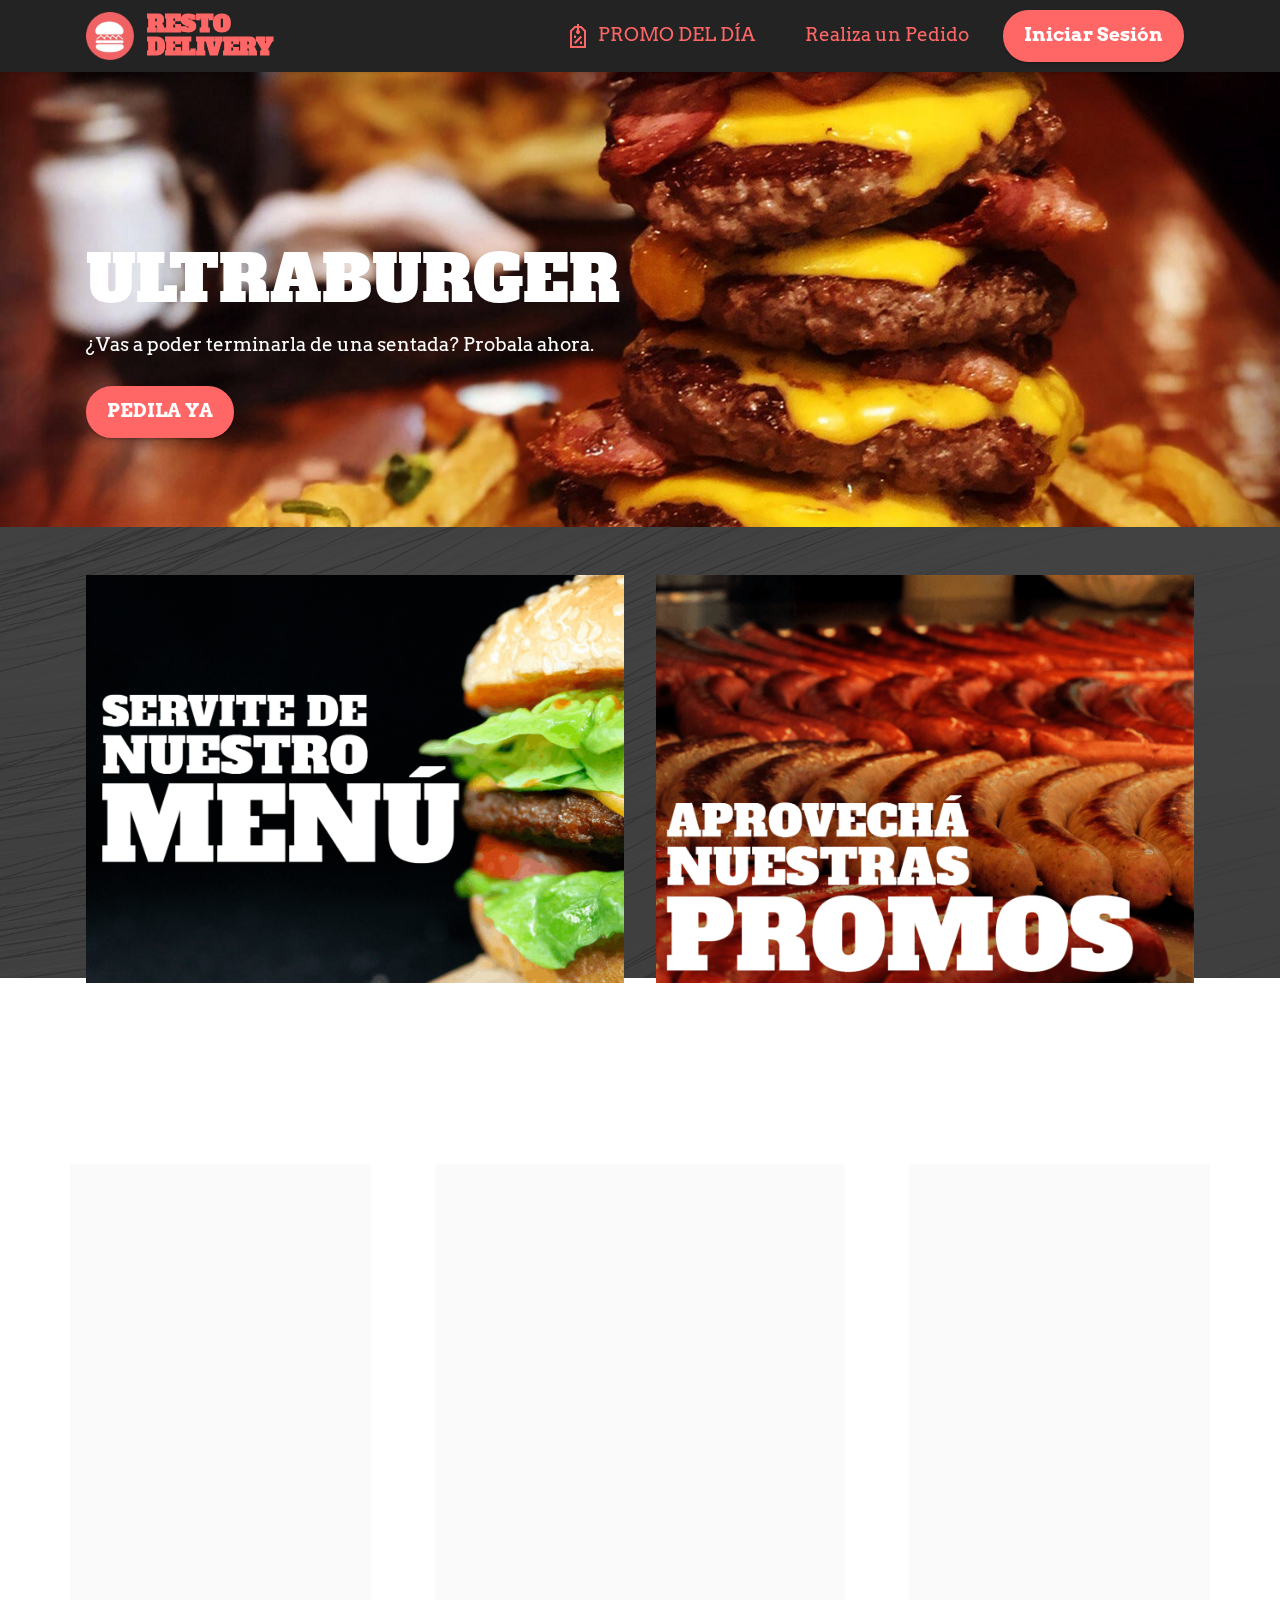
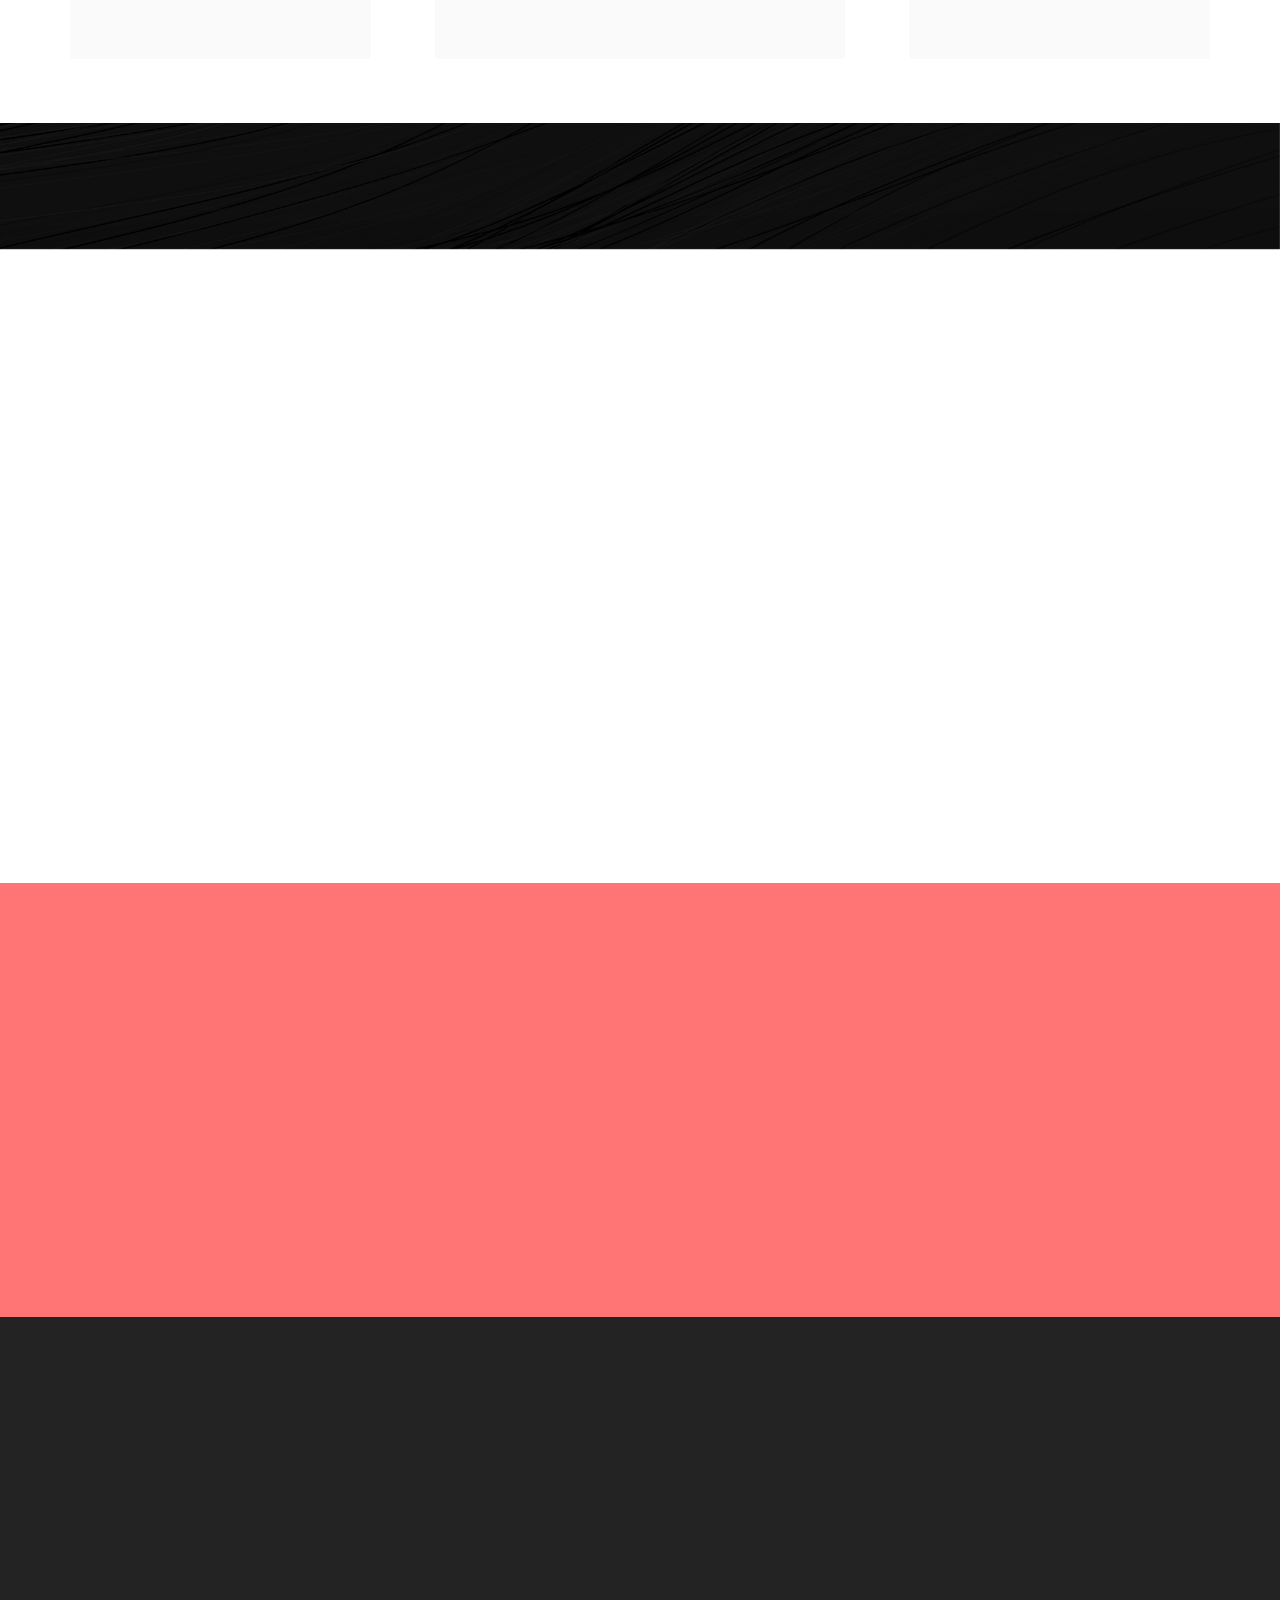
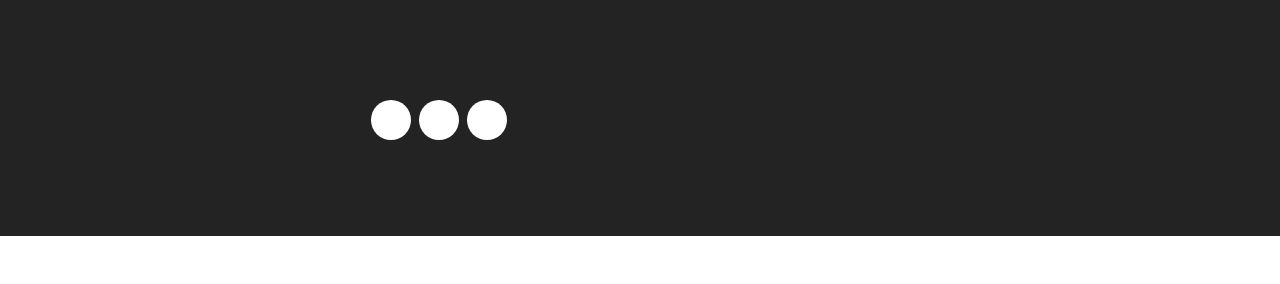
<file: index.html>
<!DOCTYPE html>
<html  >
<head>
  <!-- Site made with Mobirise Website Builder v5.5.0, https://mobirise.com -->
  <meta charset="UTF-8">
  <meta http-equiv="X-UA-Compatible" content="IE=edge">
  <meta name="generator" content="Mobirise v5.5.0, mobirise.com">
  <meta name="viewport" content="width=device-width, initial-scale=1, minimum-scale=1">
  <link rel="shortcut icon" href="assets/images/d743f2742a5199d27fd203defdbdf7ba-128x128.png" type="image/x-icon">
  <meta name="description" content="">
  
  
  <title>RESTO DELIVERY JUJUY</title>
  <link rel="stylesheet" href="assets/web/assets/mobirise-icons2/mobirise2.css">
  <link rel="stylesheet" href="assets/bootstrap/css/bootstrap.min.css">
  <link rel="stylesheet" href="assets/bootstrap/css/bootstrap-grid.min.css">
  <link rel="stylesheet" href="assets/bootstrap/css/bootstrap-reboot.min.css">
  <link rel="stylesheet" href="assets/parallax/jarallax.css">
  <link rel="stylesheet" href="assets/animatecss/animate.css">
  <link rel="stylesheet" href="assets/dropdown/css/style.css">
  <link rel="stylesheet" href="assets/socicon/css/styles.css">
  <link rel="stylesheet" href="assets/theme/css/style.css">
  <link rel="preload" href="https://fonts.googleapis.com/css?family=Alfa+Slab+One:400&display=swap" as="style" onload="this.onload=null;this.rel='stylesheet'">
  <noscript><link rel="stylesheet" href="https://fonts.googleapis.com/css?family=Alfa+Slab+One:400&display=swap"></noscript>
  <link rel="preload" href="https://fonts.googleapis.com/css?family=Arvo:400,400i,700,700i&display=swap" as="style" onload="this.onload=null;this.rel='stylesheet'">
  <noscript><link rel="stylesheet" href="https://fonts.googleapis.com/css?family=Arvo:400,400i,700,700i&display=swap"></noscript>
  <link rel="preload" as="style" href="assets/mobirise/css/mbr-additional.css"><link rel="stylesheet" href="assets/mobirise/css/mbr-additional.css" type="text/css">
  
   <!-- Global site tag (gtag.js) - Google Analytics -->
  <script async src="https://www.googletagmanager.com/gtag/js?id=G-8T8604Q7XM"></script>
  <script>
      window.dataLayer = window.dataLayer || [];
      function gtag() { dataLayer.push(arguments); }
      gtag('js', new Date());

      gtag('config', 'G-8T8604Q7XM');
  </script>


  <!-- Mouseflow Tracking Script -->
  <script type="text/javascript">
        window._mfq = window._mfq || [];
        (function() {
        var mf = document.createElement("script");
        mf.type = "text/javascript"; mf.defer = true;
        mf.src = "//cdn.mouseflow.com/projects/b9d9b35d-2313-45e6-b77a-1c058c666b61.js";
        document.getElementsByTagName("head")[0].appendChild(mf);
        })();
  </script>
  
  
</head>
<body>
  
  <section data-bs-version="5.1" class="menu menu3 cid-sO0E1l8XvK" once="menu" id="menu3-o">
    
    <nav class="navbar navbar-dropdown navbar-fixed-top navbar-expand-lg">
        <div class="container">
            <div class="navbar-brand">
                <span class="navbar-logo">
                    <a href="home.html#top">
                        <img src="assets/images/d743f2742a5199d27fd203defdbdf7ba-128x128.png" alt="Mobirise" style="height: 3rem;">
                    </a>
                </span>
                <span class="navbar-caption-wrap"><a class="navbar-caption text-secondary text-primary display-5" href="index.html#top">RESTO<br>DELIVERY</a></span>
            </div>
            <button class="navbar-toggler" type="button" data-toggle="collapse" data-bs-toggle="collapse" data-target="#navbarSupportedContent" data-bs-target="#navbarSupportedContent" aria-controls="navbarNavAltMarkup" aria-expanded="false" aria-label="Toggle navigation">
                <div class="hamburger">
                    <span></span>
                    <span></span>
                    <span></span>
                    <span></span>
                </div>
            </button>
            <div class="collapse navbar-collapse" id="navbarSupportedContent">
                <ul class="navbar-nav nav-dropdown" data-app-modern-menu="true"><li class="nav-item"><a class="nav-link link text-primary display-4" href="promos.html#top"><span class="mobi-mbri mobi-mbri-sale mbr-iconfont mbr-iconfont-btn"></span>PROMO DEL DÍA</a></li><li class="nav-item"><a class="nav-link link text-primary display-4" href="menu.html">Realiza un Pedido</a></li></ul>
                
                <div class="navbar-buttons mbr-section-btn"><a class="btn btn-primary display-4" href="login.html#top">Iniciar Sesión</a></div>
            </div>
        </div>
    </nav>
</section>

<section data-bs-version="5.1" class="header4 cid-sO0v2dNtSz mbr-parallax-background" id="header4-9">

    
    
    <div class="container">
        <div class="row">
            <div class="content-wrap">
                <h1 class="mbr-section-title mbr-fonts-style mbr-white mb-3 display-1">ULTRABURGER</h1>
                
                <p class="mbr-fonts-style mbr-text mbr-white mb-3 display-7">¿Vas a poder terminarla de una sentada? Probala ahora.</p>

                <div class="mbr-section-btn"><a class="btn btn-primary display-4" href="pedido.html">PEDILA YA</a></div>
            </div>
        </div>
    </div>
</section>

<section data-bs-version="5.1" class="image4 cid-sNW96ul2hX mbr-parallax-background" id="image4-8">
    

    <div class="mbr-overlay" style="opacity: 0.2; background-color: rgb(255, 255, 255);">
    </div>

    <div class="container">
        <div class="row">
            <div class="col-12 col-lg-6">
                <div class="image-wrapper">
                    <a href="promos.html"><img src="assets/images/promos-1256x951.png" alt="Promociones"></a>
                    
                </div>
            </div>
            <div class="col-12 col-lg-6">
                <div class="image-wrapper">
                    <a href="menu.html"><img src="assets/images/menu-1256x951.png" alt="Menú"></a>
                    
                </div>
            </div>
        </div>
    </div>
</section>

<section data-bs-version="5.1" class="slider4 mbr-embla cid-sO36fmzOBj" id="slider4-y">
    
    
    <div class="position-relative text-center">
        <div class="mbr-section-head">
            <h4 class="mbr-section-title mbr-fonts-style align-center mb-0 display-2">Los más vendidos</h4>
            
        </div>
        <div class="embla mt-4" data-skip-snaps="true" data-align="center" data-contain-scroll="trimSnaps" data-loop="true" data-auto-play-interval="6" data-draggable="true">
            <div class="embla__viewport container">
                <div class="embla__container">
                    <div class="embla__slide slider-image item" style="margin-left: 2rem; margin-right: 2rem;">
                        <div class="slide-content">
                            <div class="item-wrapper">
                                <div class="item-img">
                                    <img src="assets/images/mbr-1-1000x667.jpg" data-slide-to="0" data-bs-slide-to="0">
                                </div>
                            </div>
                            <div class="item-content">
                                <h5 class="item-title mbr-fonts-style display-7"><strong>Hamburgesa Especial + Papas</strong></h5>
                                <h6 class="item-subtitle mbr-fonts-style mt-1 display-7"><em>1 medallón de carne grande, con lechuga, tomate, cebolla, queso cheddar, panceta, ketchup, morrón y pepinos. + bolsa de papas fritas</em><br></h6>
                                
                            </div>
                            <div class="mbr-section-btn item-footer mt-2"><a href="pedido.html" class="btn btn-primary item-btn display-7"><span class="mobi-mbri mobi-mbri-shopping-cart mbr-iconfont mbr-iconfont-btn"></span>ARS 299</a></div>
                        </div>
                    </div>
                    <div class="embla__slide slider-image item" style="margin-left: 2rem; margin-right: 2rem;">
                        <div class="slide-content">
                            <div class="item-wrapper">
                                <div class="item-img">
                                    <img src="assets/images/mbr-1000x635.jpg" data-slide-to="1" data-bs-slide-to="1">
                                </div>
                            </div>
                            <div class="item-content">
                                <h5 class="item-title mbr-fonts-style display-7"><strong>Hamburgesa Simple + Papas</strong></h5>
                                <h6 class="item-subtitle mbr-fonts-style mt-1 display-7">
                                    <em>1 medallón de carne, queso cheddar, tomate, ketchup + bolsa de papas fritas</em></h6>
                                
                            </div>
                            <div class="mbr-section-btn item-footer mt-2"><a href="pedido.html" class="btn btn-primary item-btn display-7"><span class="mobi-mbri mobi-mbri-shopping-cart mbr-iconfont mbr-iconfont-btn"></span>ARS 199</a></div>
                        </div>
                    </div>
                    <div class="embla__slide slider-image item" style="margin-left: 2rem; margin-right: 2rem;">
                        <div class="slide-content">
                            <div class="item-wrapper">
                                <div class="item-img">
                                    <img src="assets/images/10224-557x370.jpg" data-slide-to="3" data-bs-slide-to="3">
                                </div>
                            </div>
                            <div class="item-content">
                                <h5 class="item-title mbr-fonts-style display-7"><strong>Choripán Completo Condimentado</strong></h5>
                                <h6 class="item-subtitle mbr-fonts-style mt-1 display-7"><em>Choripán con picado de tomate, cebolla, lechuga y perejil, con mayonesa de apio + bolsita de ají</em></h6>
                                
                            </div>
                            <div class="mbr-section-btn item-footer mt-2"><a href="pedido.html" class="btn btn-primary item-btn display-7"><span class="mobi-mbri mobi-mbri-shopping-cart mbr-iconfont mbr-iconfont-btn"></span>ARS 100</a></div>
                        </div>
                    </div>
                    <div class="embla__slide slider-image item" style="margin-left: 2rem; margin-right: 2rem;">
                        <div class="slide-content">
                            <div class="item-wrapper">
                                <div class="item-img">
                                    <img src="assets/images/napo-768x512.jpg" data-slide-to="4" data-bs-slide-to="4">
                                </div>
                            </div>
                            <div class="item-content">
                                <h5 class="item-title mbr-fonts-style display-7"><strong>Napolitana de Pollo + Papas</strong></h5>
                                <h6 class="item-subtitle mbr-fonts-style mt-1 display-7"><em>Milanesa de pollo, con jamón, queso derretido, rodajas de tomate y orégano, con limón y aderezos + bolsa de papas fritas.</em></h6>
                                
                            </div>
                            <div class="mbr-section-btn item-footer mt-2"><a href="pedido.html" class="btn btn-primary item-btn display-7"><span class="mobi-mbri mobi-mbri-shopping-cart mbr-iconfont mbr-iconfont-btn"></span>ARS 349</a></div>
                        </div>
                    </div>
                </div>
            </div>
            <button class="embla__button embla__button--prev">
                <span class="mobi-mbri mobi-mbri-arrow-prev mbr-iconfont" aria-hidden="true"></span>
                <span class="sr-only visually-hidden visually-hidden">Previous</span>
            </button>
            <button class="embla__button embla__button--next">
                <span class="mobi-mbri mobi-mbri-arrow-next mbr-iconfont" aria-hidden="true"></span>
                <span class="sr-only visually-hidden visually-hidden">Next</span>
            </button>
        </div>
    </div>
</section>

<section data-bs-version="5.1" class="image1 cid-sO3mujtpkT mbr-parallax-background" id="image1-15">
    

    

    <div class="container">
        <div class="row align-items-center">
            <div class="col-12 col-lg-6">
                <div class="image-wrapper">
                    <img src="assets/images/mbr-2-1256x837.jpeg" alt="Mobirise">
                    
                </div>
            </div>
            <div class="col-12 col-lg">
                <div class="text-wrapper">
                    <h3 class="mbr-section-title mbr-fonts-style mb-3 display-2">La mejor carne de Argentina,&nbsp;<br>¡Ahora en Jujuy!</h3>
                    <p class="mbr-text mbr-fonts-style display-7">¡Llegamos a Jujuy! La carne 100% regional, preparada en nuestro país con la mejor calidad, finalmente llegó al norte para que lo disfrutes en donde quieras.</p>
                </div>
            </div>
        </div>
    </div>
</section>

<section data-bs-version="5.1" class="header14 cid-sO3s5vOD0R mbr-parallax-background" id="header14-16">

    

    <div class="mbr-overlay" style="opacity: 0.9; background-color: rgb(255, 102, 102);"></div>

    <div class="container">
        <div class="row justify-content-center align-items-center">
            <div class="col-12 col-md-4 image-wrapper">
                <img src="assets/images/mbr-816x544.jpeg" alt="Mobirise">
            </div>
            <div class="col-12 col-md">
                <div class="text-wrapper">
                    <h1 class="mbr-section-title mbr-fonts-style mb-3 display-2">
                        Bajate la App y facilitá tus pedidos</h1>
                    <p class="mbr-text mbr-fonts-style display-7">
                        No te compliques la vida y hacela fácil, bajate la app RESTO DELIVERY y pedí lo que quieras al instante.</p>
                    <div class="mbr-section-btn mt-3"><a class="btn btn-warning display-4" href="http://play.google.com" target="_blank"><span class="socicon socicon-android mbr-iconfont mbr-iconfont-btn"></span>Descargar para Android</a>
                        <a class="btn btn-warning display-4" href="https://www.apple.com/la/app-store/"><span class="socicon socicon-apple mbr-iconfont mbr-iconfont-btn"></span>Descargar para iOS&nbsp;</a></div>
                </div>
            </div>
        </div>
    </div>
</section>

<section data-bs-version="5.1" class="footer4 cid-sO0U8zTW2y" once="footers" id="footer4-r">

    
    
    <div class="container">
        <div class="row mbr-white">
            <div class="col-6 col-lg-3">
                <div class="media-wrap col-md-8 col-12">
                    
                        <img src="assets/images/d743f2742a5199d27fd203defdbdf7ba-330x329.png" alt="RESTO DELIVERY">
                    
                </div>
            </div>
            <div class="col-12 col-md-6 col-lg-3">
                <h5 class="mbr-section-subtitle mbr-fonts-style mb-2 display-4"><strong>RESTO DELIVERY</strong><br><strong>Sede Jujuy</strong></h5>
                <p class="mbr-text mbr-fonts-style mb-4 display-4">Bárcena 533, B° Almirante Brown<br>CP 4600<br>San Salvador de Jujuy, Jujuy<br>Argentina</p>
                <h5 class="mbr-section-subtitle mbr-fonts-style mb-3 display-7"><strong>¡Seguinos!</strong></h5>
                <div class="social-row display-7">
                    <div class="soc-item">
                        <a href="http://www.facebook.com" target="_blank">
                            <span class="mbr-iconfont socicon-facebook socicon" style="color: rgb(0, 0, 0); fill: rgb(0, 0, 0);"></span>
                        </a>
                    </div>
                    <div class="soc-item">
                        <a href="https://twitter.com/mobirise" target="_blank">
                            <span class="mbr-iconfont socicon-twitter socicon" style=""></span>
                        </a>
                    </div>
                    <div class="soc-item">
                        <a href="https://twitter.com/mobirise" target="_blank">
                            <span class="mbr-iconfont socicon-instagram socicon" style="color: rgb(0, 0, 0); fill: rgb(0, 0, 0);"></span>
                        </a>
                    </div>
                    
                </div>
            </div>
            <div class="col-12 col-md-6 col-lg-3">
                <h5 class="mbr-section-subtitle mbr-fonts-style mb-2 display-7"></h5>
                <ul class="list mbr-fonts-style display-4">
                    <li class="mbr-text item-wrap"><br></li>
                </ul>
            </div>
            <div class="col-12 col-md-6 col-lg-3">
                <h5 class="mbr-section-subtitle mbr-fonts-style mb-2 display-7"><strong>Herramientas Informáticas Avanzadas</strong></h5>
                <ul class="list mbr-fonts-style display-4">
                    <li class="mbr-text item-wrap">Ismael Ignacio Miguel Torres</li><li class="mbr-text item-wrap">LU: 4486</li><li class="mbr-text item-wrap"><br></li><li class="mbr-text item-wrap">Analista Programador Universitario</li><li class="mbr-text item-wrap"><a href="http://www.fi.unju.edu.ar" class="text-primary" target="_blank"><strong>Facultad de Ingeniería</strong></a></li>
                </ul>
            </div>
            
        </div>
    </div>
</section><section style="background-color: #fff; font-family: -apple-system, BlinkMacSystemFont, 'Segoe UI', 'Roboto', 'Helvetica Neue', Arial, sans-serif; color:#aaa; font-size:12px; padding: 0; align-items: center; display: flex;"><a href="https://mobirise.site/h" style="flex: 1 1; height: 3rem; padding-left: 1rem;"></a><p style="flex: 0 0 auto; margin:0; padding-right:1rem;">Created with <a href="https://mobirise.site/b" style="color:#aaa;">Mobirise</a> templates</p></section><script src="assets/bootstrap/js/bootstrap.bundle.min.js"></script>  <script src="assets/parallax/jarallax.js"></script>  <script src="assets/smoothscroll/smooth-scroll.js"></script>  <script src="assets/ytplayer/index.js"></script>  <script src="assets/dropdown/js/navbar-dropdown.js"></script>  <script src="assets/embla/embla.min.js"></script>  <script src="assets/embla/script.js"></script>  <script src="assets/theme/js/script.js"></script>  
  
  
 <div id="scrollToTop" class="scrollToTop mbr-arrow-up"><a style="text-align: center;"><i class="mbr-arrow-up-icon mbr-arrow-up-icon-cm cm-icon cm-icon-smallarrow-up"></i></a></div>
    <input name="animation" type="hidden">
  </body>
</html>
</file>
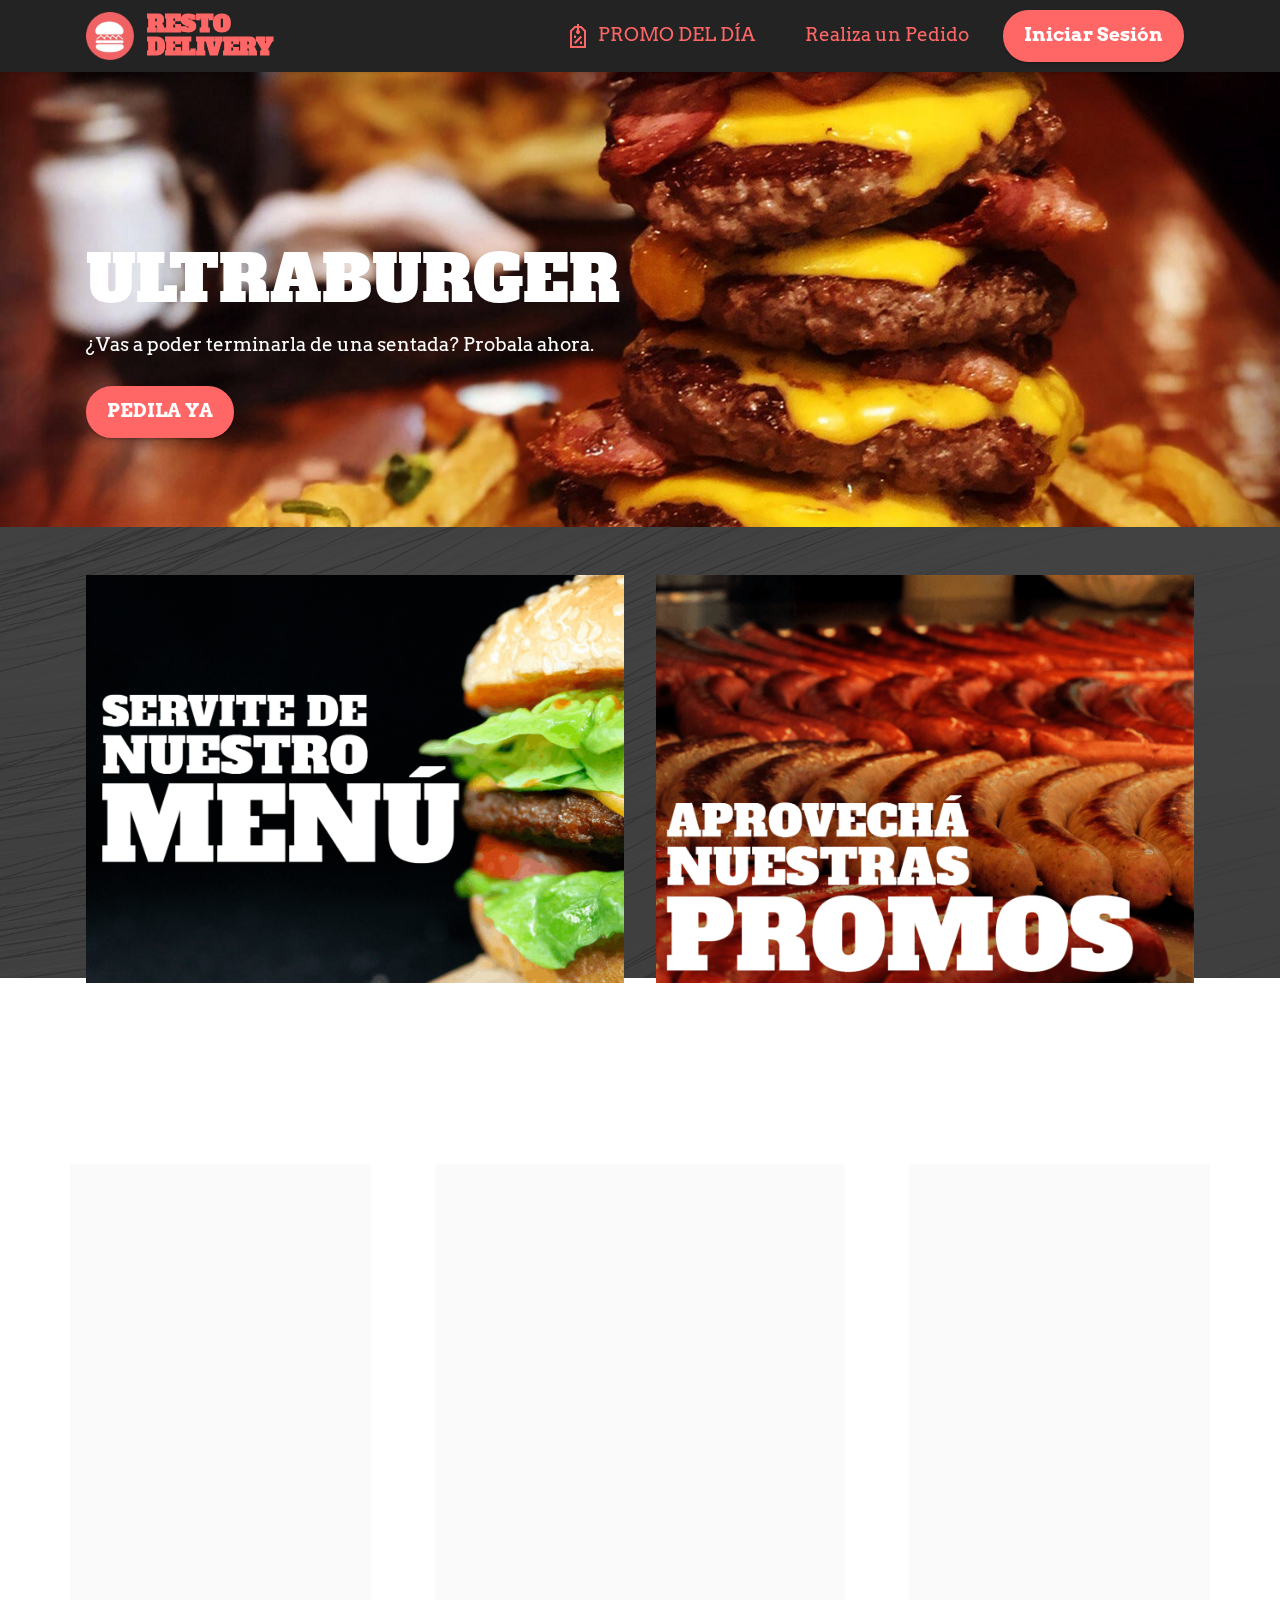
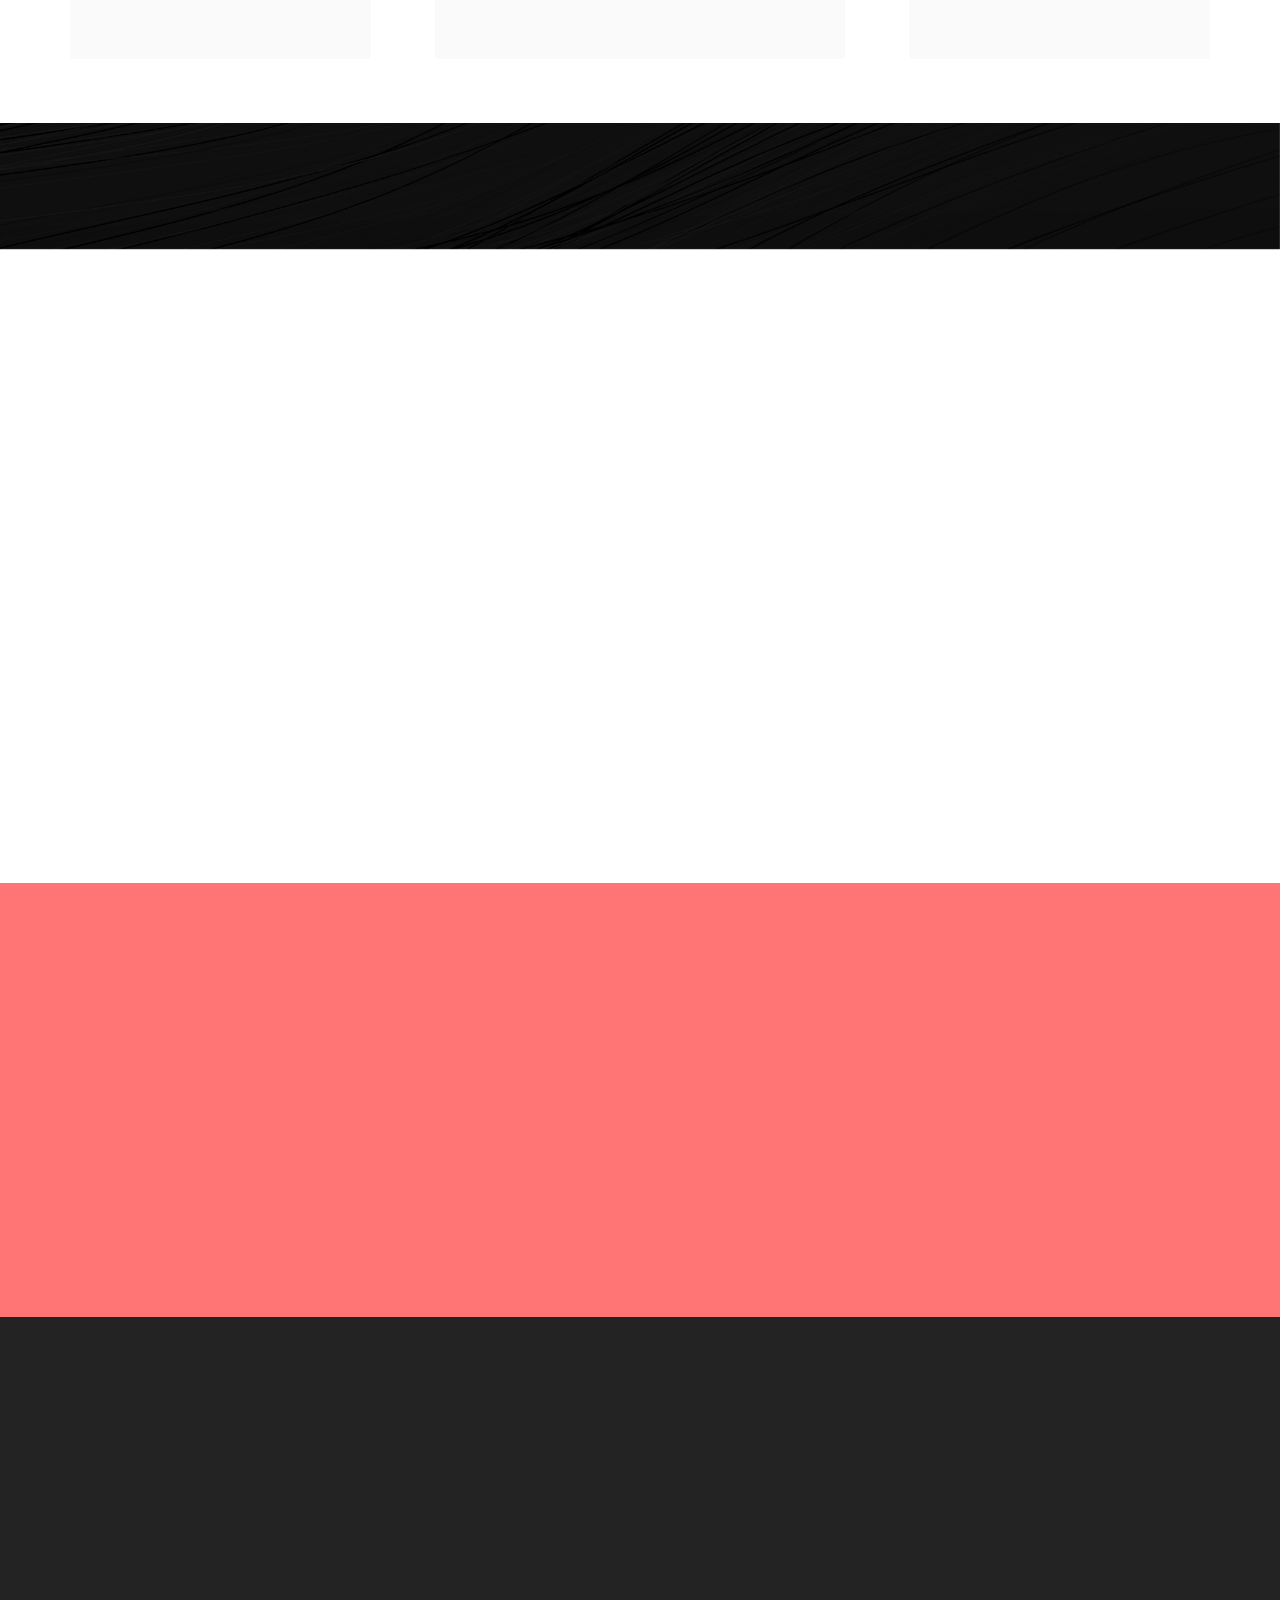
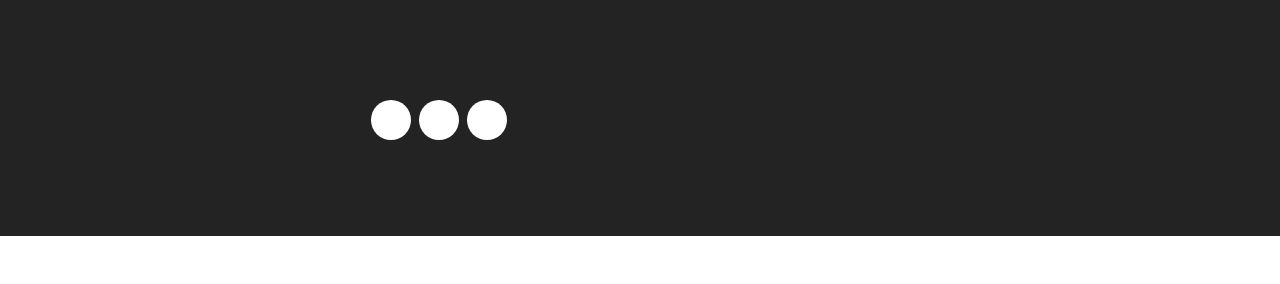
<file: home.html>
<!DOCTYPE html>
<html  >
<head>
  <!-- Site made with Mobirise Website Builder v5.5.0, https://mobirise.com -->
  <meta charset="UTF-8">
  <meta http-equiv="X-UA-Compatible" content="IE=edge">
  <meta name="generator" content="Mobirise v5.5.0, mobirise.com">
  <meta name="viewport" content="width=device-width, initial-scale=1, minimum-scale=1">
  <link rel="shortcut icon" href="assets/images/d743f2742a5199d27fd203defdbdf7ba-128x128.png" type="image/x-icon">
  <meta name="description" content="">
  
  
  <title>RESTO DELIVERY JUJUY</title>
  <link rel="stylesheet" href="assets/web/assets/mobirise-icons2/mobirise2.css">
  <link rel="stylesheet" href="assets/bootstrap/css/bootstrap.min.css">
  <link rel="stylesheet" href="assets/bootstrap/css/bootstrap-grid.min.css">
  <link rel="stylesheet" href="assets/bootstrap/css/bootstrap-reboot.min.css">
  <link rel="stylesheet" href="assets/parallax/jarallax.css">
  <link rel="stylesheet" href="assets/animatecss/animate.css">
  <link rel="stylesheet" href="assets/dropdown/css/style.css">
  <link rel="stylesheet" href="assets/socicon/css/styles.css">
  <link rel="stylesheet" href="assets/theme/css/style.css">
  <link rel="preload" href="https://fonts.googleapis.com/css?family=Alfa+Slab+One:400&display=swap" as="style" onload="this.onload=null;this.rel='stylesheet'">
  <noscript><link rel="stylesheet" href="https://fonts.googleapis.com/css?family=Alfa+Slab+One:400&display=swap"></noscript>
  <link rel="preload" href="https://fonts.googleapis.com/css?family=Arvo:400,400i,700,700i&display=swap" as="style" onload="this.onload=null;this.rel='stylesheet'">
  <noscript><link rel="stylesheet" href="https://fonts.googleapis.com/css?family=Arvo:400,400i,700,700i&display=swap"></noscript>
  <link rel="preload" as="style" href="assets/mobirise/css/mbr-additional.css"><link rel="stylesheet" href="assets/mobirise/css/mbr-additional.css" type="text/css">
  
  
  
  
</head>
<body>
  
  <section data-bs-version="5.1" class="menu menu3 cid-sO0E1l8XvK" once="menu" id="menu3-o">
    
    <nav class="navbar navbar-dropdown navbar-fixed-top navbar-expand-lg">
        <div class="container">
            <div class="navbar-brand">
                <span class="navbar-logo">
                    <a href="home.html#top">
                        <img src="assets/images/d743f2742a5199d27fd203defdbdf7ba-128x128.png" alt="Mobirise" style="height: 3rem;">
                    </a>
                </span>
                <span class="navbar-caption-wrap"><a class="navbar-caption text-secondary text-primary display-5" href="home.html#top">RESTO<br>DELIVERY</a></span>
            </div>
            <button class="navbar-toggler" type="button" data-toggle="collapse" data-bs-toggle="collapse" data-target="#navbarSupportedContent" data-bs-target="#navbarSupportedContent" aria-controls="navbarNavAltMarkup" aria-expanded="false" aria-label="Toggle navigation">
                <div class="hamburger">
                    <span></span>
                    <span></span>
                    <span></span>
                    <span></span>
                </div>
            </button>
            <div class="collapse navbar-collapse" id="navbarSupportedContent">
                <ul class="navbar-nav nav-dropdown" data-app-modern-menu="true"><li class="nav-item"><a class="nav-link link text-primary display-4" href="promos.html#top"><span class="mobi-mbri mobi-mbri-sale mbr-iconfont mbr-iconfont-btn"></span>PROMO DEL DÍA</a></li><li class="nav-item"><a class="nav-link link text-primary display-4" href="menu.html">Realiza un Pedido</a></li></ul>
                
                <div class="navbar-buttons mbr-section-btn"><a class="btn btn-primary display-4" href="login.html#top">Iniciar Sesión</a></div>
            </div>
        </div>
    </nav>
</section>

<section data-bs-version="5.1" class="header4 cid-sO0v2dNtSz mbr-parallax-background" id="header4-9">

    
    
    <div class="container">
        <div class="row">
            <div class="content-wrap">
                <h1 class="mbr-section-title mbr-fonts-style mbr-white mb-3 display-1">ULTRABURGER</h1>
                
                <p class="mbr-fonts-style mbr-text mbr-white mb-3 display-7">¿Vas a poder terminarla de una sentada? Probala ahora.</p>

                <div class="mbr-section-btn"><a class="btn btn-primary display-4" href="pedido.html">PEDILA YA</a></div>
            </div>
        </div>
    </div>
</section>

<section data-bs-version="5.1" class="image4 cid-sNW96ul2hX mbr-parallax-background" id="image4-8">
    

    <div class="mbr-overlay" style="opacity: 0.2; background-color: rgb(255, 255, 255);">
    </div>

    <div class="container">
        <div class="row">
            <div class="col-12 col-lg-6">
                <div class="image-wrapper">
                    <a href="promos.html"><img src="assets/images/promos-1256x951.png" alt="Promociones"></a>
                    
                </div>
            </div>
            <div class="col-12 col-lg-6">
                <div class="image-wrapper">
                    <a href="menu.html"><img src="assets/images/menu-1256x951.png" alt="Menú"></a>
                    
                </div>
            </div>
        </div>
    </div>
</section>

<section data-bs-version="5.1" class="slider4 mbr-embla cid-sO36fmzOBj" id="slider4-y">
    
    
    <div class="position-relative text-center">
        <div class="mbr-section-head">
            <h4 class="mbr-section-title mbr-fonts-style align-center mb-0 display-2">Los más vendidos</h4>
            
        </div>
        <div class="embla mt-4" data-skip-snaps="true" data-align="center" data-contain-scroll="trimSnaps" data-loop="true" data-auto-play-interval="6" data-draggable="true">
            <div class="embla__viewport container">
                <div class="embla__container">
                    <div class="embla__slide slider-image item" style="margin-left: 2rem; margin-right: 2rem;">
                        <div class="slide-content">
                            <div class="item-wrapper">
                                <div class="item-img">
                                    <img src="assets/images/mbr-1-1000x667.jpg" data-slide-to="0" data-bs-slide-to="0">
                                </div>
                            </div>
                            <div class="item-content">
                                <h5 class="item-title mbr-fonts-style display-7"><strong>Hamburgesa Especial + Papas</strong></h5>
                                <h6 class="item-subtitle mbr-fonts-style mt-1 display-7"><em>1 medallón de carne grande, con lechuga, tomate, cebolla, queso cheddar, panceta, ketchup, morrón y pepinos. + bolsa de papas fritas</em><br></h6>
                                
                            </div>
                            <div class="mbr-section-btn item-footer mt-2"><a href="pedido.html" class="btn btn-primary item-btn display-7">ARS 299</a></div>
                        </div>
                    </div>
                    <div class="embla__slide slider-image item" style="margin-left: 2rem; margin-right: 2rem;">
                        <div class="slide-content">
                            <div class="item-wrapper">
                                <div class="item-img">
                                    <img src="assets/images/mbr-1000x635.jpg" data-slide-to="1" data-bs-slide-to="1">
                                </div>
                            </div>
                            <div class="item-content">
                                <h5 class="item-title mbr-fonts-style display-7"><strong>Hamburgesa Simple + Papas</strong></h5>
                                <h6 class="item-subtitle mbr-fonts-style mt-1 display-7">
                                    <em>1 medallón de carne, queso cheddar, tomate, ketchup + bolsa de papas fritas</em></h6>
                                
                            </div>
                            <div class="mbr-section-btn item-footer mt-2"><a href="pedido.html" class="btn btn-primary item-btn display-7">ARS 199</a></div>
                        </div>
                    </div>
                    <div class="embla__slide slider-image item" style="margin-left: 2rem; margin-right: 2rem;">
                        <div class="slide-content">
                            <div class="item-wrapper">
                                <div class="item-img">
                                    <img src="assets/images/10224-557x370.jpg" data-slide-to="3" data-bs-slide-to="3">
                                </div>
                            </div>
                            <div class="item-content">
                                <h5 class="item-title mbr-fonts-style display-7"><strong>Choripán Completo Condimentado</strong></h5>
                                <h6 class="item-subtitle mbr-fonts-style mt-1 display-7"><em>Choripán con picado de tomate, cebolla, lechuga y perejil, con mayonesa de apio + bolsita de ají</em></h6>
                                
                            </div>
                            <div class="mbr-section-btn item-footer mt-2"><a href="pedido.html" class="btn btn-primary item-btn display-7">ARS 100</a></div>
                        </div>
                    </div>
                    <div class="embla__slide slider-image item" style="margin-left: 2rem; margin-right: 2rem;">
                        <div class="slide-content">
                            <div class="item-wrapper">
                                <div class="item-img">
                                    <img src="assets/images/napo-768x512.jpg" data-slide-to="4" data-bs-slide-to="4">
                                </div>
                            </div>
                            <div class="item-content">
                                <h5 class="item-title mbr-fonts-style display-7"><strong>Napolitana de Pollo + Papas</strong></h5>
                                <h6 class="item-subtitle mbr-fonts-style mt-1 display-7"><em>Milanesa de pollo, con jamón, queso derretido, rodajas de tomate y orégano, con limón y aderezos + bolsa de papas fritas.</em></h6>
                                
                            </div>
                            <div class="mbr-section-btn item-footer mt-2"><a href="pedido.html" class="btn btn-primary item-btn display-7">ARS 349</a></div>
                        </div>
                    </div>
                </div>
            </div>
            <button class="embla__button embla__button--prev">
                <span class="mobi-mbri mobi-mbri-arrow-prev mbr-iconfont" aria-hidden="true"></span>
                <span class="sr-only visually-hidden visually-hidden">Previous</span>
            </button>
            <button class="embla__button embla__button--next">
                <span class="mobi-mbri mobi-mbri-arrow-next mbr-iconfont" aria-hidden="true"></span>
                <span class="sr-only visually-hidden visually-hidden">Next</span>
            </button>
        </div>
    </div>
</section>

<section data-bs-version="5.1" class="image1 cid-sO3mujtpkT mbr-parallax-background" id="image1-15">
    

    

    <div class="container">
        <div class="row align-items-center">
            <div class="col-12 col-lg-6">
                <div class="image-wrapper">
                    <img src="assets/images/mbr-2-1256x837.jpeg" alt="Mobirise">
                    
                </div>
            </div>
            <div class="col-12 col-lg">
                <div class="text-wrapper">
                    <h3 class="mbr-section-title mbr-fonts-style mb-3 display-2">La mejor carne de Argentina,&nbsp;<br>¡Ahora en Jujuy!</h3>
                    <p class="mbr-text mbr-fonts-style display-7">¡Llegamos a Jujuy! La carne 100% regional, preparada en nuestro país con la mejor calidad, finalmente llegó al norte para que lo disfrutes en donde quieras.</p>
                </div>
            </div>
        </div>
    </div>
</section>

<section data-bs-version="5.1" class="header14 cid-sO3s5vOD0R mbr-parallax-background" id="header14-16">

    

    <div class="mbr-overlay" style="opacity: 0.9; background-color: rgb(255, 102, 102);"></div>

    <div class="container">
        <div class="row justify-content-center align-items-center">
            <div class="col-12 col-md-4 image-wrapper">
                <img src="assets/images/mbr-816x544.jpeg" alt="Mobirise">
            </div>
            <div class="col-12 col-md">
                <div class="text-wrapper">
                    <h1 class="mbr-section-title mbr-fonts-style mb-3 display-2">
                        Bajate la App y facilitá tus pedidos</h1>
                    <p class="mbr-text mbr-fonts-style display-7">
                        No te compliques la vida y hacela fácil, bajate la app RESTO DELIVERY y pedí lo que quieras al instante.</p>
                    <div class="mbr-section-btn mt-3"><a class="btn btn-warning display-4" href="http://play.google.com" target="_blank"><span class="socicon socicon-android mbr-iconfont mbr-iconfont-btn"></span>Descargar para Android</a>
                        <a class="btn btn-warning display-4" href="https://www.apple.com/la/app-store/"><span class="socicon socicon-apple mbr-iconfont mbr-iconfont-btn"></span>Descargar para iOS&nbsp;</a></div>
                </div>
            </div>
        </div>
    </div>
</section>

<section data-bs-version="5.1" class="footer4 cid-sO0U8zTW2y" once="footers" id="footer4-r">

    
    
    <div class="container">
        <div class="row mbr-white">
            <div class="col-6 col-lg-3">
                <div class="media-wrap col-md-8 col-12">
                    
                        <img src="assets/images/d743f2742a5199d27fd203defdbdf7ba-330x329.png" alt="RESTO DELIVERY">
                    
                </div>
            </div>
            <div class="col-12 col-md-6 col-lg-3">
                <h5 class="mbr-section-subtitle mbr-fonts-style mb-2 display-4"><strong>RESTO DELIVERY</strong><br><strong>Sede Jujuy</strong></h5>
                <p class="mbr-text mbr-fonts-style mb-4 display-4">Bárcena 533, B° Almirante Brown<br>CP 4600<br>San Salvador de Jujuy, Jujuy<br>Argentina</p>
                <h5 class="mbr-section-subtitle mbr-fonts-style mb-3 display-7"><strong>¡Seguinos!</strong></h5>
                <div class="social-row display-7">
                    <div class="soc-item">
                        <a href="http://www.facebook.com" target="_blank">
                            <span class="mbr-iconfont socicon-facebook socicon" style="color: rgb(0, 0, 0); fill: rgb(0, 0, 0);"></span>
                        </a>
                    </div>
                    <div class="soc-item">
                        <a href="https://twitter.com/mobirise" target="_blank">
                            <span class="mbr-iconfont socicon-twitter socicon" style=""></span>
                        </a>
                    </div>
                    <div class="soc-item">
                        <a href="https://twitter.com/mobirise" target="_blank">
                            <span class="mbr-iconfont socicon-instagram socicon" style="color: rgb(0, 0, 0); fill: rgb(0, 0, 0);"></span>
                        </a>
                    </div>
                    
                </div>
            </div>
            <div class="col-12 col-md-6 col-lg-3">
                <h5 class="mbr-section-subtitle mbr-fonts-style mb-2 display-7"></h5>
                <ul class="list mbr-fonts-style display-4">
                    <li class="mbr-text item-wrap"><br></li>
                </ul>
            </div>
            <div class="col-12 col-md-6 col-lg-3">
                <h5 class="mbr-section-subtitle mbr-fonts-style mb-2 display-7"><strong>Herramientas Informáticas Avanzadas</strong></h5>
                <ul class="list mbr-fonts-style display-4">
                    <li class="mbr-text item-wrap">Ismael Ignacio Miguel Torres</li><li class="mbr-text item-wrap">LU: 4486</li><li class="mbr-text item-wrap"><br></li><li class="mbr-text item-wrap">Analista Programador Universitario</li><li class="mbr-text item-wrap"><a href="http://www.fi.unju.edu.ar" class="text-primary" target="_blank"><strong>Facultad de Ingeniería</strong></a></li>
                </ul>
            </div>
            
        </div>
    </div>
</section><section style="background-color: #fff; font-family: -apple-system, BlinkMacSystemFont, 'Segoe UI', 'Roboto', 'Helvetica Neue', Arial, sans-serif; color:#aaa; font-size:12px; padding: 0; align-items: center; display: flex;"><a href="https://mobirise.site/t" style="flex: 1 1; height: 3rem; padding-left: 1rem;"></a><p style="flex: 0 0 auto; margin:0; padding-right:1rem;">Build a web page with <a href="https://mobirise.site/z" style="color:#aaa;">Mobirise</a></p></section><script src="assets/bootstrap/js/bootstrap.bundle.min.js"></script>  <script src="assets/parallax/jarallax.js"></script>  <script src="assets/smoothscroll/smooth-scroll.js"></script>  <script src="assets/ytplayer/index.js"></script>  <script src="assets/dropdown/js/navbar-dropdown.js"></script>  <script src="assets/embla/embla.min.js"></script>  <script src="assets/embla/script.js"></script>  <script src="assets/theme/js/script.js"></script>  
  
  
 <div id="scrollToTop" class="scrollToTop mbr-arrow-up"><a style="text-align: center;"><i class="mbr-arrow-up-icon mbr-arrow-up-icon-cm cm-icon cm-icon-smallarrow-up"></i></a></div>
    <input name="animation" type="hidden">
  </body>
</html>
</file>
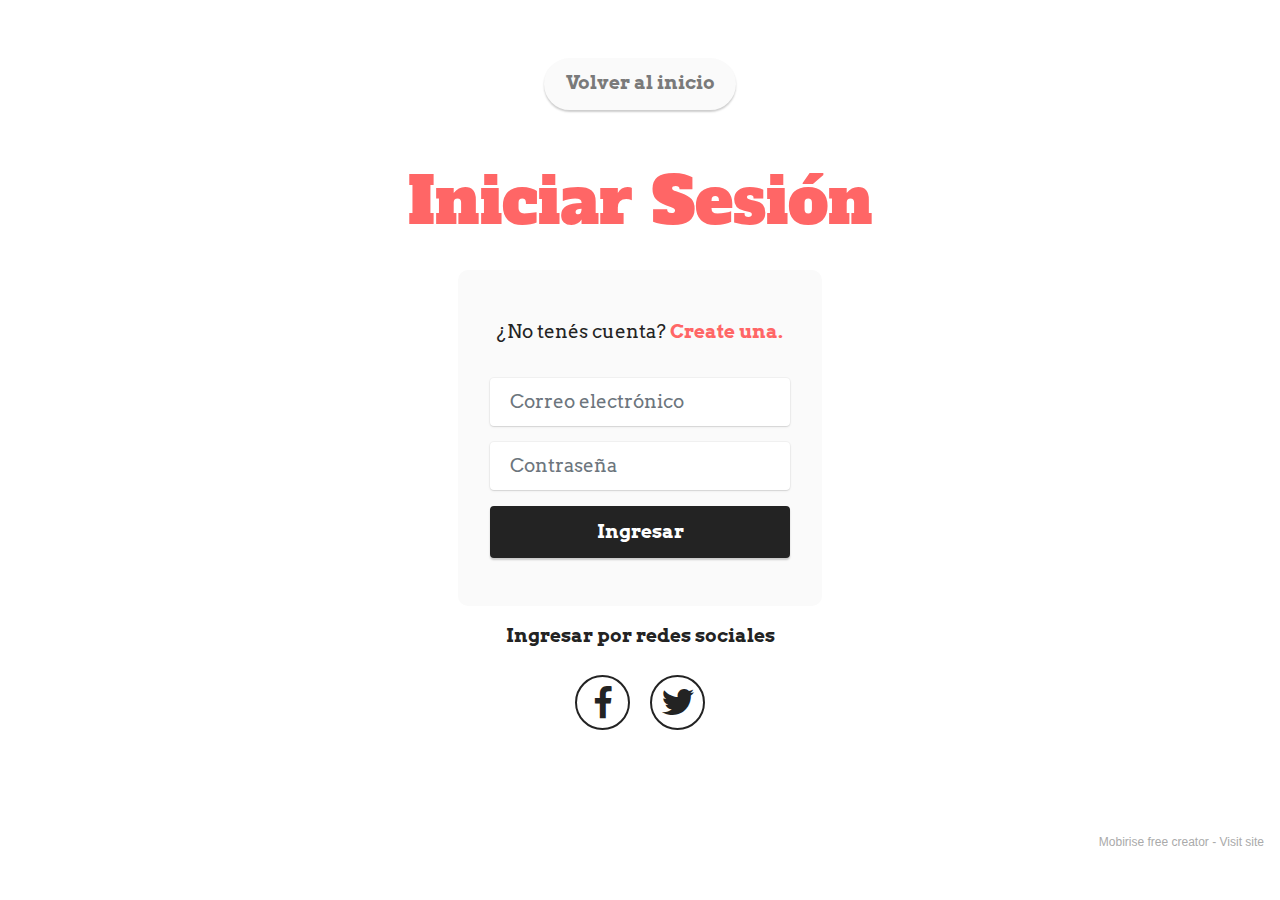
<file: login.html>
<!DOCTYPE html>
<html>

<head>
    <!-- Site made with Mobirise Website Builder v5.5.0, https://mobirise.com -->
    <meta charset="UTF-8">
    <meta http-equiv="X-UA-Compatible" content="IE=edge">
    <meta name="generator" content="Mobirise v5.5.0, mobirise.com">
    <meta name="viewport" content="width=device-width, initial-scale=1, minimum-scale=1">
    <link rel="shortcut icon" href="assets/images/d743f2742a5199d27fd203defdbdf7ba-128x128.png" type="image/x-icon">
    <meta name="description" content="">


    <title>Iniciar Sesión - RESTO DELIVERY JUJUY</title>
    <link rel="stylesheet" href="assets/bootstrap/css/bootstrap.min.css">
    <link rel="stylesheet" href="assets/bootstrap/css/bootstrap-grid.min.css">
    <link rel="stylesheet" href="assets/bootstrap/css/bootstrap-reboot.min.css">
    <link rel="stylesheet" href="assets/animatecss/animate.css">
    <link rel="stylesheet" href="assets/socicon/css/styles.css">
    <link rel="stylesheet" href="assets/theme/css/style.css">
    <link rel="preload" href="https://fonts.googleapis.com/css?family=Alfa+Slab+One:400&display=swap" as="style"
        onload="this.onload=null;this.rel='stylesheet'">
    <noscript>
        <link rel="stylesheet" href="https://fonts.googleapis.com/css?family=Alfa+Slab+One:400&display=swap">
    </noscript>
    <link rel="preload" href="https://fonts.googleapis.com/css?family=Arvo:400,400i,700,700i&display=swap" as="style"
        onload="this.onload=null;this.rel='stylesheet'">
    <noscript>
        <link rel="stylesheet" href="https://fonts.googleapis.com/css?family=Arvo:400,400i,700,700i&display=swap">
    </noscript>
    <link rel="preload" as="style" href="assets/mobirise/css/mbr-additional.css">
    <link rel="stylesheet" href="assets/mobirise/css/mbr-additional.css" type="text/css">

    <!-- Global site tag (gtag.js) - Google Analytics -->
    <script async src="https://www.googletagmanager.com/gtag/js?id=G-8T8604Q7XM"></script>
    <script>
        window.dataLayer = window.dataLayer || [];
        function gtag() { dataLayer.push(arguments); }
        gtag('js', new Date());

        gtag('config', 'G-8T8604Q7XM');
    </script>
    
     <!-- Mouseflow Tracking Script -->
    <script type="text/javascript">
        window._mfq = window._mfq || [];
        (function() {
        var mf = document.createElement("script");
        mf.type = "text/javascript"; mf.defer = true;
        mf.src = "//cdn.mouseflow.com/projects/b9d9b35d-2313-45e6-b77a-1c058c666b61.js";
        document.getElementsByTagName("head")[0].appendChild(mf);
        })();
    </script>


</head>

<body>

    <section data-bs-version="5.1" class="content11 cid-sO0SHv2PVc" id="content11-q">

        <div class="container">
            <div class="row justify-content-center">
                <div class="col-md-12 col-lg-4">
                    <div class="mbr-section-btn align-center"><a class="btn btn-white display-4" href="index.html">
                            <font face="Moririse2"><br></font>Volver al inicio
                        </a></div>
                </div>
            </div>
        </div>
    </section>

    <section data-bs-version="5.1" class="form7 cid-sO0CoMAv2r" id="form7-l">


        <div class="container">
            <div class="mbr-section-head">
                <h3 class="mbr-section-title mbr-fonts-style align-center mb-0 display-1">
                    Iniciar Sesión</h3>

            </div>
            <div class="row justify-content-center mt-4">
                <div class="col-lg-8 mx-auto mbr-form" data-form-type="formoid">
                    <form action="https://mobirise.eu/" method="POST" class="mbr-form form-with-styler mx-auto"
                        data-form-title="Form Name"><input type="hidden" name="email" data-form-email="true"
                            value="aRRz3RnoqofkMYBb7HD/sOYyiqWoE9Zk0QQnoiS/yNJNrRx3nzaN1Esh15OsUQ73fp+5Wah/HnyqwE1UPs058wrT8hWODYd4LvWSm87xApNVTC01FMAAAE8FzbSqX07B">
                        <p class="mbr-text mbr-fonts-style align-center mb-4 display-7">¿No tenés cuenta? <a
                                href="registrarse.html" class="text-primary"><strong>Create una.</strong></a></p>
                        <div class="row">
                            <div hidden="hidden" data-form-alert="" class="alert alert-success col-12">Ingresaste
                                correctamente.
                                Ya podés volver al inicio.</div>
                            <div hidden="hidden" data-form-alert-danger="" class="alert alert-danger col-12">Oops...!
                                some
                                problem!</div>
                        </div>
                        <div class="dragArea row">                            
                            <div class="col-lg-12 col-md-12 col-sm-12 form-group mb-3" data-for="email">
                                <input type="email" name="email" placeholder="Correo electrónico" data-form-field="email" class="form-control" value="" id="email-form7-l">
                            </div>
                            <div class="col-lg-12 col-md-12 col-sm-12 form-group mb-3" data-for="email">
                                <input type="password" name="email" placeholder="Contraseña" data-form-field="name"
                                    class="form-control" value="" id="name-form7-l">
                            </div>

                            <div class="col-auto mbr-section-btn align-center"><button type="submit"
                                    class="btn btn-black display-4">Ingresar</button></div>
                        </div>
                    </form>
                </div>
            </div>
        </div>
    </section>

    <section data-bs-version="5.1" class="social2 cid-sO0YxDr5Ol" id="share2-s">





        <div class="container">
            <div class="media-container-row">
                <div class="col-12">
                    <h3 class="mbr-section-title align-center mb-3 mbr-fonts-style display-7">
                        <strong>Ingresar por redes sociales</strong>
                    </h3>
                    <div>
                        <div class="mbr-social-likes align-center" data-counters="false">
                            <span class="btn btn-social facebook m-2">
                                <i class="socicon socicon-facebook"></i>
                            </span>
                            <span class="btn btn-social twitter m-2">
                                <i class="socicon socicon-twitter"></i>
                            </span>




                        </div>
                    </div>
                </div>
            </div>
        </div>
    </section>
    <section
        style="background-color: #fff; font-family: -apple-system, BlinkMacSystemFont, 'Segoe UI', 'Roboto', 'Helvetica Neue', Arial, sans-serif; color:#aaa; font-size:12px; padding: 0; align-items: center; display: flex;">
        <a href="https://mobirise.site/j" style="flex: 1 1; height: 3rem; padding-left: 1rem;"></a>
        <p style="flex: 0 0 auto; margin:0; padding-right:1rem;">Mobirise free creator - <a
                href="https://mobirise.site/n" style="color:#aaa;">Visit site</a></p>
    </section>
    <script src="assets/bootstrap/js/bootstrap.bundle.min.js"></script>
    <script src="assets/smoothscroll/smooth-scroll.js"></script>
    <script src="assets/ytplayer/index.js"></script>
    <script src="assets/sociallikes/social-likes.js"></script>
    <script src="assets/theme/js/script.js"></script>
    <script src="assets/formoid/formoid.min.js"></script>


    <div id="scrollToTop" class="scrollToTop mbr-arrow-up"><a style="text-align: center;"><i
                class="mbr-arrow-up-icon mbr-arrow-up-icon-cm cm-icon cm-icon-smallarrow-up"></i></a></div>
    <input name="animation" type="hidden">
</body>

</html>
</file>
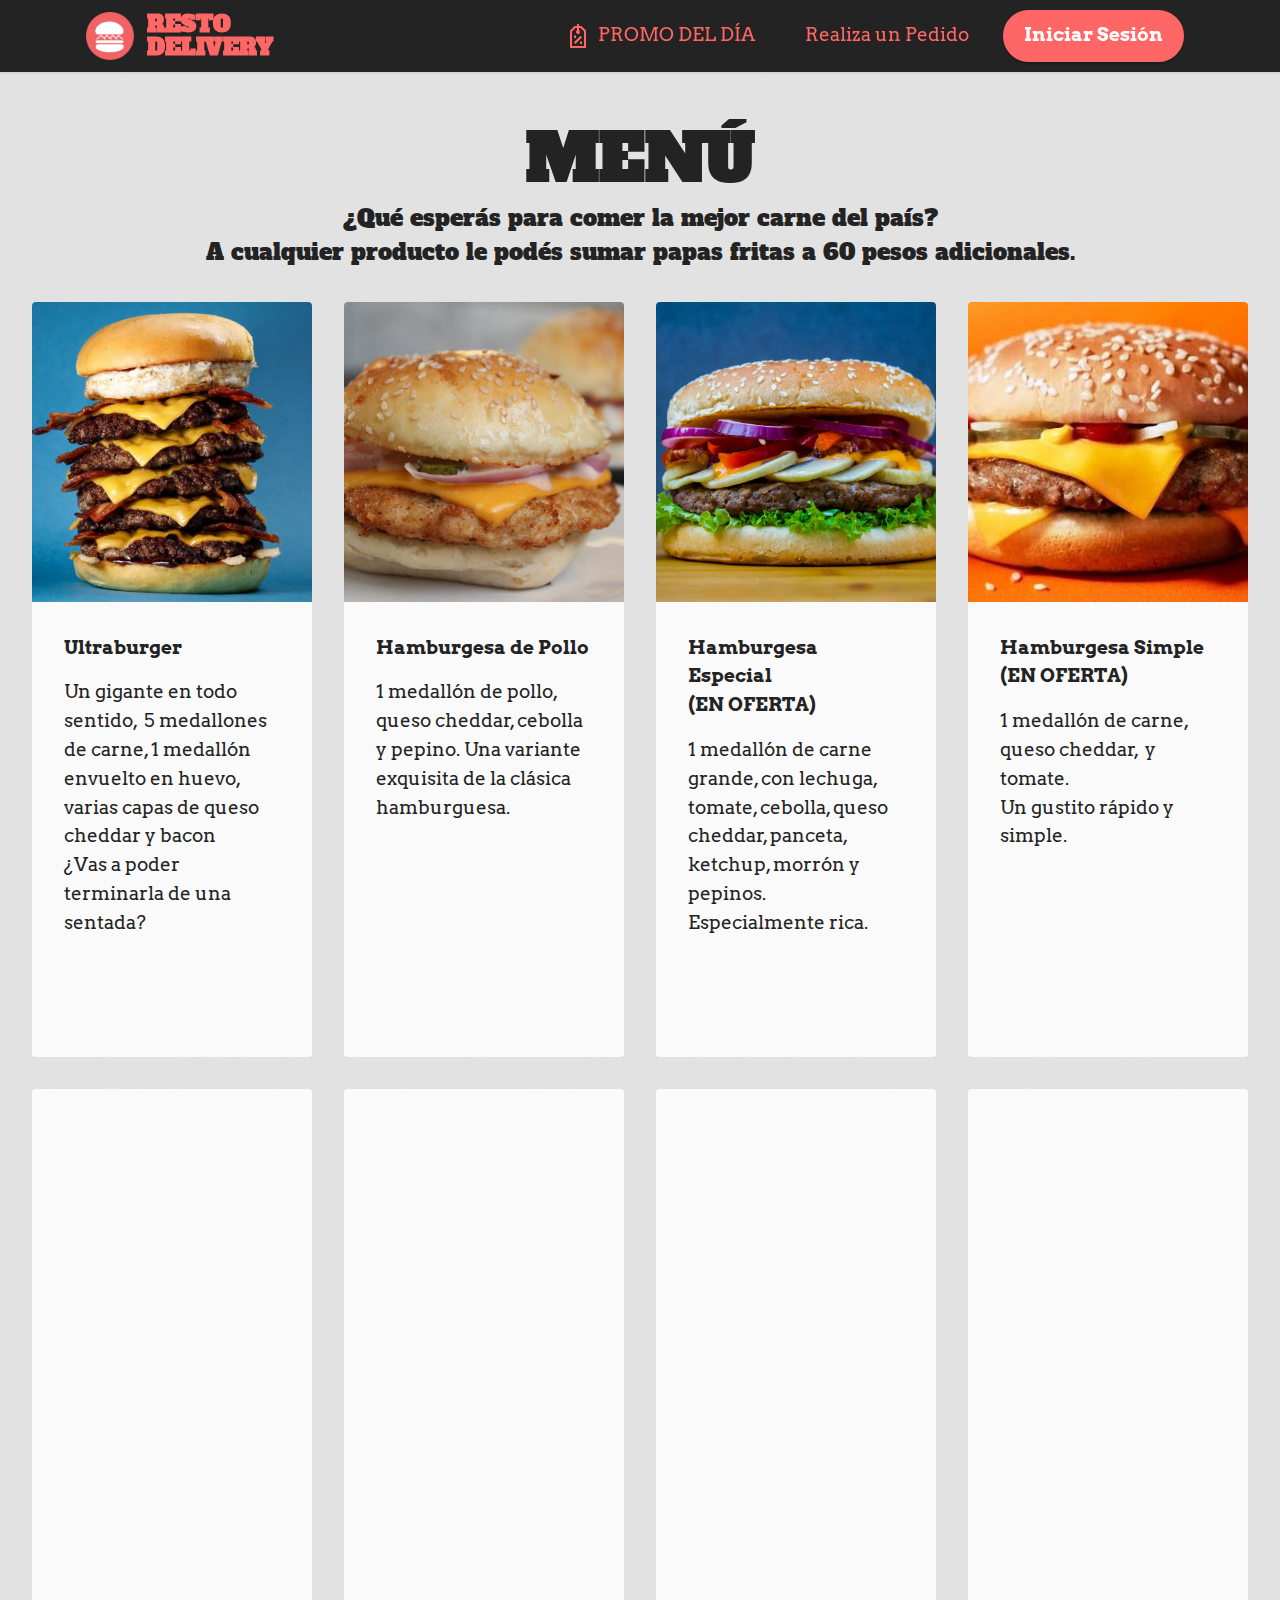
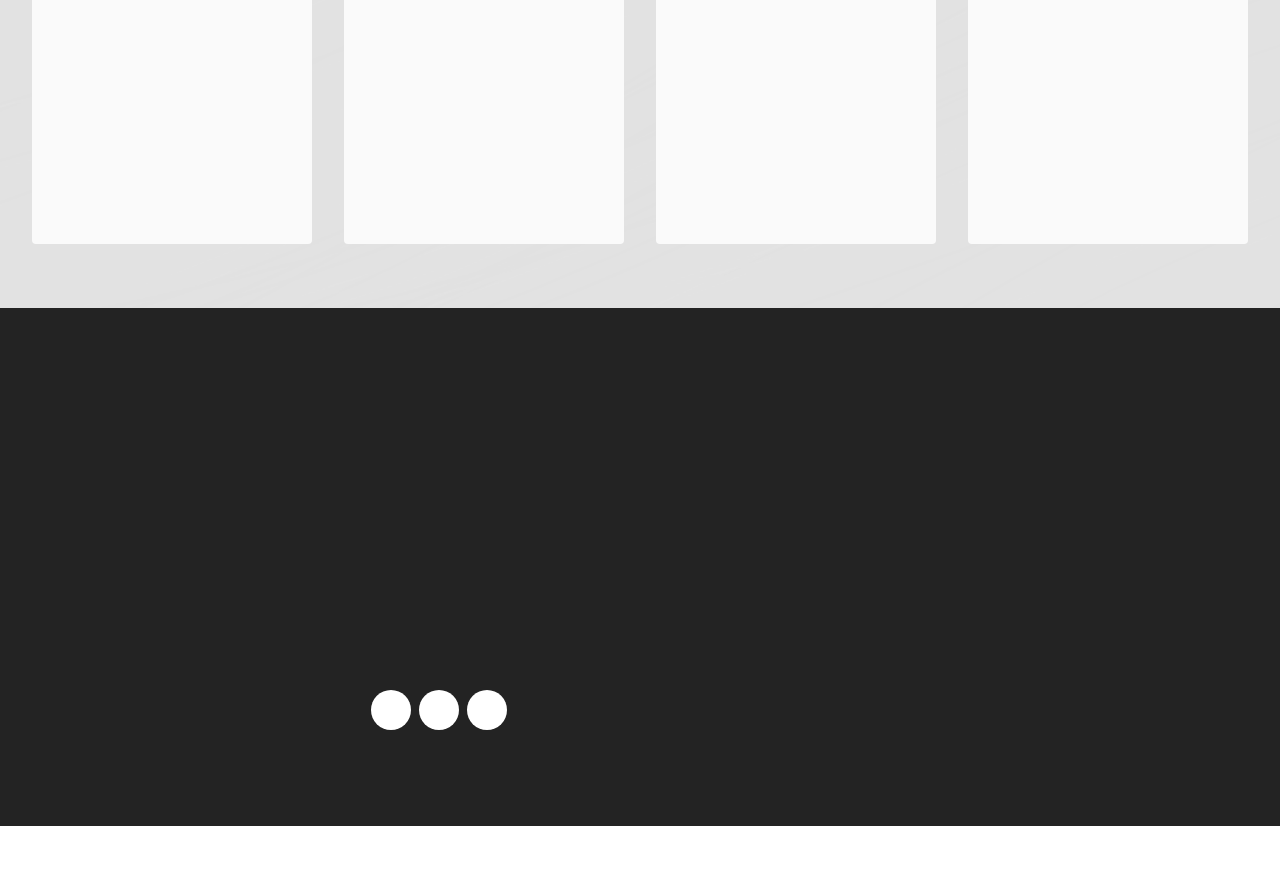
<file: menu.html>
<!DOCTYPE html>
<html  >
<head>
  <!-- Site made with Mobirise Website Builder v5.5.0, https://mobirise.com -->
  <meta charset="UTF-8">
  <meta http-equiv="X-UA-Compatible" content="IE=edge">
  <meta name="generator" content="Mobirise v5.5.0, mobirise.com">
  <meta name="viewport" content="width=device-width, initial-scale=1, minimum-scale=1">
  <link rel="shortcut icon" href="assets/images/d743f2742a5199d27fd203defdbdf7ba-128x128.png" type="image/x-icon">
  <meta name="description" content="">
  
  
  <title>Menú - RESTO DELIVERY JUJUY</title>
  <link rel="stylesheet" href="assets/web/assets/mobirise-icons2/mobirise2.css">
  <link rel="stylesheet" href="assets/bootstrap/css/bootstrap.min.css">
  <link rel="stylesheet" href="assets/bootstrap/css/bootstrap-grid.min.css">
  <link rel="stylesheet" href="assets/bootstrap/css/bootstrap-reboot.min.css">
  <link rel="stylesheet" href="assets/animatecss/animate.css">
  <link rel="stylesheet" href="assets/dropdown/css/style.css">
  <link rel="stylesheet" href="assets/socicon/css/styles.css">
  <link rel="stylesheet" href="assets/theme/css/style.css">
  <link rel="preload" href="https://fonts.googleapis.com/css?family=Alfa+Slab+One:400&display=swap" as="style" onload="this.onload=null;this.rel='stylesheet'">
  <noscript><link rel="stylesheet" href="https://fonts.googleapis.com/css?family=Alfa+Slab+One:400&display=swap"></noscript>
  <link rel="preload" href="https://fonts.googleapis.com/css?family=Arvo:400,400i,700,700i&display=swap" as="style" onload="this.onload=null;this.rel='stylesheet'">
  <noscript><link rel="stylesheet" href="https://fonts.googleapis.com/css?family=Arvo:400,400i,700,700i&display=swap"></noscript>
  <link rel="preload" as="style" href="assets/mobirise/css/mbr-additional.css"><link rel="stylesheet" href="assets/mobirise/css/mbr-additional.css" type="text/css">
  
   <!-- Global site tag (gtag.js) - Google Analytics -->
  <script async src="https://www.googletagmanager.com/gtag/js?id=G-8T8604Q7XM"></script>
  <script>
      window.dataLayer = window.dataLayer || [];
      function gtag() { dataLayer.push(arguments); }
      gtag('js', new Date());

      gtag('config', 'G-8T8604Q7XM');
  </script>
  
     
    <!-- Mouseflow Tracking Script -->
    <script type="text/javascript">
        window._mfq = window._mfq || [];
        (function() {
        var mf = document.createElement("script");
        mf.type = "text/javascript"; mf.defer = true;
        mf.src = "//cdn.mouseflow.com/projects/b9d9b35d-2313-45e6-b77a-1c058c666b61.js";
        document.getElementsByTagName("head")[0].appendChild(mf);
        })();
    </script>
  
</head>
<body>
  
  <section data-bs-version="5.1" class="menu menu3 cid-sO0E1l8XvK" once="menu" id="menu3-11">
    
    <nav class="navbar navbar-dropdown navbar-fixed-top navbar-expand-lg">
        <div class="container">
            <div class="navbar-brand">
                <span class="navbar-logo">
                    <a href="home.html#top">
                        <img src="assets/images/d743f2742a5199d27fd203defdbdf7ba-128x128.png" alt="Mobirise" style="height: 3rem;">
                    </a>
                </span>
                <span class="navbar-caption-wrap"><a class="navbar-caption text-secondary text-primary display-5" href="index.html#top">RESTO<br>DELIVERY</a></span>
            </div>
            <button class="navbar-toggler" type="button" data-toggle="collapse" data-bs-toggle="collapse" data-target="#navbarSupportedContent" data-bs-target="#navbarSupportedContent" aria-controls="navbarNavAltMarkup" aria-expanded="false" aria-label="Toggle navigation">
                <div class="hamburger">
                    <span></span>
                    <span></span>
                    <span></span>
                    <span></span>
                </div>
            </button>
            <div class="collapse navbar-collapse" id="navbarSupportedContent">
                <ul class="navbar-nav nav-dropdown" data-app-modern-menu="true"><li class="nav-item"><a class="nav-link link text-primary display-4" href="promos.html#top"><span class="mobi-mbri mobi-mbri-sale mbr-iconfont mbr-iconfont-btn"></span>PROMO DEL DÍA</a></li><li class="nav-item"><a class="nav-link link text-primary display-4" href="menu.html">Realiza un Pedido</a></li></ul>
                
                <div class="navbar-buttons mbr-section-btn"><a class="btn btn-primary display-4" href="login.html#top">Iniciar Sesión</a></div>
            </div>
        </div>
    </nav>
</section>

<section data-bs-version="5.1" class="gallery3 cid-sO3Dqz5NWs" id="gallery3-17">
    
    <div class="mbr-overlay"></div>
    <div class="container-fluid">
        <div class="mbr-section-head">
            <h4 class="mbr-section-title mbr-fonts-style align-center mb-0 display-1">
                <strong>MENÚ</strong></h4>
            <h5 class="mbr-section-subtitle mbr-fonts-style align-center mb-0 mt-2 display-5">¿Qué esperás para comer la mejor carne del país? <br>A cualquier producto le podés sumar papas fritas a 60 pesos adicionales.</h5>
        </div>
        <div class="row mt-4">
            <div class="item features-image сol-12 col-md-6 col-lg-3 active">
                <div class="item-wrapper">
                    <div class="item-img">
                        <img src="assets/images/ultraburger-678x381.jpg" alt="" data-slide-to="0" data-bs-slide-to="0">
                    </div>
                    <div class="item-content">
                        <h5 class="item-title mbr-fonts-style display-7"><strong>Ultraburger</strong></h5>
                        
                        <p class="mbr-text mbr-fonts-style mt-3 display-7">Un gigante en todo sentido,&nbsp; 5 medallones de carne, 1 medallón envuelto en huevo, varias capas de queso cheddar y bacon<br>¿Vas a poder terminarla de una sentada?</p>
                    </div>
                    <div class="mbr-section-btn item-footer mt-2"><a href="pedido.html" class="btn btn-primary item-btn display-7" target="_blank"><span class="mobi-mbri mobi-mbri-shopping-cart mbr-iconfont mbr-iconfont-btn"></span>ARS 499</a></div>
                </div>
            </div>
            
            <div class="item features-image сol-12 col-md-6 col-lg-3">
                <div class="item-wrapper">
                    <div class="item-img">
                        <img src="assets/images/mbr-1-678x452.jpg" alt="" data-slide-to="1" data-bs-slide-to="1">
                    </div>
                    <div class="item-content">
                        <h5 class="item-title mbr-fonts-style display-7">
                            <strong>Hamburgesa de Pollo</strong></h5>
                        
                        <p class="mbr-text mbr-fonts-style mt-3 display-7">1 medallón de pollo, queso cheddar, cebolla y pepino. Una variante exquisita de la clásica hamburguesa.</p>
                    </div>
                    <div class="mbr-section-btn item-footer mt-2"><a href="pedido.html" class="btn btn-primary item-btn display-7" target="_blank"><span class="mobi-mbri mobi-mbri-shopping-cart mbr-iconfont mbr-iconfont-btn"></span>ARS 149</a></div>
                </div>
            </div><div class="item features-image сol-12 col-md-6 col-lg-3">
                <div class="item-wrapper">
                    <div class="item-img">
                        <img src="assets/images/mbr-678x452.jpg" alt="" data-slide-to="2" data-bs-slide-to="2">
                    </div>
                    <div class="item-content">
                        <h5 class="item-title mbr-fonts-style display-7">
                            <strong>Hamburgesa Especial</strong><br><strong>(EN OFERTA)</strong></h5>
                        
                        <p class="mbr-text mbr-fonts-style mt-3 display-7">1 medallón de carne grande, con lechuga, tomate, cebolla, queso cheddar, panceta, ketchup, morrón y pepinos. Especialmente rica.</p>
                    </div>
                    <div class="mbr-section-btn item-footer mt-2"><a href="pedido.html" class="btn btn-primary item-btn display-7" target="_blank"><span class="mobi-mbri mobi-mbri-shopping-cart mbr-iconfont mbr-iconfont-btn"></span>ARS 199</a></div>
                </div>
            </div>
            <div class="item features-image сol-12 col-md-6 col-lg-3">
                <div class="item-wrapper">
                    <div class="item-img">
                        <img src="assets/images/hamburguesa-cuarto-de-libra-600x400.jpg" alt="" title="" data-slide-to="3" data-bs-slide-to="3">
                    </div>
                    <div class="item-content">
                        <h5 class="item-title mbr-fonts-style display-7"><strong>Hamburgesa Simple</strong><br><strong>(EN OFERTA)</strong></h5>
                        
                        <p class="mbr-text mbr-fonts-style mt-3 display-7">1 medallón de carne, queso cheddar,&nbsp; y tomate.<br>Un gustito rápido y simple.&nbsp;</p>
                    </div>
                    <div class="mbr-section-btn item-footer mt-2"><a href="pedido.html" class="btn btn-primary item-btn display-7" target="_blank"><span class="mobi-mbri mobi-mbri-shopping-cart mbr-iconfont mbr-iconfont-btn"></span>ARS 134</a></div>
                </div>
            </div><div class="item features-image сol-12 col-md-6 col-lg-3">
                <div class="item-wrapper">
                    <div class="item-img">
                        <img src="assets/images/10224-557x370.jpg" alt="" title="" data-slide-to="4" data-bs-slide-to="4">
                    </div>
                    <div class="item-content">
                        <h5 class="item-title mbr-fonts-style display-7"><strong>Choripán completo</strong></h5>
                        
                        <p class="mbr-text mbr-fonts-style mt-3 display-7">Sándwich de chorizo de cerdo, con picado de cebolla, tomate, morrón y perejil. Lo podés pedir con aderezos de todo tipo.</p>
                    </div>
                    <div class="mbr-section-btn item-footer mt-2"><a href="pedido.html" class="btn btn-primary item-btn display-7" target="_blank"><span class="mobi-mbri mobi-mbri-shopping-cart mbr-iconfont mbr-iconfont-btn"></span>ARS 149</a></div>
                </div>
            </div><div class="item features-image сol-12 col-md-6 col-lg-3">
                <div class="item-wrapper">
                    <div class="item-img">
                        <img src="assets/images/chorisimple-600x407.jpg" alt="" title="" data-slide-to="5" data-bs-slide-to="5">
                    </div>
                    <div class="item-content">
                        <h5 class="item-title mbr-fonts-style display-7"><strong>Choripán simple</strong></h5>
                        
                        <p class="mbr-text mbr-fonts-style mt-3 display-7">Sándwich de chorizo de vaca clásico. Lo podés pedir con aderezos de todo tipo.</p>
                    </div>
                    <div class="mbr-section-btn item-footer mt-2"><a href="pedido.html" class="btn btn-primary item-btn display-7" target="_blank"><span class="mobi-mbri mobi-mbri-shopping-cart mbr-iconfont mbr-iconfont-btn"></span>ARS 99</a></div>
                </div>
            </div><div class="item features-image сol-12 col-md-6 col-lg-3">
                <div class="item-wrapper">
                    <div class="item-img">
                        <img src="assets/images/napo-768x512.jpg" alt="" title="" data-slide-to="6" data-bs-slide-to="6">
                    </div>
                    <div class="item-content">
                        <h5 class="item-title mbr-fonts-style display-7"><strong>Napolitana de pollo</strong><br><strong>(EN OFERTA)</strong></h5>
                        
                        <p class="mbr-text mbr-fonts-style mt-3 display-7">Milanesa de pollo, con jamón, queso derretido, rodajas de tomate y orégano. Te lo preparamos con rodajas de limón, junto a aderezos para que te sirvas como quieras.</p>
                    </div>
                    <div class="mbr-section-btn item-footer mt-2"><a href="pedido.html" class="btn btn-primary item-btn display-7" target="_blank"><span class="mobi-mbri mobi-mbri-shopping-cart mbr-iconfont mbr-iconfont-btn"></span>ARS 159</a></div>
                </div>
            </div><div class="item features-image сol-12 col-md-6 col-lg-3">
                <div class="item-wrapper">
                    <div class="item-img">
                        <img src="assets/images/mila-de-carne-1200x802.jpg" alt="" title="" data-slide-to="7" data-bs-slide-to="7">
                    </div>
                    <div class="item-content">
                        <h5 class="item-title mbr-fonts-style display-7"><strong>Napolitana de carne</strong></h5>
                        
                        <p class="mbr-text mbr-fonts-style mt-3 display-7">Milanesa de carne vacuna,&nbsp; con jamón, queso derretido, rodajas de tomate y orégano. Te lo preparamos junto a aderezos para que te sirvas como quieras.</p>
                    </div>
                    <div class="mbr-section-btn item-footer mt-2"><a href="pedido.html" class="btn btn-primary item-btn display-7" target="_blank"><span class="mobi-mbri mobi-mbri-shopping-cart mbr-iconfont mbr-iconfont-btn"></span>ARS 199</a></div>
                </div>
            </div>
        </div>
    </div>
</section>

<section data-bs-version="5.1" class="footer4 cid-sO0U8zTW2y" once="footers" id="footer4-12">

    
    
    <div class="container">
        <div class="row mbr-white">
            <div class="col-6 col-lg-3">
                <div class="media-wrap col-md-8 col-12">
                    
                        <img src="assets/images/d743f2742a5199d27fd203defdbdf7ba-330x329.png" alt="RESTO DELIVERY">
                    
                </div>
            </div>
            <div class="col-12 col-md-6 col-lg-3">
                <h5 class="mbr-section-subtitle mbr-fonts-style mb-2 display-4"><strong>RESTO DELIVERY</strong><br><strong>Sede Jujuy</strong></h5>
                <p class="mbr-text mbr-fonts-style mb-4 display-4">Bárcena 533, B° Almirante Brown<br>CP 4600<br>San Salvador de Jujuy, Jujuy<br>Argentina</p>
                <h5 class="mbr-section-subtitle mbr-fonts-style mb-3 display-7"><strong>¡Seguinos!</strong></h5>
                <div class="social-row display-7">
                    <div class="soc-item">
                        <a href="http://www.facebook.com" target="_blank">
                            <span class="mbr-iconfont socicon-facebook socicon" style="color: rgb(0, 0, 0); fill: rgb(0, 0, 0);"></span>
                        </a>
                    </div>
                    <div class="soc-item">
                        <a href="https://twitter.com/mobirise" target="_blank">
                            <span class="mbr-iconfont socicon-twitter socicon" style=""></span>
                        </a>
                    </div>
                    <div class="soc-item">
                        <a href="https://twitter.com/mobirise" target="_blank">
                            <span class="mbr-iconfont socicon-instagram socicon" style="color: rgb(0, 0, 0); fill: rgb(0, 0, 0);"></span>
                        </a>
                    </div>
                    
                </div>
            </div>
            <div class="col-12 col-md-6 col-lg-3">
                <h5 class="mbr-section-subtitle mbr-fonts-style mb-2 display-7"></h5>
                <ul class="list mbr-fonts-style display-4">
                    <li class="mbr-text item-wrap"><br></li>
                </ul>
            </div>
            <div class="col-12 col-md-6 col-lg-3">
                <h5 class="mbr-section-subtitle mbr-fonts-style mb-2 display-7"><strong>Herramientas Informáticas Avanzadas</strong></h5>
                <ul class="list mbr-fonts-style display-4">
                    <li class="mbr-text item-wrap">Ismael Ignacio Miguel Torres</li><li class="mbr-text item-wrap">LU: 4486</li><li class="mbr-text item-wrap"><br></li><li class="mbr-text item-wrap">Analista Programador Universitario</li><li class="mbr-text item-wrap"><a href="http://www.fi.unju.edu.ar" class="text-primary" target="_blank"><strong>Facultad de Ingeniería</strong></a></li>
                </ul>
            </div>
            
        </div>
    </div>
</section><section style="background-color: #fff; font-family: -apple-system, BlinkMacSystemFont, 'Segoe UI', 'Roboto', 'Helvetica Neue', Arial, sans-serif; color:#aaa; font-size:12px; padding: 0; align-items: center; display: flex;"><a href="https://mobirise.site/p" style="flex: 1 1; height: 3rem; padding-left: 1rem;"></a><p style="flex: 0 0 auto; margin:0; padding-right:1rem;">Create a free <a href="https://mobirise.site/y" style="color:#aaa;">web page</a> with Mobirise</p></section><script src="assets/bootstrap/js/bootstrap.bundle.min.js"></script>  <script src="assets/smoothscroll/smooth-scroll.js"></script>  <script src="assets/ytplayer/index.js"></script>  <script src="assets/dropdown/js/navbar-dropdown.js"></script>  <script src="assets/theme/js/script.js"></script>  
  
  
 <div id="scrollToTop" class="scrollToTop mbr-arrow-up"><a style="text-align: center;"><i class="mbr-arrow-up-icon mbr-arrow-up-icon-cm cm-icon cm-icon-smallarrow-up"></i></a></div>
    <input name="animation" type="hidden">
  </body>
</html>
</file>
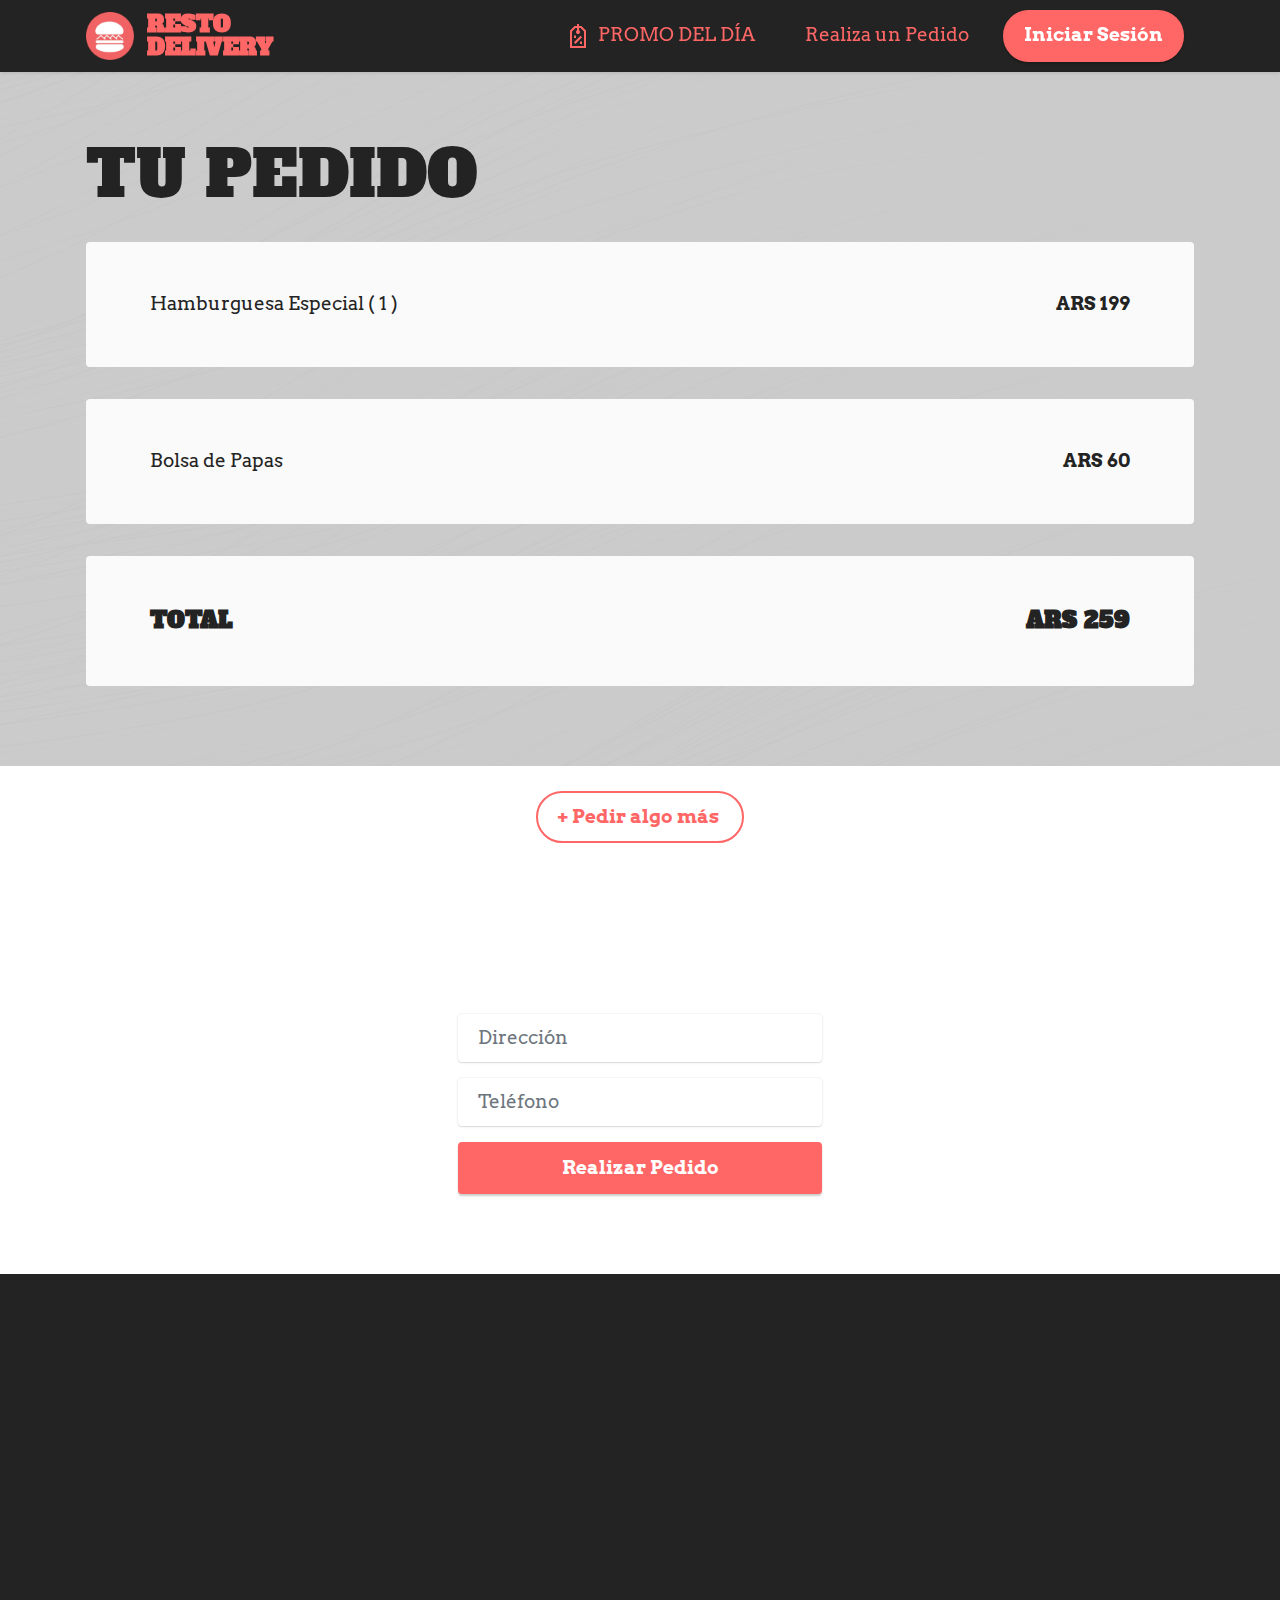
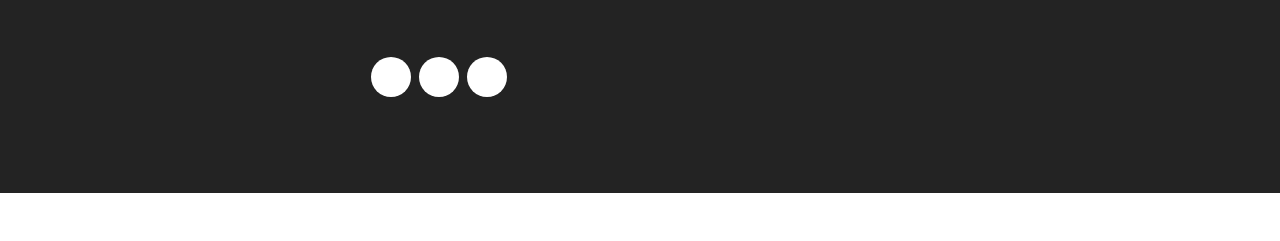
<file: pedido.html>
<!DOCTYPE html>
<html  >
<head>
  <!-- Site made with Mobirise Website Builder v5.5.0, https://mobirise.com -->
  <meta charset="UTF-8">
  <meta http-equiv="X-UA-Compatible" content="IE=edge">
  <meta name="generator" content="Mobirise v5.5.0, mobirise.com">
  <meta name="viewport" content="width=device-width, initial-scale=1, minimum-scale=1">
  <link rel="shortcut icon" href="assets/images/d743f2742a5199d27fd203defdbdf7ba-128x128.png" type="image/x-icon">
  <meta name="description" content="">
  
  
  <title>Realizá tu pedido - RESTO DELIVERY JUJUY</title>
  <link rel="stylesheet" href="assets/web/assets/mobirise-icons2/mobirise2.css">
  <link rel="stylesheet" href="assets/bootstrap/css/bootstrap.min.css">
  <link rel="stylesheet" href="assets/bootstrap/css/bootstrap-grid.min.css">
  <link rel="stylesheet" href="assets/bootstrap/css/bootstrap-reboot.min.css">
  <link rel="stylesheet" href="assets/animatecss/animate.css">
  <link rel="stylesheet" href="assets/dropdown/css/style.css">
  <link rel="stylesheet" href="assets/socicon/css/styles.css">
  <link rel="stylesheet" href="assets/theme/css/style.css">
  <link rel="preload" href="https://fonts.googleapis.com/css?family=Alfa+Slab+One:400&display=swap" as="style" onload="this.onload=null;this.rel='stylesheet'">
  <noscript><link rel="stylesheet" href="https://fonts.googleapis.com/css?family=Alfa+Slab+One:400&display=swap"></noscript>
  <link rel="preload" href="https://fonts.googleapis.com/css?family=Arvo:400,400i,700,700i&display=swap" as="style" onload="this.onload=null;this.rel='stylesheet'">
  <noscript><link rel="stylesheet" href="https://fonts.googleapis.com/css?family=Arvo:400,400i,700,700i&display=swap"></noscript>
  <link rel="preload" as="style" href="assets/mobirise/css/mbr-additional.css"><link rel="stylesheet" href="assets/mobirise/css/mbr-additional.css" type="text/css">
  
   <!-- Global site tag (gtag.js) - Google Analytics -->
  <script async src="https://www.googletagmanager.com/gtag/js?id=G-8T8604Q7XM"></script>
  <script>
      window.dataLayer = window.dataLayer || [];
      function gtag() { dataLayer.push(arguments); }
      gtag('js', new Date());

      gtag('config', 'G-8T8604Q7XM');
  </script>
  

    <!-- Mouseflow Tracking Script -->
    <script type="text/javascript">
        window._mfq = window._mfq || [];
        (function() {
        var mf = document.createElement("script");
        mf.type = "text/javascript"; mf.defer = true;
        mf.src = "//cdn.mouseflow.com/projects/b9d9b35d-2313-45e6-b77a-1c058c666b61.js";
        document.getElementsByTagName("head")[0].appendChild(mf);
        })();
    </script>
  
</head>
<body>
  
  <section data-bs-version="5.1" class="menu menu3 cid-sO0E1l8XvK" once="menu" id="menu3-z">
    
    <nav class="navbar navbar-dropdown navbar-fixed-top navbar-expand-lg">
        <div class="container">
            <div class="navbar-brand">
                <span class="navbar-logo">
                    <a href="home.html#top">
                        <img src="assets/images/d743f2742a5199d27fd203defdbdf7ba-128x128.png" alt="Mobirise" style="height: 3rem;">
                    </a>
                </span>
                <span class="navbar-caption-wrap"><a class="navbar-caption text-secondary text-primary display-5" href="index.html#top">RESTO<br>DELIVERY</a></span>
            </div>
            <button class="navbar-toggler" type="button" data-toggle="collapse" data-bs-toggle="collapse" data-target="#navbarSupportedContent" data-bs-target="#navbarSupportedContent" aria-controls="navbarNavAltMarkup" aria-expanded="false" aria-label="Toggle navigation">
                <div class="hamburger">
                    <span></span>
                    <span></span>
                    <span></span>
                    <span></span>
                </div>
            </button>
            <div class="collapse navbar-collapse" id="navbarSupportedContent">
                <ul class="navbar-nav nav-dropdown" data-app-modern-menu="true"><li class="nav-item"><a class="nav-link link text-primary display-4" href="promos.html#top"><span class="mobi-mbri mobi-mbri-sale mbr-iconfont mbr-iconfont-btn"></span>PROMO DEL DÍA</a></li><li class="nav-item"><a class="nav-link link text-primary display-4" href="menu.html">Realiza un Pedido</a></li></ul>
                
                <div class="navbar-buttons mbr-section-btn"><a class="btn btn-primary display-4" href="login.html#top">Iniciar Sesión</a></div>
            </div>
        </div>
    </nav>
</section>

<section data-bs-version="5.1" class="features9 cid-sO7GEnwsSh" id="features10-19">
    <!---->
    
    <div class="mbr-overlay" style="opacity: 0.8; background-color: rgb(250, 250, 250);">
    </div>
    <div class="container">
        <div class="mbr-section-head">
            <h3 class="mbr-section-title mbr-fonts-style mb-0 display-1">
                TU PEDIDO</h3>
            
        </div>
        <div class="row mt-4">
            <div class="card col-12">
                <div class="card-wrapper">
                    <div class="top-line row">
                        <div class="col">
                            <h4 class="card-title mbr-fonts-style display-7">Hamburguesa Especial ( 1 )</h4>
                        </div>
                        <div class="col-auto">
                            <p class="price mbr-fonts-style display-7"><strong>
                                ARS 199</strong></p>
                        </div>
                    </div>
                    <div class="bottom-line">
                        
                    </div>
                </div>
            </div>
            <div class="card col-12">
                <div class="card-wrapper">
                    <div class="top-line row">
                        <div class="col">
                            <h4 class="card-title mbr-fonts-style display-7">Bolsa de Papas</h4>
                        </div>
                        <div class="col-auto">
                            <p class="price mbr-fonts-style display-7"><strong>
                                ARS 60</strong></p>
                        </div>
                    </div>
                    <div class="bottom-line">
                        
                    </div>
                </div>
            </div>
            <div class="card col-12">
                <div class="card-wrapper">
                    <div class="top-line row">
                        <div class="col">
                            <h4 class="card-title mbr-fonts-style display-5"><strong>TOTAL</strong></h4>
                        </div>
                        <div class="col-auto">
                            <p class="price mbr-fonts-style display-5"><strong>ARS 259</strong></p>
                        </div>
                    </div>
                    <div class="bottom-line">
                        
                    </div>
                </div>
            </div>
            
            
            
            
            
            
            
            
            
        </div>
    </div>
</section>

<section data-bs-version="5.1" class="content11 cid-sO7HO8H32V" id="content11-1a">
    
    <div class="container">
        <div class="row justify-content-center">
            <div class="col-md-12 col-lg-7">
                <div class="mbr-section-btn align-center"><a class="btn btn-secondary-outline display-4" href="">+ Pedir algo más&nbsp;</a></div>
            </div>
        </div>
    </div>
</section>

<section data-bs-version="5.1" class="form6 cid-sO7IO8DSw2" id="form6-1c">
    
    
    <div class="container">
        <div class="mbr-section-head">
            
            <h4 class="mbr-section-subtitle mbr-fonts-style align-center mb-0 mt-2 display-7">Escribinos tu ubicación y tu teléfono para<br>comunicarte sobre el estado de tu pedido.</h4>
        </div>
        <div class="row justify-content-center mt-4">
            <div class="col-lg-8 mx-auto mbr-form" data-form-type="formoid">
                <form action="https://mobirise.eu/" method="POST" class="mbr-form form-with-styler mx-auto" data-form-title="Form Name"><input type="hidden" name="email" data-form-email="true" value="mk040jPAUA5r+OSK/IkQZQJMVR9bgIWaJXat+iREYV33dG6XCdLE7lzD1wBJ9U/mRV2GJ/Q5gAy3kS/EHQHXKhjSkEh44e5UoKumH95C+wzYx3hnhsAkYWoNsgyX2f03">
                    <div class="row">
                        <div hidden="hidden" data-form-alert="" class="alert alert-success col-12">¡Muchas gracias!
Tu pedido ya está en camino.</div>
                        <div hidden="hidden" data-form-alert-danger="" class="alert alert-danger col-12">Oops...! some
                            problem!</div>
                    </div>
                    <div class="dragArea row">
                        <div class="col-lg-12 col-md-12 col-sm-12 form-group mb-3" data-for="name">
                            <input type="text" name="name" placeholder="Dirección" data-form-field="name" class="form-control" value="" id="name-form6-1c">
                        </div>
                        
                        <div data-for="phone" class="col-lg-12 col-md-12 col-sm-12 form-group mb-3">
                            <input type="tel" name="phone" data-form-field="phone" class="form-control" value="" placeholder="Teléfono" id="phone-form6-1c">
                        </div>
                        <div class="col-auto mbr-section-btn align-center"><button type="submit" class="btn btn-primary display-4">Realizar Pedido</button></div>
                    </div>
                </form>
            </div>
        </div>
    </div>
</section>

<section data-bs-version="5.1" class="footer4 cid-sO0U8zTW2y" once="footers" id="footer4-10">

    
    
    <div class="container">
        <div class="row mbr-white">
            <div class="col-6 col-lg-3">
                <div class="media-wrap col-md-8 col-12">
                    
                        <img src="assets/images/d743f2742a5199d27fd203defdbdf7ba-330x329.png" alt="RESTO DELIVERY">
                    
                </div>
            </div>
            <div class="col-12 col-md-6 col-lg-3">
                <h5 class="mbr-section-subtitle mbr-fonts-style mb-2 display-4"><strong>RESTO DELIVERY</strong><br><strong>Sede Jujuy</strong></h5>
                <p class="mbr-text mbr-fonts-style mb-4 display-4">Bárcena 533, B° Almirante Brown<br>CP 4600<br>San Salvador de Jujuy, Jujuy<br>Argentina</p>
                <h5 class="mbr-section-subtitle mbr-fonts-style mb-3 display-7"><strong>¡Seguinos!</strong></h5>
                <div class="social-row display-7">
                    <div class="soc-item">
                        <a href="http://www.facebook.com" target="_blank">
                            <span class="mbr-iconfont socicon-facebook socicon" style="color: rgb(0, 0, 0); fill: rgb(0, 0, 0);"></span>
                        </a>
                    </div>
                    <div class="soc-item">
                        <a href="https://twitter.com/mobirise" target="_blank">
                            <span class="mbr-iconfont socicon-twitter socicon" style=""></span>
                        </a>
                    </div>
                    <div class="soc-item">
                        <a href="https://twitter.com/mobirise" target="_blank">
                            <span class="mbr-iconfont socicon-instagram socicon" style="color: rgb(0, 0, 0); fill: rgb(0, 0, 0);"></span>
                        </a>
                    </div>
                    
                </div>
            </div>
            <div class="col-12 col-md-6 col-lg-3">
                <h5 class="mbr-section-subtitle mbr-fonts-style mb-2 display-7"></h5>
                <ul class="list mbr-fonts-style display-4">
                    <li class="mbr-text item-wrap"><br></li>
                </ul>
            </div>
            <div class="col-12 col-md-6 col-lg-3">
                <h5 class="mbr-section-subtitle mbr-fonts-style mb-2 display-7"><strong>Herramientas Informáticas Avanzadas</strong></h5>
                <ul class="list mbr-fonts-style display-4">
                    <li class="mbr-text item-wrap">Ismael Ignacio Miguel Torres</li><li class="mbr-text item-wrap">LU: 4486</li><li class="mbr-text item-wrap"><br></li><li class="mbr-text item-wrap">Analista Programador Universitario</li><li class="mbr-text item-wrap"><a href="http://www.fi.unju.edu.ar" class="text-primary" target="_blank"><strong>Facultad de Ingeniería</strong></a></li>
                </ul>
            </div>
            
        </div>
    </div>
</section><section style="background-color: #fff; font-family: -apple-system, BlinkMacSystemFont, 'Segoe UI', 'Roboto', 'Helvetica Neue', Arial, sans-serif; color:#aaa; font-size:12px; padding: 0; align-items: center; display: flex;"><a href="https://mobirise.site/s" style="flex: 1 1; height: 3rem; padding-left: 1rem;"></a><p style="flex: 0 0 auto; margin:0; padding-right:1rem;">Web page <a href="https://mobirise.site/f" style="color:#aaa;">was made</a> with Mobirise</p></section><script src="assets/bootstrap/js/bootstrap.bundle.min.js"></script>  <script src="assets/smoothscroll/smooth-scroll.js"></script>  <script src="assets/ytplayer/index.js"></script>  <script src="assets/dropdown/js/navbar-dropdown.js"></script>  <script src="assets/theme/js/script.js"></script>  <script src="assets/formoid/formoid.min.js"></script>  
  
  
 <div id="scrollToTop" class="scrollToTop mbr-arrow-up"><a style="text-align: center;"><i class="mbr-arrow-up-icon mbr-arrow-up-icon-cm cm-icon cm-icon-smallarrow-up"></i></a></div>
    <input name="animation" type="hidden">
  </body>
</html>
</file>
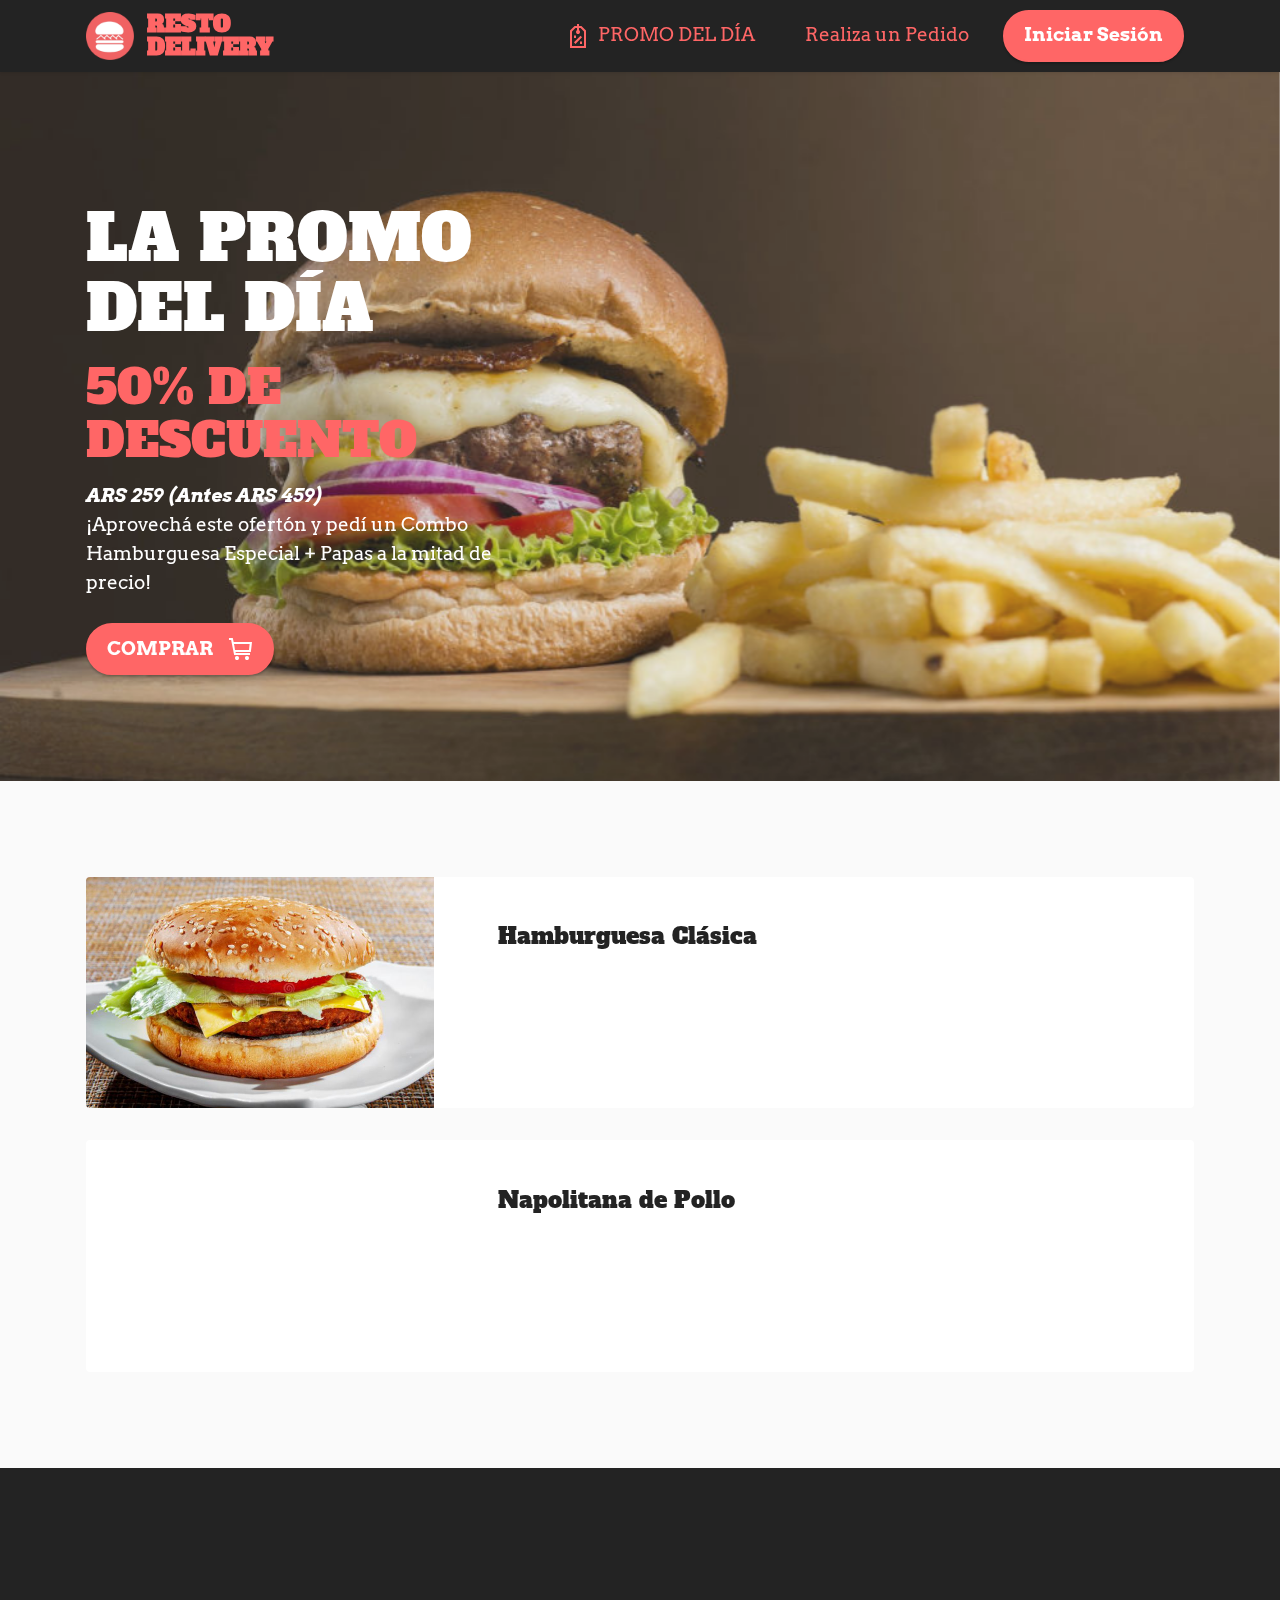
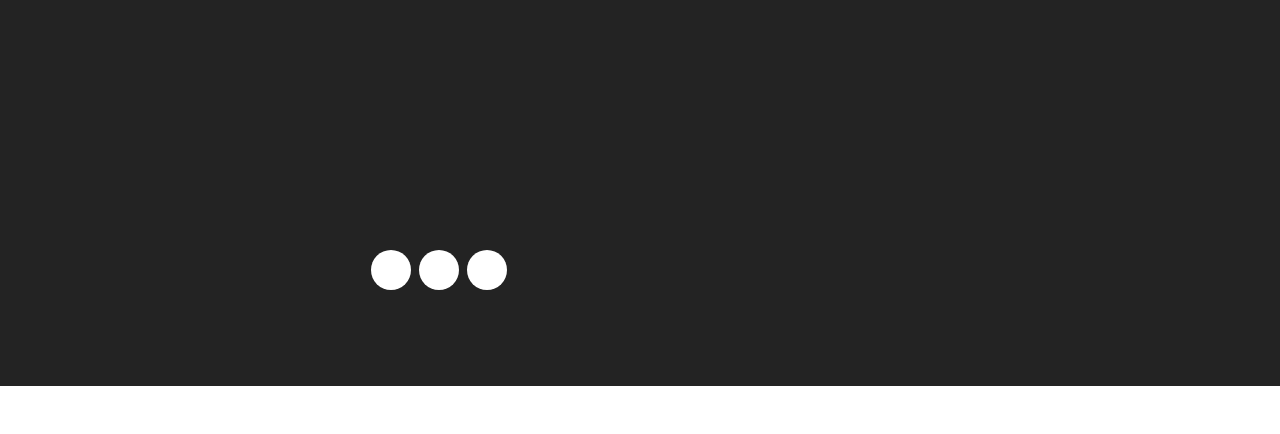
<file: promos.html>
<!DOCTYPE html>
<html  >
<head>
  <!-- Site made with Mobirise Website Builder v5.5.0, https://mobirise.com -->
  <meta charset="UTF-8">
  <meta http-equiv="X-UA-Compatible" content="IE=edge">
  <meta name="generator" content="Mobirise v5.5.0, mobirise.com">
  <meta name="viewport" content="width=device-width, initial-scale=1, minimum-scale=1">
  <link rel="shortcut icon" href="assets/images/d743f2742a5199d27fd203defdbdf7ba-128x128.png" type="image/x-icon">
  <meta name="description" content="">
  
  
  <title>Promociones - RESTO DELIVERY JUJUY</title>
  <link rel="stylesheet" href="assets/web/assets/mobirise-icons2/mobirise2.css">
  <link rel="stylesheet" href="assets/bootstrap/css/bootstrap.min.css">
  <link rel="stylesheet" href="assets/bootstrap/css/bootstrap-grid.min.css">
  <link rel="stylesheet" href="assets/bootstrap/css/bootstrap-reboot.min.css">
  <link rel="stylesheet" href="assets/parallax/jarallax.css">
  <link rel="stylesheet" href="assets/animatecss/animate.css">
  <link rel="stylesheet" href="assets/dropdown/css/style.css">
  <link rel="stylesheet" href="assets/socicon/css/styles.css">
  <link rel="stylesheet" href="assets/theme/css/style.css">
  <link rel="preload" href="https://fonts.googleapis.com/css?family=Alfa+Slab+One:400&display=swap" as="style" onload="this.onload=null;this.rel='stylesheet'">
  <noscript><link rel="stylesheet" href="https://fonts.googleapis.com/css?family=Alfa+Slab+One:400&display=swap"></noscript>
  <link rel="preload" href="https://fonts.googleapis.com/css?family=Arvo:400,400i,700,700i&display=swap" as="style" onload="this.onload=null;this.rel='stylesheet'">
  <noscript><link rel="stylesheet" href="https://fonts.googleapis.com/css?family=Arvo:400,400i,700,700i&display=swap"></noscript>
  <link rel="preload" as="style" href="assets/mobirise/css/mbr-additional.css"><link rel="stylesheet" href="assets/mobirise/css/mbr-additional.css" type="text/css">
  
   <!-- Global site tag (gtag.js) - Google Analytics -->
  <script async src="https://www.googletagmanager.com/gtag/js?id=G-8T8604Q7XM"></script>
  <script>
      window.dataLayer = window.dataLayer || [];
      function gtag() { dataLayer.push(arguments); }
      gtag('js', new Date());

      gtag('config', 'G-8T8604Q7XM');
  </script>
  

    <!-- Mouseflow Tracking Script -->
    <script type="text/javascript">
        window._mfq = window._mfq || [];
        (function() {
        var mf = document.createElement("script");
        mf.type = "text/javascript"; mf.defer = true;
        mf.src = "//cdn.mouseflow.com/projects/b9d9b35d-2313-45e6-b77a-1c058c666b61.js";
        document.getElementsByTagName("head")[0].appendChild(mf);
        })();
    </script>
  
  
</head>
<body>
  
  <section data-bs-version="5.1" class="menu menu3 cid-sO0E1l8XvK" once="menu" id="menu3-13">
    
    <nav class="navbar navbar-dropdown navbar-fixed-top navbar-expand-lg">
        <div class="container">
            <div class="navbar-brand">
                <span class="navbar-logo">
                    <a href="home.html#top">
                        <img src="assets/images/d743f2742a5199d27fd203defdbdf7ba-128x128.png" alt="Mobirise" style="height: 3rem;">
                    </a>
                </span>
                <span class="navbar-caption-wrap"><a class="navbar-caption text-secondary text-primary display-5" href="index.html#top">RESTO<br>DELIVERY</a></span>
            </div>
            <button class="navbar-toggler" type="button" data-toggle="collapse" data-bs-toggle="collapse" data-target="#navbarSupportedContent" data-bs-target="#navbarSupportedContent" aria-controls="navbarNavAltMarkup" aria-expanded="false" aria-label="Toggle navigation">
                <div class="hamburger">
                    <span></span>
                    <span></span>
                    <span></span>
                    <span></span>
                </div>
            </button>
            <div class="collapse navbar-collapse" id="navbarSupportedContent">
                <ul class="navbar-nav nav-dropdown" data-app-modern-menu="true"><li class="nav-item"><a class="nav-link link text-primary display-4" href="promos.html#top"><span class="mobi-mbri mobi-mbri-sale mbr-iconfont mbr-iconfont-btn"></span>PROMO DEL DÍA</a></li><li class="nav-item"><a class="nav-link link text-primary display-4" href="menu.html">Realiza un Pedido</a></li></ul>
                
                <div class="navbar-buttons mbr-section-btn"><a class="btn btn-primary display-4" href="login.html#top">Iniciar Sesión</a></div>
            </div>
        </div>
    </nav>
</section>

<section data-bs-version="5.1" class="header1 cid-sO7KgQ4SpI mbr-parallax-background" id="header1-1g">

    

    <div class="mbr-overlay" style="opacity: 0.1; background-color: rgb(250, 250, 250);"></div>

    <div class="container">
        <div class="row">
            <div class="col-12 col-lg-5">
                <h1 class="mbr-section-title mbr-fonts-style mb-3 display-1">LA PROMO DEL DÍA</h1>
                <h2 class="mbr-section-subtitle mbr-fonts-style mb-3 display-2">50% DE DESCUENTO</h2>
                <p class="mbr-text mbr-fonts-style display-7"><strong><em>ARS 259 (Antes ARS 459)</em></strong><br>¡Aprovechá este ofertón y pedí un Combo Hamburguesa Especial + Papas a la mitad de precio!</p>
                <div class="mbr-section-btn mt-3"><a class="btn btn-secondary display-4" href="pedido.html"><span class="mobi-mbri mobi-mbri-shopping-cart mbr-iconfont mbr-iconfont-btn"></span>COMPRAR&nbsp;&nbsp;</a></div>
            </div>
        </div>
    </div>
</section>

<section data-bs-version="5.1" class="features8 cid-sO7K2mlRVr" xmlns="http://www.w3.org/1999/html" id="features9-1e">
    
    

    

    <div class="container">
        <div class="card">
            <div class="card-wrapper">
                <div class="row align-items-center">
                    <div class="col-12 col-md-4">
                        <div class="image-wrapper">
                            <img src="assets/images/hamburguesa-clasica-678x450.jpg" alt="Mobirise">
                        </div>
                    </div>
                    <div class="col-12 col-md">
                        <div class="card-box">
                            <div class="row">
                                <div class="col-md">
                                    <h6 class="card-title mbr-fonts-style display-5">
                                        Hamburguesa Clásica</h6>
                                    <p class="mbr-text mbr-fonts-style display-7">1 medallón de carne, queso cheddar, lechuga y tomate.
<br>Un gustito rápido y simple.&nbsp;</p>
                                </div>
                                <div class="col-md-auto">
                                    <p class="price mbr-fonts-style display-2">-10%</p>
                                    <div class="mbr-section-btn"><a href="pedido.html" class="btn btn-primary display-4"><span class="mobi-mbri mobi-mbri-shopping-cart mbr-iconfont mbr-iconfont-btn"></span>ARS 134</a></div>
                                </div>
                                <div></div>
                            </div>
                        </div>
                    </div>
                </div>
            </div>
        </div>
        <div class="card">
            <div class="card-wrapper">
                <div class="row align-items-center">
                    <div class="col-12 col-md-4">
                        <div class="image-wrapper">
                            <img src="assets/images/napo-768x512.jpg" alt="Mobirise">
                        </div>
                    </div>
                    <div class="col-12 col-md">
                        <div class="card-box">
                            <div class="row">
                                <div class="col-md">
                                    <h6 class="card-title mbr-fonts-style display-5">
                                        Napolitana de Pollo</h6>
                                    <p class="mbr-text mbr-fonts-style display-7">
                                        Milanesa de pollo, con jamón, queso derretido, rodajas de tomate y orégano. Te lo preparamos junto a aderezos para que te sirvas como quieras.
                                    </p>
                                </div>
                                <div class="col-md-auto">
                                    <p class="price mbr-fonts-style display-2">-20%</p>
                                    <div class="mbr-section-btn"><a href="pedido.html" class="btn btn-primary display-4"><span class="mobi-mbri mobi-mbri-shopping-cart mbr-iconfont mbr-iconfont-btn"></span>ARS 159</a></div>
                                </div>
                                <div></div>
                            </div>
                        </div>
                    </div>
                </div>
            </div>
        </div>
        
    </div>
</section>

<section data-bs-version="5.1" class="footer4 cid-sO0U8zTW2y" once="footers" id="footer4-14">

    
    
    <div class="container">
        <div class="row mbr-white">
            <div class="col-6 col-lg-3">
                <div class="media-wrap col-md-8 col-12">
                    
                        <img src="assets/images/d743f2742a5199d27fd203defdbdf7ba-330x329.png" alt="RESTO DELIVERY">
                    
                </div>
            </div>
            <div class="col-12 col-md-6 col-lg-3">
                <h5 class="mbr-section-subtitle mbr-fonts-style mb-2 display-4"><strong>RESTO DELIVERY</strong><br><strong>Sede Jujuy</strong></h5>
                <p class="mbr-text mbr-fonts-style mb-4 display-4">Bárcena 533, B° Almirante Brown<br>CP 4600<br>San Salvador de Jujuy, Jujuy<br>Argentina</p>
                <h5 class="mbr-section-subtitle mbr-fonts-style mb-3 display-7"><strong>¡Seguinos!</strong></h5>
                <div class="social-row display-7">
                    <div class="soc-item">
                        <a href="http://www.facebook.com" target="_blank">
                            <span class="mbr-iconfont socicon-facebook socicon" style="color: rgb(0, 0, 0); fill: rgb(0, 0, 0);"></span>
                        </a>
                    </div>
                    <div class="soc-item">
                        <a href="https://twitter.com/mobirise" target="_blank">
                            <span class="mbr-iconfont socicon-twitter socicon" style=""></span>
                        </a>
                    </div>
                    <div class="soc-item">
                        <a href="https://twitter.com/mobirise" target="_blank">
                            <span class="mbr-iconfont socicon-instagram socicon" style="color: rgb(0, 0, 0); fill: rgb(0, 0, 0);"></span>
                        </a>
                    </div>
                    
                </div>
            </div>
            <div class="col-12 col-md-6 col-lg-3">
                <h5 class="mbr-section-subtitle mbr-fonts-style mb-2 display-7"></h5>
                <ul class="list mbr-fonts-style display-4">
                    <li class="mbr-text item-wrap"><br></li>
                </ul>
            </div>
            <div class="col-12 col-md-6 col-lg-3">
                <h5 class="mbr-section-subtitle mbr-fonts-style mb-2 display-7"><strong>Herramientas Informáticas Avanzadas</strong></h5>
                <ul class="list mbr-fonts-style display-4">
                    <li class="mbr-text item-wrap">Ismael Ignacio Miguel Torres</li><li class="mbr-text item-wrap">LU: 4486</li><li class="mbr-text item-wrap"><br></li><li class="mbr-text item-wrap">Analista Programador Universitario</li><li class="mbr-text item-wrap"><a href="http://www.fi.unju.edu.ar" class="text-primary" target="_blank"><strong>Facultad de Ingeniería</strong></a></li>
                </ul>
            </div>
            
        </div>
    </div>
</section><section style="background-color: #fff; font-family: -apple-system, BlinkMacSystemFont, 'Segoe UI', 'Roboto', 'Helvetica Neue', Arial, sans-serif; color:#aaa; font-size:12px; padding: 0; align-items: center; display: flex;"><a href="https://mobirise.site/k" style="flex: 1 1; height: 3rem; padding-left: 1rem;"></a><p style="flex: 0 0 auto; margin:0; padding-right:1rem;"><a href="https://mobirise.site/t" style="color:#aaa;">Designed</a> with Mobirise html site themes</p></section><script src="assets/bootstrap/js/bootstrap.bundle.min.js"></script>  <script src="assets/parallax/jarallax.js"></script>  <script src="assets/smoothscroll/smooth-scroll.js"></script>  <script src="assets/ytplayer/index.js"></script>  <script src="assets/dropdown/js/navbar-dropdown.js"></script>  <script src="assets/theme/js/script.js"></script>  
  
  
 <div id="scrollToTop" class="scrollToTop mbr-arrow-up"><a style="text-align: center;"><i class="mbr-arrow-up-icon mbr-arrow-up-icon-cm cm-icon cm-icon-smallarrow-up"></i></a></div>
    <input name="animation" type="hidden">
  </body>
</html>
</file>
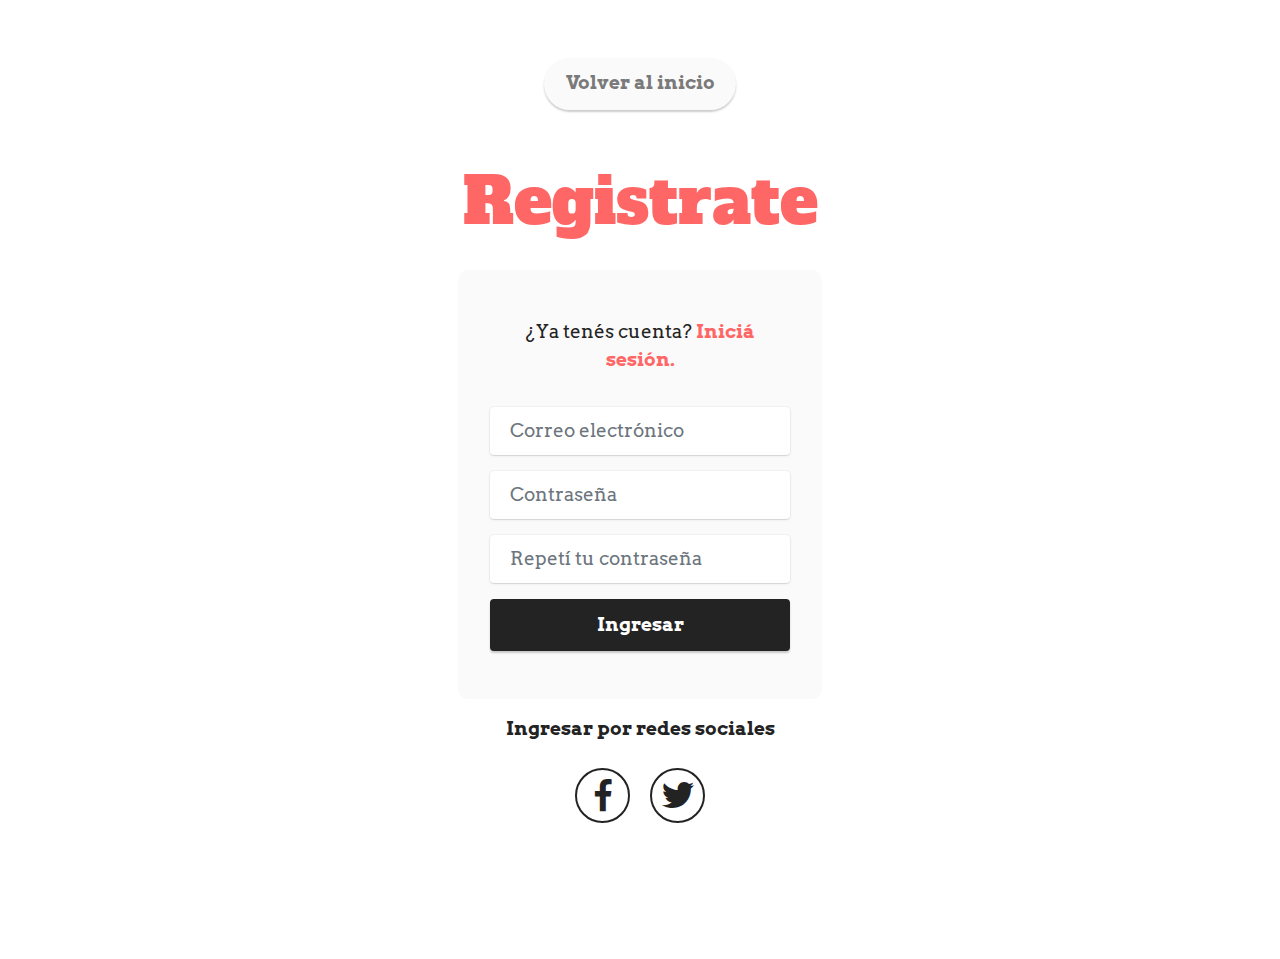
<file: registrarse.html>
<!DOCTYPE html>
<html  >
<head>
  <!-- Site made with Mobirise Website Builder v5.5.0, https://mobirise.com -->
  <meta charset="UTF-8">
  <meta http-equiv="X-UA-Compatible" content="IE=edge">
  <meta name="generator" content="Mobirise v5.5.0, mobirise.com">
  <meta name="viewport" content="width=device-width, initial-scale=1, minimum-scale=1">
  <link rel="shortcut icon" href="assets/images/d743f2742a5199d27fd203defdbdf7ba-128x128.png" type="image/x-icon">
  <meta name="description" content="">
  
  
  <title>Registrarse - RESTO DELIVERY JUJUY</title>
  <link rel="stylesheet" href="assets/bootstrap/css/bootstrap.min.css">
  <link rel="stylesheet" href="assets/bootstrap/css/bootstrap-grid.min.css">
  <link rel="stylesheet" href="assets/bootstrap/css/bootstrap-reboot.min.css">
  <link rel="stylesheet" href="assets/animatecss/animate.css">
  <link rel="stylesheet" href="assets/socicon/css/styles.css">
  <link rel="stylesheet" href="assets/theme/css/style.css">
  <link rel="preload" href="https://fonts.googleapis.com/css?family=Alfa+Slab+One:400&display=swap" as="style" onload="this.onload=null;this.rel='stylesheet'">
  <noscript><link rel="stylesheet" href="https://fonts.googleapis.com/css?family=Alfa+Slab+One:400&display=swap"></noscript>
  <link rel="preload" href="https://fonts.googleapis.com/css?family=Arvo:400,400i,700,700i&display=swap" as="style" onload="this.onload=null;this.rel='stylesheet'">
  <noscript><link rel="stylesheet" href="https://fonts.googleapis.com/css?family=Arvo:400,400i,700,700i&display=swap"></noscript>
  <link rel="preload" as="style" href="assets/mobirise/css/mbr-additional.css"><link rel="stylesheet" href="assets/mobirise/css/mbr-additional.css" type="text/css">
  
  <!-- Global site tag (gtag.js) - Google Analytics -->
  <script async src="https://www.googletagmanager.com/gtag/js?id=G-8T8604Q7XM"></script>
  <script>
      window.dataLayer = window.dataLayer || [];
      function gtag() { dataLayer.push(arguments); }
      gtag('js', new Date());

      gtag('config', 'G-8T8604Q7XM');
  </script>
  

    <!-- Mouseflow Tracking Script -->
    <script type="text/javascript">
        window._mfq = window._mfq || [];
        (function() {
        var mf = document.createElement("script");
        mf.type = "text/javascript"; mf.defer = true;
        mf.src = "//cdn.mouseflow.com/projects/b9d9b35d-2313-45e6-b77a-1c058c666b61.js";
        document.getElementsByTagName("head")[0].appendChild(mf);
        })();
    </script>  
  
</head>
<body>
  
  <section data-bs-version="5.1" class="content11 cid-sO0ZDnl4QZ" id="content11-t">
    
    <div class="container">
        <div class="row justify-content-center">
            <div class="col-md-12 col-lg-4">
                <div class="mbr-section-btn align-center"><a class="btn btn-white display-4" href="index.html"><font face="Moririse2"><br></font>Volver al inicio</a></div>
            </div>
        </div>
    </div>
</section>

<section data-bs-version="5.1" class="form7 cid-sO0ZDnIfp7" id="form7-u">
    
    
    <div class="container">
        <div class="mbr-section-head">
            <h3 class="mbr-section-title mbr-fonts-style align-center mb-0 display-1">
                Registrate</h3>
            
        </div>
        <div class="row justify-content-center mt-4">
            <div class="col-lg-8 mx-auto mbr-form" data-form-type="formoid">
                <form action="https://mobirise.eu/" method="POST" class="mbr-form form-with-styler mx-auto" data-form-title="Form Name"><input type="hidden" name="email" data-form-email="true" value="aahpMQkymO7Z4zc3yfJWycM89IjtQj/odHXm5pLPQC8tjz0MOi8nYPoj83znBjCikL0v9cGddvDACfMhe9PgG16ugnytgjszJjyU3ZSoqOnuJ4TJN8N8qi686+o6f38H">
                    <p class="mbr-text mbr-fonts-style align-center mb-4 display-7">¿Ya tenés cuenta? <a href="login.html" class="text-primary"><strong>Iniciá sesión.</strong></a></p>
                    <div class="row">
                        <div hidden="hidden" data-form-alert="" class="alert alert-success col-12">Te enviamos un correo de confirmación. Si no lo ves, buscalo en tu correo spam.</div>
                        <div hidden="hidden" data-form-alert-danger="" class="alert alert-danger col-12">Oops...! some
                            problem!</div>
                    </div>
                    <div class="dragArea row">
                        <div class="col-lg-12 col-md-12 col-sm-12 form-group mb-3" data-for="email">
                            <input type="email" name="email" placeholder="Correo electrónico" data-form-field="email" class="form-control" value="" id="email-form7-u">
                        </div>
                        <div data-for="password" class="col-lg-12 col-md-12 col-sm-12 form-group mb-3">
                            <input type="password" name="phone" placeholder="Contraseña" data-form-field="phone" class="form-control" value="" id="phone-form7-u">
                        </div>
                        <div data-for="password" class="col-lg-12 col-md-12 col-sm-12 form-group mb-3">
                            <input type="password" name="phone" placeholder="Repetí tu contraseña" data-form-field="phone" class="form-control" value="" id="phone-form7-u">
                        </div>
                        <div class="col-auto mbr-section-btn align-center"><button type="submit" class="btn btn-black display-4">Ingresar</button></div>
                    </div>
                </form>
            </div>
        </div>
    </div>
</section>

<section data-bs-version="5.1" class="social2 cid-sO0ZDo9vnW" id="share2-v">
    
     
    
    

    <div class="container">
        <div class="media-container-row">
            <div class="col-12">
                <h3 class="mbr-section-title align-center mb-3 mbr-fonts-style display-7">
                    <strong>Ingresar por redes sociales</strong></h3>
                <div>
                    <div class="mbr-social-likes align-center" data-counters="false">
                        <span class="btn btn-social facebook m-2">
                            <i class="socicon socicon-facebook"></i>
                        </span>
                        <span class="btn btn-social twitter m-2">
                            <i class="socicon socicon-twitter"></i>
                        </span>
                        
                        
                        
                        
                    </div>
                </div>
            </div>
        </div>
    </div>
</section><section style="background-color: #fff; font-family: -apple-system, BlinkMacSystemFont, 'Segoe UI', 'Roboto', 'Helvetica Neue', Arial, sans-serif; color:#aaa; font-size:12px; padding: 0; align-items: center; display: flex;"><a href="https://mobirise.site/r" style="flex: 1 1; height: 3rem; padding-left: 1rem;"></a><p style="flex: 0 0 auto; margin:0; padding-right:1rem;">Made with Mobirise <a href="https://mobirise.site/u" style="color:#aaa;">site</a> templates</p></section><script src="assets/bootstrap/js/bootstrap.bundle.min.js"></script>  <script src="assets/smoothscroll/smooth-scroll.js"></script>  <script src="assets/ytplayer/index.js"></script>  <script src="assets/sociallikes/social-likes.js"></script>  <script src="assets/theme/js/script.js"></script>  <script src="assets/formoid/formoid.min.js"></script>  
  
  
 <div id="scrollToTop" class="scrollToTop mbr-arrow-up"><a style="text-align: center;"><i class="mbr-arrow-up-icon mbr-arrow-up-icon-cm cm-icon cm-icon-smallarrow-up"></i></a></div>
    <input name="animation" type="hidden">
  </body>
</html>
</file>
<file: assets/web/assets/mobirise-icons2/mobirise2.css>
@font-face {
  font-family: 'Moririse2';
  font-display: swap;
  src:  url('mobirise2.eot?f2bix4');
  src:  url('mobirise2.eot?f2bix4#iefix') format('embedded-opentype'),
    url('mobirise2.ttf?f2bix4') format('truetype'),
    url('mobirise2.woff?f2bix4') format('woff'),
    url('mobirise2.svg?f2bix4#mobirise2') format('svg');
  font-weight: normal;
  font-style: normal;
}

[class^="mobi-"], [class*=" mobi-"] {
  /* use !important to prevent issues with browser extensions that change fonts */
  font-family: 'Moririse2' !important;
  speak: none;
  font-style: normal;
  font-weight: normal;
  font-variant: normal;
  text-transform: none;
  line-height: 1;

  /* Better Font Rendering =========== */
  -webkit-font-smoothing: antialiased;
  -moz-osx-font-smoothing: grayscale;
}

.mobi-mbri-add-submenu:before {
  content: "\e900";
}
.mobi-mbri-alert:before {
  content: "\e901";
}
.mobi-mbri-align-center:before {
  content: "\e902";
}
.mobi-mbri-align-justify:before {
  content: "\e903";
}
.mobi-mbri-align-left:before {
  content: "\e904";
}
.mobi-mbri-align-right:before {
  content: "\e905";
}
.mobi-mbri-android:before {
  content: "\e906";
}
.mobi-mbri-apple:before {
  content: "\e907";
}
.mobi-mbri-arrow-down:before {
  content: "\e908";
}
.mobi-mbri-arrow-next:before {
  content: "\e909";
}
.mobi-mbri-arrow-prev:before {
  content: "\e90a";
}
.mobi-mbri-arrow-up:before {
  content: "\e90b";
}
.mobi-mbri-bold:before {
  content: "\e90c";
}
.mobi-mbri-bookmark:before {
  content: "\e90d";
}
.mobi-mbri-bootstrap:before {
  content: "\e90e";
}
.mobi-mbri-briefcase:before {
  content: "\e90f";
}
.mobi-mbri-browse:before {
  content: "\e910";
}
.mobi-mbri-bulleted-list:before {
  content: "\e911";
}
.mobi-mbri-calendar:before {
  content: "\e912";
}
.mobi-mbri-camera:before {
  content: "\e913";
}
.mobi-mbri-cart-add:before {
  content: "\e914";
}
.mobi-mbri-cart-full:before {
  content: "\e915";
}
.mobi-mbri-cash:before {
  content: "\e916";
}
.mobi-mbri-change-style:before {
  content: "\e917";
}
.mobi-mbri-chat:before {
  content: "\e918";
}
.mobi-mbri-clock:before {
  content: "\e919";
}
.mobi-mbri-close:before {
  content: "\e91a";
}
.mobi-mbri-cloud:before {
  content: "\e91b";
}
.mobi-mbri-code:before {
  content: "\e91c";
}
.mobi-mbri-contact-form:before {
  content: "\e91d";
}
.mobi-mbri-credit-card:before {
  content: "\e91e";
}
.mobi-mbri-cursor-click:before {
  content: "\e91f";
}
.mobi-mbri-cust-feedback:before {
  content: "\e920";
}
.mobi-mbri-database:before {
  content: "\e921";
}
.mobi-mbri-delivery:before {
  content: "\e922";
}
.mobi-mbri-desktop:before {
  content: "\e923";
}
.mobi-mbri-devices:before {
  content: "\e924";
}
.mobi-mbri-down:before {
  content: "\e925";
}
.mobi-mbri-download-2:before {
  content: "\e926";
}
.mobi-mbri-download:before {
  content: "\e927";
}
.mobi-mbri-drag-n-drop-2:before {
  content: "\e928";
}
.mobi-mbri-drag-n-drop:before {
  content: "\e929";
}
.mobi-mbri-edit-2:before {
  content: "\e92a";
}
.mobi-mbri-edit:before {
  content: "\e92b";
}
.mobi-mbri-error:before {
  content: "\e92c";
}
.mobi-mbri-extension:before {
  content: "\e92d";
}
.mobi-mbri-features:before {
  content: "\e92e";
}
.mobi-mbri-file:before {
  content: "\e92f";
}
.mobi-mbri-flag:before {
  content: "\e930";
}
.mobi-mbri-folder:before {
  content: "\e931";
}
.mobi-mbri-gift:before {
  content: "\e932";
}
.mobi-mbri-github:before {
  content: "\e933";
}
.mobi-mbri-globe-2:before {
  content: "\e934";
}
.mobi-mbri-globe:before {
  content: "\e935";
}
.mobi-mbri-growing-chart:before {
  content: "\e936";
}
.mobi-mbri-hearth:before {
  content: "\e937";
}
.mobi-mbri-help:before {
  content: "\e938";
}
.mobi-mbri-home:before {
  content: "\e939";
}
.mobi-mbri-hot-cup:before {
  content: "\e93a";
}
.mobi-mbri-idea:before {
  content: "\e93b";
}
.mobi-mbri-image-gallery:before {
  content: "\e93c";
}
.mobi-mbri-image-slider:before {
  content: "\e93d";
}
.mobi-mbri-info:before {
  content: "\e93e";
}
.mobi-mbri-italic:before {
  content: "\e93f";
}
.mobi-mbri-key:before {
  content: "\e940";
}
.mobi-mbri-laptop:before {
  content: "\e941";
}
.mobi-mbri-layers:before {
  content: "\e942";
}
.mobi-mbri-left-right:before {
  content: "\e943";
}
.mobi-mbri-left:before {
  content: "\e944";
}
.mobi-mbri-letter:before {
  content: "\e945";
}
.mobi-mbri-like:before {
  content: "\e946";
}
.mobi-mbri-link:before {
  content: "\e947";
}
.mobi-mbri-lock:before {
  content: "\e948";
}
.mobi-mbri-login:before {
  content: "\e949";
}
.mobi-mbri-logout:before {
  content: "\e94a";
}
.mobi-mbri-magic-stick:before {
  content: "\e94b";
}
.mobi-mbri-map-pin:before {
  content: "\e94c";
}
.mobi-mbri-menu:before {
  content: "\e94d";
}
.mobi-mbri-mobile-2:before {
  content: "\e94e";
}
.mobi-mbri-mobile-horizontal:before {
  content: "\e94f";
}
.mobi-mbri-mobile:before {
  content: "\e950";
}
.mobi-mbri-mobirise:before {
  content: "\e951";
}
.mobi-mbri-more-horizontal:before {
  content: "\e952";
}
.mobi-mbri-more-vertical:before {
  content: "\e953";
}
.mobi-mbri-music:before {
  content: "\e954";
}
.mobi-mbri-new-file:before {
  content: "\e955";
}
.mobi-mbri-numbered-list:before {
  content: "\e956";
}
.mobi-mbri-opened-folder:before {
  content: "\e957";
}
.mobi-mbri-pages:before {
  content: "\e958";
}
.mobi-mbri-paper-plane:before {
  content: "\e959";
}
.mobi-mbri-paperclip:before {
  content: "\e95a";
}
.mobi-mbri-phone:before {
  content: "\e95b";
}
.mobi-mbri-photo:before {
  content: "\e95c";
}
.mobi-mbri-photos:before {
  content: "\e95d";
}
.mobi-mbri-pin:before {
  content: "\e95e";
}
.mobi-mbri-play:before {
  content: "\e95f";
}
.mobi-mbri-plus:before {
  content: "\e960";
}
.mobi-mbri-preview:before {
  content: "\e961";
}
.mobi-mbri-print:before {
  content: "\e962";
}
.mobi-mbri-protect:before {
  content: "\e963";
}
.mobi-mbri-question:before {
  content: "\e964";
}
.mobi-mbri-quote-left:before {
  content: "\e965";
}
.mobi-mbri-quote-right:before {
  content: "\e966";
}
.mobi-mbri-redo:before {
  content: "\e967";
}
.mobi-mbri-refresh:before {
  content: "\e968";
}
.mobi-mbri-responsive-2:before {
  content: "\e969";
}
.mobi-mbri-responsive:before {
  content: "\e96a";
}
.mobi-mbri-right:before {
  content: "\e96b";
}
.mobi-mbri-rocket:before {
  content: "\e96c";
}
.mobi-mbri-sad-face:before {
  content: "\e96d";
}
.mobi-mbri-sale:before {
  content: "\e96e";
}
.mobi-mbri-save:before {
  content: "\e96f";
}
.mobi-mbri-search:before {
  content: "\e970";
}
.mobi-mbri-setting-2:before {
  content: "\e971";
}
.mobi-mbri-setting-3:before {
  content: "\e972";
}
.mobi-mbri-setting:before {
  content: "\e973";
}
.mobi-mbri-share:before {
  content: "\e974";
}
.mobi-mbri-shopping-bag:before {
  content: "\e975";
}
.mobi-mbri-shopping-basket:before {
  content: "\e976";
}
.mobi-mbri-shopping-cart:before {
  content: "\e977";
}
.mobi-mbri-sites:before {
  content: "\e978";
}
.mobi-mbri-smile-face:before {
  content: "\e979";
}
.mobi-mbri-speed:before {
  content: "\e97a";
}
.mobi-mbri-star:before {
  content: "\e97b";
}
.mobi-mbri-success:before {
  content: "\e97c";
}
.mobi-mbri-sun:before {
  content: "\e97d";
}
.mobi-mbri-sun2:before {
  content: "\e97e";
}
.mobi-mbri-tablet-vertical:before {
  content: "\e97f";
}
.mobi-mbri-tablet:before {
  content: "\e980";
}
.mobi-mbri-target:before {
  content: "\e981";
}
.mobi-mbri-timer:before {
  content: "\e982";
}
.mobi-mbri-to-ftp:before {
  content: "\e983";
}
.mobi-mbri-to-local-drive:before {
  content: "\e984";
}
.mobi-mbri-touch-swipe:before {
  content: "\e985";
}
.mobi-mbri-touch:before {
  content: "\e986";
}
.mobi-mbri-trash:before {
  content: "\e987";
}
.mobi-mbri-underline:before {
  content: "\e988";
}
.mobi-mbri-undo:before {
  content: "\e989";
}
.mobi-mbri-unlink:before {
  content: "\e98a";
}
.mobi-mbri-unlock:before {
  content: "\e98b";
}
.mobi-mbri-up-down:before {
  content: "\e98c";
}
.mobi-mbri-up:before {
  content: "\e98d";
}
.mobi-mbri-update:before {
  content: "\e98e";
}
.mobi-mbri-upload-2:before {
  content: "\e98f";
}
.mobi-mbri-upload:before {
  content: "\e990";
}
.mobi-mbri-user-2:before {
  content: "\e991";
}
.mobi-mbri-user:before {
  content: "\e992";
}
.mobi-mbri-users:before {
  content: "\e993";
}
.mobi-mbri-video-play:before {
  content: "\e994";
}
.mobi-mbri-video:before {
  content: "\e995";
}
.mobi-mbri-watch:before {
  content: "\e996";
}
.mobi-mbri-website-theme-2:before {
  content: "\e997";
}
.mobi-mbri-website-theme:before {
  content: "\e998";
}
.mobi-mbri-wifi:before {
  content: "\e999";
}
.mobi-mbri-windows:before {
  content: "\e99a";
}
.mobi-mbri-zoom-in:before {
  content: "\e99b";
}
.mobi-mbri-zoom-out:before {
  content: "\e99c";
}
</file>
<file: assets/parallax/jarallax.css>
.jarallax {
    position: relative;
    z-index: 0;
}
.jarallax > .jarallax-img {
    position: absolute;
    object-fit: cover;
    /* support for plugin https://github.com/bfred-it/object-fit-images */
    font-family: 'object-fit: cover;';
    top: 0;
    left: 0;
    width: 100%;
    height: 100%;
    z-index: -1;
}
</file>
<file: assets/dropdown/css/style.css>
.navbar-dropdown {
  left: 0;
  padding: 0;
  position: absolute;
  right: 0;
  top: 0;
  transition: all 0.45s ease;
  z-index: 1030;
  background: #282828; }
  .navbar-dropdown .navbar-logo {
    margin-right: 0.8rem;
    transition: margin 0.3s ease-in-out;
    vertical-align: middle; }
    .navbar-dropdown .navbar-logo img {
      height: 3.125rem;
      transition: all 0.3s ease-in-out; }
    .navbar-dropdown .navbar-logo.mbr-iconfont {
      font-size: 3.125rem;
      line-height: 3.125rem; }
  .navbar-dropdown .navbar-caption {
    font-weight: 700;
    white-space: normal;
    vertical-align: -4px;
    line-height: 3.125rem !important; }
    .navbar-dropdown .navbar-caption, .navbar-dropdown .navbar-caption:hover {
      color: inherit;
      text-decoration: none; }
  .navbar-dropdown .mbr-iconfont + .navbar-caption {
    vertical-align: -1px; }
  .navbar-dropdown.navbar-fixed-top {
    position: fixed; }
  .navbar-dropdown .navbar-brand span {
    vertical-align: -4px; }
  .navbar-dropdown.bg-color.transparent {
    background: none; }
  .navbar-dropdown.navbar-short .navbar-brand {
    padding: 0.625rem 0; }
    .navbar-dropdown.navbar-short .navbar-brand span {
      vertical-align: -1px; }
  .navbar-dropdown.navbar-short .navbar-caption {
    line-height: 2.375rem !important;
    vertical-align: -2px; }
  .navbar-dropdown.navbar-short .navbar-logo {
    margin-right: 0.5rem; }
    .navbar-dropdown.navbar-short .navbar-logo img {
      height: 2.375rem; }
    .navbar-dropdown.navbar-short .navbar-logo.mbr-iconfont {
      font-size: 2.375rem;
      line-height: 2.375rem; }
  .navbar-dropdown.navbar-short .mbr-table-cell {
    height: 3.625rem; }
  .navbar-dropdown .navbar-close {
    left: 0.6875rem;
    position: fixed;
    top: 0.75rem;
    z-index: 1000; }
  .navbar-dropdown .hamburger-icon {
    content: "";
    display: inline-block;
    vertical-align: middle;
    width: 16px;
    -webkit-box-shadow: 0 -6px 0 1px #282828,0 0 0 1px #282828,0 6px 0 1px #282828;
    -moz-box-shadow: 0 -6px 0 1px #282828,0 0 0 1px #282828,0 6px 0 1px #282828;
    box-shadow: 0 -6px 0 1px #282828,0 0 0 1px #282828,0 6px 0 1px #282828; }

.dropdown-menu .dropdown-toggle[data-toggle="dropdown-submenu"]::after {
  border-bottom: 0.35em solid transparent;
  border-left: 0.35em solid;
  border-right: 0;
  border-top: 0.35em solid transparent;
  margin-left: 0.3rem; }

.dropdown-menu .dropdown-item:focus {
  outline: 0; }

.nav-dropdown {
  font-size: 0.75rem;
  font-weight: 500;
  height: auto !important; }
  .nav-dropdown .nav-btn {
    padding-left: 1rem; }
  .nav-dropdown .link {
    margin: .667em 1.667em;
    font-weight: 500;
    padding: 0;
    transition: color .2s ease-in-out; }
    .nav-dropdown .link.dropdown-toggle {
      margin-right: 2.583em; }
      .nav-dropdown .link.dropdown-toggle::after {
        margin-left: .25rem;
        border-top: 0.35em solid;
        border-right: 0.35em solid transparent;
        border-left: 0.35em solid transparent;
        border-bottom: 0; }
      .nav-dropdown .link.dropdown-toggle[aria-expanded="true"] {
        margin: 0;
        padding: 0.667em 3.263em  0.667em 1.667em; }
  .nav-dropdown .link::after,
  .nav-dropdown .dropdown-item::after {
    color: inherit; }
  .nav-dropdown .btn {
    font-size: 0.75rem;
    font-weight: 700;
    letter-spacing: 0;
    margin-bottom: 0;
    padding-left: 1.25rem;
    padding-right: 1.25rem; }
  .nav-dropdown .dropdown-menu {
    border-radius: 0;
    border: 0;
    left: 0;
    margin: 0;
    padding-bottom: 1.25rem;
    padding-top: 1.25rem;
    position: relative; }
  .nav-dropdown .dropdown-submenu {
    margin-left: 0.125rem;
    top: 0; }
  .nav-dropdown .dropdown-item {
    font-weight: 500;
    line-height: 2;
    padding: 0.3846em 4.615em 0.3846em 1.5385em;
    position: relative;
    transition: color .2s ease-in-out, background-color .2s ease-in-out; }
    .nav-dropdown .dropdown-item::after {
      margin-top: -0.3077em;
      position: absolute;
      right: 1.1538em;
      top: 50%; }
    .nav-dropdown .dropdown-item:focus, .nav-dropdown .dropdown-item:hover {
      background: none; }

@media (max-width: 767px) {
  .nav-dropdown.navbar-toggleable-sm {
    bottom: 0;
    display: none;
    left: 0;
    overflow-x: hidden;
    position: fixed;
    top: 0;
    transform: translateX(-100%);
    -ms-transform: translateX(-100%);
    -webkit-transform: translateX(-100%);
    width: 18.75rem;
    z-index: 999; } }
.nav-dropdown.navbar-toggleable-xl {
  bottom: 0;
  display: none;
  left: 0;
  overflow-x: hidden;
  position: fixed;
  top: 0;
  transform: translateX(-100%);
  -ms-transform: translateX(-100%);
  -webkit-transform: translateX(-100%);
  width: 18.75rem;
  z-index: 999; }

.nav-dropdown-sm {
  display: block !important;
  overflow-x: hidden;
  overflow: auto;
  padding-top: 3.875rem; }
  .nav-dropdown-sm::after {
    content: "";
    display: block;
    height: 3rem;
    width: 100%; }
  .nav-dropdown-sm.collapse.in ~ .navbar-close {
    display: block !important; }
  .nav-dropdown-sm.collapsing, .nav-dropdown-sm.collapse.in {
    transform: translateX(0);
    -ms-transform: translateX(0);
    -webkit-transform: translateX(0);
    transition: all 0.25s ease-out;
    -webkit-transition: all 0.25s ease-out;
    background: #282828; }
  .nav-dropdown-sm.collapsing[aria-expanded="false"] {
    transform: translateX(-100%);
    -ms-transform: translateX(-100%);
    -webkit-transform: translateX(-100%); }
  .nav-dropdown-sm .nav-item {
    display: block;
    margin-left: 0 !important;
    padding-left: 0; }
  .nav-dropdown-sm .link,
  .nav-dropdown-sm .dropdown-item {
    border-top: 1px dotted rgba(255, 255, 255, 0.1);
    font-size: 0.8125rem;
    line-height: 1.6;
    margin: 0 !important;
    padding: 0.875rem 2.4rem 0.875rem 1.5625rem !important;
    position: relative;
    white-space: normal; }
    .nav-dropdown-sm .link:focus, .nav-dropdown-sm .link:hover,
    .nav-dropdown-sm .dropdown-item:focus,
    .nav-dropdown-sm .dropdown-item:hover {
      background: rgba(0, 0, 0, 0.2) !important;
      color: #c0a375; }
  .nav-dropdown-sm .nav-btn {
    position: relative;
    padding: 1.5625rem 1.5625rem 0 1.5625rem; }
    .nav-dropdown-sm .nav-btn::before {
      border-top: 1px dotted rgba(255, 255, 255, 0.1);
      content: "";
      left: 0;
      position: absolute;
      top: 0;
      width: 100%; }
    .nav-dropdown-sm .nav-btn + .nav-btn {
      padding-top: 0.625rem; }
      .nav-dropdown-sm .nav-btn + .nav-btn::before {
        display: none; }
  .nav-dropdown-sm .btn {
    padding: 0.625rem 0; }
  .nav-dropdown-sm .dropdown-toggle[data-toggle="dropdown-submenu"]::after {
    margin-left: .25rem;
    border-top: 0.35em solid;
    border-right: 0.35em solid transparent;
    border-left: 0.35em solid transparent;
    border-bottom: 0; }
  .nav-dropdown-sm .dropdown-toggle[data-toggle="dropdown-submenu"][aria-expanded="true"]::after {
    border-top: 0;
    border-right: 0.35em solid transparent;
    border-left: 0.35em solid transparent;
    border-bottom: 0.35em solid; }
  .nav-dropdown-sm .dropdown-menu {
    margin: 0;
    padding: 0;
    position: relative;
    top: 0;
    left: 0;
    width: 100%;
    border: 0;
    float: none;
    border-radius: 0;
    background: none; }
  .nav-dropdown-sm .dropdown-submenu {
    left: 100%;
    margin-left: 0.125rem;
    margin-top: -1.25rem;
    top: 0; }

.navbar-toggleable-sm .nav-dropdown .dropdown-menu {
  position: absolute; }

.navbar-toggleable-sm .nav-dropdown .dropdown-submenu {
  left: 100%;
  margin-left: 0.125rem;
  margin-top: -1.25rem;
  top: 0; }

.navbar-toggleable-sm.opened .nav-dropdown .dropdown-menu {
  position: relative; }

.navbar-toggleable-sm.opened .nav-dropdown .dropdown-submenu {
  left: 0;
  margin-left: 00rem;
  margin-top: 0rem;
  top: 0; }

.is-builder .nav-dropdown.collapsing {
  transition: none !important; }
</file>
<file: assets/socicon/css/styles.css>
@charset "UTF-8";

@font-face {
  font-family: 'Socicon';
  src:  url('../fonts/socicon.eot');
  src:  url('../fonts/socicon.eot?#iefix') format('embedded-opentype'),
    url('../fonts/socicon.woff2') format('woff2'),
    url('../fonts/socicon.ttf') format('truetype'),
    url('../fonts/socicon.woff') format('woff'),
    url('../fonts/socicon.svg#socicon') format('svg');
  font-weight: normal;
  font-style: normal;
  font-display: swap;
}

[data-icon]:before {
  font-family: "socicon" !important;
  content: attr(data-icon);
  font-style: normal !important;
  font-weight: normal !important;
  font-variant: normal !important;
  text-transform: none !important;
  speak: none;
  line-height: 1;
  -webkit-font-smoothing: antialiased;
  -moz-osx-font-smoothing: grayscale;
}

[class^="socicon-"], [class*=" socicon-"] {
  /* use !important to prevent issues with browser extensions that change fonts */
  font-family: 'Socicon' !important;
  speak: none;
  font-style: normal;
  font-weight: normal;
  font-variant: normal;
  text-transform: none;
  line-height: 1;

  /* Better Font Rendering =========== */
  -webkit-font-smoothing: antialiased;
  -moz-osx-font-smoothing: grayscale;
}

.socicon-eitaa:before {
  content: "\e97c";
}
.socicon-soroush:before {
  content: "\e97d";
}
.socicon-bale:before {
  content: "\e97e";
}
.socicon-zazzle:before {
  content: "\e97b";
}
.socicon-society6:before {
  content: "\e97a";
}
.socicon-redbubble:before {
  content: "\e979";
}
.socicon-avvo:before {
  content: "\e978";
}
.socicon-stitcher:before {
  content: "\e977";
}
.socicon-googlehangouts:before {
  content: "\e974";
}
.socicon-dlive:before {
  content: "\e975";
}
.socicon-vsco:before {
  content: "\e976";
}
.socicon-flipboard:before {
  content: "\e973";
}
.socicon-ubuntu:before {
  content: "\e958";
}
.socicon-artstation:before {
  content: "\e959";
}
.socicon-invision:before {
  content: "\e95a";
}
.socicon-torial:before {
  content: "\e95b";
}
.socicon-collectorz:before {
  content: "\e95c";
}
.socicon-seenthis:before {
  content: "\e95d";
}
.socicon-googleplaymusic:before {
  content: "\e95e";
}
.socicon-debian:before {
  content: "\e95f";
}
.socicon-filmfreeway:before {
  content: "\e960";
}
.socicon-gnome:before {
  content: "\e961";
}
.socicon-itchio:before {
  content: "\e962";
}
.socicon-jamendo:before {
  content: "\e963";
}
.socicon-mix:before {
  content: "\e964";
}
.socicon-sharepoint:before {
  content: "\e965";
}
.socicon-tinder:before {
  content: "\e966";
}
.socicon-windguru:before {
  content: "\e967";
}
.socicon-cdbaby:before {
  content: "\e968";
}
.socicon-elementaryos:before {
  content: "\e969";
}
.socicon-stage32:before {
  content: "\e96a";
}
.socicon-tiktok:before {
  content: "\e96b";
}
.socicon-gitter:before {
  content: "\e96c";
}
.socicon-letterboxd:before {
  content: "\e96d";
}
.socicon-threema:before {
  content: "\e96e";
}
.socicon-splice:before {
  content: "\e96f";
}
.socicon-metapop:before {
  content: "\e970";
}
.socicon-naver:before {
  content: "\e971";
}
.socicon-remote:before {
  content: "\e972";
}
.socicon-internet:before {
  content: "\e957";
}
.socicon-moddb:before {
  content: "\e94b";
}
.socicon-indiedb:before {
  content: "\e94c";
}
.socicon-traxsource:before {
  content: "\e94d";
}
.socicon-gamefor:before {
  content: "\e94e";
}
.socicon-pixiv:before {
  content: "\e94f";
}
.socicon-myanimelist:before {
  content: "\e950";
}
.socicon-blackberry:before {
  content: "\e951";
}
.socicon-wickr:before {
  content: "\e952";
}
.socicon-spip:before {
  content: "\e953";
}
.socicon-napster:before {
  content: "\e954";
}
.socicon-beatport:before {
  content: "\e955";
}
.socicon-hackerone:before {
  content: "\e956";
}
.socicon-hackernews:before {
  content: "\e946";
}
.socicon-smashwords:before {
  content: "\e947";
}
.socicon-kobo:before {
  content: "\e948";
}
.socicon-bookbub:before {
  content: "\e949";
}
.socicon-mailru:before {
  content: "\e94a";
}
.socicon-gitlab:before {
  content: "\e945";
}
.socicon-instructables:before {
  content: "\e944";
}
.socicon-portfolio:before {
  content: "\e943";
}
.socicon-codered:before {
  content: "\e940";
}
.socicon-origin:before {
  content: "\e941";
}
.socicon-nextdoor:before {
  content: "\e942";
}
.socicon-udemy:before {
  content: "\e93f";
}
.socicon-livemaster:before {
  content: "\e93e";
}
.socicon-crunchbase:before {
  content: "\e93b";
}
.socicon-homefy:before {
  content: "\e93c";
}
.socicon-calendly:before {
  content: "\e93d";
}
.socicon-realtor:before {
  content: "\e90f";
}
.socicon-tidal:before {
  content: "\e910";
}
.socicon-qobuz:before {
  content: "\e911";
}
.socicon-natgeo:before {
  content: "\e912";
}
.socicon-mastodon:before {
  content: "\e913";
}
.socicon-unsplash:before {
  content: "\e914";
}
.socicon-homeadvisor:before {
  content: "\e915";
}
.socicon-angieslist:before {
  content: "\e916";
}
.socicon-codepen:before {
  content: "\e917";
}
.socicon-slack:before {
  content: "\e918";
}
.socicon-openaigym:before {
  content: "\e919";
}
.socicon-logmein:before {
  content: "\e91a";
}
.socicon-fiverr:before {
  content: "\e91b";
}
.socicon-gotomeeting:before {
  content: "\e91c";
}
.socicon-aliexpress:before {
  content: "\e91d";
}
.socicon-guru:before {
  content: "\e91e";
}
.socicon-appstore:before {
  content: "\e91f";
}
.socicon-homes:before {
  content: "\e920";
}
.socicon-zoom:before {
  content: "\e921";
}
.socicon-alibaba:before {
  content: "\e922";
}
.socicon-craigslist:before {
  content: "\e923";
}
.socicon-wix:before {
  content: "\e924";
}
.socicon-redfin:before {
  content: "\e925";
}
.socicon-googlecalendar:before {
  content: "\e926";
}
.socicon-shopify:before {
  content: "\e927";
}
.socicon-freelancer:before {
  content: "\e928";
}
.socicon-seedrs:before {
  content: "\e929";
}
.socicon-bing:before {
  content: "\e92a";
}
.socicon-doodle:before {
  content: "\e92b";
}
.socicon-bonanza:before {
  content: "\e92c";
}
.socicon-squarespace:before {
  content: "\e92d";
}
.socicon-toptal:before {
  content: "\e92e";
}
.socicon-gust:before {
  content: "\e92f";
}
.socicon-ask:before {
  content: "\e930";
}
.socicon-trulia:before {
  content: "\e931";
}
.socicon-loomly:before {
  content: "\e932";
}
.socicon-ghost:before {
  content: "\e933";
}
.socicon-upwork:before {
  content: "\e934";
}
.socicon-fundable:before {
  content: "\e935";
}
.socicon-booking:before {
  content: "\e936";
}
.socicon-googlemaps:before {
  content: "\e937";
}
.socicon-zillow:before {
  content: "\e938";
}
.socicon-niconico:before {
  content: "\e939";
}
.socicon-toneden:before {
  content: "\e93a";
}
.socicon-augment:before {
  content: "\e908";
}
.socicon-bitbucket:before {
  content: "\e909";
}
.socicon-fyuse:before {
  content: "\e90a";
}
.socicon-yt-gaming:before {
  content: "\e90b";
}
.socicon-sketchfab:before {
  content: "\e90c";
}
.socicon-mobcrush:before {
  content: "\e90d";
}
.socicon-microsoft:before {
  content: "\e90e";
}
.socicon-pandora:before {
  content: "\e907";
}
.socicon-messenger:before {
  content: "\e906";
}
.socicon-gamewisp:before {
  content: "\e905";
}
.socicon-bloglovin:before {
  content: "\e904";
}
.socicon-tunein:before {
  content: "\e903";
}
.socicon-gamejolt:before {
  content: "\e901";
}
.socicon-trello:before {
  content: "\e902";
}
.socicon-spreadshirt:before {
  content: "\e900";
}
.socicon-500px:before {
  content: "\e000";
}
.socicon-8tracks:before {
  content: "\e001";
}
.socicon-airbnb:before {
  content: "\e002";
}
.socicon-alliance:before {
  content: "\e003";
}
.socicon-amazon:before {
  content: "\e004";
}
.socicon-amplement:before {
  content: "\e005";
}
.socicon-android:before {
  content: "\e006";
}
.socicon-angellist:before {
  content: "\e007";
}
.socicon-apple:before {
  content: "\e008";
}
.socicon-appnet:before {
  content: "\e009";
}
.socicon-baidu:before {
  content: "\e00a";
}
.socicon-bandcamp:before {
  content: "\e00b";
}
.socicon-battlenet:before {
  content: "\e00c";
}
.socicon-mixer:before {
  content: "\e00d";
}
.socicon-bebee:before {
  content: "\e00e";
}
.socicon-bebo:before {
  content: "\e00f";
}
.socicon-behance:before {
  content: "\e010";
}
.socicon-blizzard:before {
  content: "\e011";
}
.socicon-blogger:before {
  content: "\e012";
}
.socicon-buffer:before {
  content: "\e013";
}
.socicon-chrome:before {
  content: "\e014";
}
.socicon-coderwall:before {
  content: "\e015";
}
.socicon-curse:before {
  content: "\e016";
}
.socicon-dailymotion:before {
  content: "\e017";
}
.socicon-deezer:before {
  content: "\e018";
}
.socicon-delicious:before {
  content: "\e019";
}
.socicon-deviantart:before {
  content: "\e01a";
}
.socicon-diablo:before {
  content: "\e01b";
}
.socicon-digg:before {
  content: "\e01c";
}
.socicon-discord:before {
  content: "\e01d";
}
.socicon-disqus:before {
  content: "\e01e";
}
.socicon-douban:before {
  content: "\e01f";
}
.socicon-draugiem:before {
  content: "\e020";
}
.socicon-dribbble:before {
  content: "\e021";
}
.socicon-drupal:before {
  content: "\e022";
}
.socicon-ebay:before {
  content: "\e023";
}
.socicon-ello:before {
  content: "\e024";
}
.socicon-endomodo:before {
  content: "\e025";
}
.socicon-envato:before {
  content: "\e026";
}
.socicon-etsy:before {
  content: "\e027";
}
.socicon-facebook:before {
  content: "\e028";
}
.socicon-feedburner:before {
  content: "\e029";
}
.socicon-filmweb:before {
  content: "\e02a";
}
.socicon-firefox:before {
  content: "\e02b";
}
.socicon-flattr:before {
  content: "\e02c";
}
.socicon-flickr:before {
  content: "\e02d";
}
.socicon-formulr:before {
  content: "\e02e";
}
.socicon-forrst:before {
  content: "\e02f";
}
.socicon-foursquare:before {
  content: "\e030";
}
.socicon-friendfeed:before {
  content: "\e031";
}
.socicon-github:before {
  content: "\e032";
}
.socicon-goodreads:before {
  content: "\e033";
}
.socicon-google:before {
  content: "\e034";
}
.socicon-googlescholar:before {
  content: "\e035";
}
.socicon-googlegroups:before {
  content: "\e036";
}
.socicon-googlephotos:before {
  content: "\e037";
}
.socicon-googleplus:before {
  content: "\e038";
}
.socicon-grooveshark:before {
  content: "\e039";
}
.socicon-hackerrank:before {
  content: "\e03a";
}
.socicon-hearthstone:before {
  content: "\e03b";
}
.socicon-hellocoton:before {
  content: "\e03c";
}
.socicon-heroes:before {
  content: "\e03d";
}
.socicon-smashcast:before {
  content: "\e03e";
}
.socicon-horde:before {
  content: "\e03f";
}
.socicon-houzz:before {
  content: "\e040";
}
.socicon-icq:before {
  content: "\e041";
}
.socicon-identica:before {
  content: "\e042";
}
.socicon-imdb:before {
  content: "\e043";
}
.socicon-instagram:before {
  content: "\e044";
}
.socicon-issuu:before {
  content: "\e045";
}
.socicon-istock:before {
  content: "\e046";
}
.socicon-itunes:before {
  content: "\e047";
}
.socicon-keybase:before {
  content: "\e048";
}
.socicon-lanyrd:before {
  content: "\e049";
}
.socicon-lastfm:before {
  content: "\e04a";
}
.socicon-line:before {
  content: "\e04b";
}
.socicon-linkedin:before {
  content: "\e04c";
}
.socicon-livejournal:before {
  content: "\e04d";
}
.socicon-lyft:before {
  content: "\e04e";
}
.socicon-macos:before {
  content: "\e04f";
}
.socicon-mail:before {
  content: "\e050";
}
.socicon-medium:before {
  content: "\e051";
}
.socicon-meetup:before {
  content: "\e052";
}
.socicon-mixcloud:before {
  content: "\e053";
}
.socicon-modelmayhem:before {
  content: "\e054";
}
.socicon-mumble:before {
  content: "\e055";
}
.socicon-myspace:before {
  content: "\e056";
}
.socicon-newsvine:before {
  content: "\e057";
}
.socicon-nintendo:before {
  content: "\e058";
}
.socicon-npm:before {
  content: "\e059";
}
.socicon-odnoklassniki:before {
  content: "\e05a";
}
.socicon-openid:before {
  content: "\e05b";
}
.socicon-opera:before {
  content: "\e05c";
}
.socicon-outlook:before {
  content: "\e05d";
}
.socicon-overwatch:before {
  content: "\e05e";
}
.socicon-patreon:before {
  content: "\e05f";
}
.socicon-paypal:before {
  content: "\e060";
}
.socicon-periscope:before {
  content: "\e061";
}
.socicon-persona:before {
  content: "\e062";
}
.socicon-pinterest:before {
  content: "\e063";
}
.socicon-play:before {
  content: "\e064";
}
.socicon-player:before {
  content: "\e065";
}
.socicon-playstation:before {
  content: "\e066";
}
.socicon-pocket:before {
  content: "\e067";
}
.socicon-qq:before {
  content: "\e068";
}
.socicon-quora:before {
  content: "\e069";
}
.socicon-raidcall:before {
  content: "\e06a";
}
.socicon-ravelry:before {
  content: "\e06b";
}
.socicon-reddit:before {
  content: "\e06c";
}
.socicon-renren:before {
  content: "\e06d";
}
.socicon-researchgate:before {
  content: "\e06e";
}
.socicon-residentadvisor:before {
  content: "\e06f";
}
.socicon-reverbnation:before {
  content: "\e070";
}
.socicon-rss:before {
  content: "\e071";
}
.socicon-sharethis:before {
  content: "\e072";
}
.socicon-skype:before {
  content: "\e073";
}
.socicon-slideshare:before {
  content: "\e074";
}
.socicon-smugmug:before {
  content: "\e075";
}
.socicon-snapchat:before {
  content: "\e076";
}
.socicon-songkick:before {
  content: "\e077";
}
.socicon-soundcloud:before {
  content: "\e078";
}
.socicon-spotify:before {
  content: "\e079";
}
.socicon-stackexchange:before {
  content: "\e07a";
}
.socicon-stackoverflow:before {
  content: "\e07b";
}
.socicon-starcraft:before {
  content: "\e07c";
}
.socicon-stayfriends:before {
  content: "\e07d";
}
.socicon-steam:before {
  content: "\e07e";
}
.socicon-storehouse:before {
  content: "\e07f";
}
.socicon-strava:before {
  content: "\e080";
}
.socicon-streamjar:before {
  content: "\e081";
}
.socicon-stumbleupon:before {
  content: "\e082";
}
.socicon-swarm:before {
  content: "\e083";
}
.socicon-teamspeak:before {
  content: "\e084";
}
.socicon-teamviewer:before {
  content: "\e085";
}
.socicon-technorati:before {
  content: "\e086";
}
.socicon-telegram:before {
  content: "\e087";
}
.socicon-tripadvisor:before {
  content: "\e088";
}
.socicon-tripit:before {
  content: "\e089";
}
.socicon-triplej:before {
  content: "\e08a";
}
.socicon-tumblr:before {
  content: "\e08b";
}
.socicon-twitch:before {
  content: "\e08c";
}
.socicon-twitter:before {
  content: "\e08d";
}
.socicon-uber:before {
  content: "\e08e";
}
.socicon-ventrilo:before {
  content: "\e08f";
}
.socicon-viadeo:before {
  content: "\e090";
}
.socicon-viber:before {
  content: "\e091";
}
.socicon-viewbug:before {
  content: "\e092";
}
.socicon-vimeo:before {
  content: "\e093";
}
.socicon-vine:before {
  content: "\e094";
}
.socicon-vkontakte:before {
  content: "\e095";
}
.socicon-warcraft:before {
  content: "\e096";
}
.socicon-wechat:before {
  content: "\e097";
}
.socicon-weibo:before {
  content: "\e098";
}
.socicon-whatsapp:before {
  content: "\e099";
}
.socicon-wikipedia:before {
  content: "\e09a";
}
.socicon-windows:before {
  content: "\e09b";
}
.socicon-wordpress:before {
  content: "\e09c";
}
.socicon-wykop:before {
  content: "\e09d";
}
.socicon-xbox:before {
  content: "\e09e";
}
.socicon-xing:before {
  content: "\e09f";
}
.socicon-yahoo:before {
  content: "\e0a0";
}
.socicon-yammer:before {
  content: "\e0a1";
}
.socicon-yandex:before {
  content: "\e0a2";
}
.socicon-yelp:before {
  content: "\e0a3";
}
.socicon-younow:before {
  content: "\e0a4";
}
.socicon-youtube:before {
  content: "\e0a5";
}
.socicon-zapier:before {
  content: "\e0a6";
}
.socicon-zerply:before {
  content: "\e0a7";
}
.socicon-zomato:before {
  content: "\e0a8";
}
.socicon-zynga:before {
  content: "\e0a9";
}
</file>
<file: assets/theme/css/style.css>
@charset "UTF-8";
section {
  background-color: #ffffff;
}

body {
  font-style: normal;
  line-height: 1.5;
  font-weight: 400;
  color: #232323;
  position: relative;
}

button {
  background-color: transparent;
  border-color: transparent;
}

section,
.container,
.container-fluid {
  position: relative;
  word-wrap: break-word;
}

a.mbr-iconfont:hover {
  text-decoration: none;
}

.article .lead p,
.article .lead ul,
.article .lead ol,
.article .lead pre,
.article .lead blockquote {
  margin-bottom: 0;
}

a {
  font-style: normal;
  font-weight: 400;
  cursor: pointer;
}
a, a:hover {
  text-decoration: none;
}

.mbr-section-title {
  font-style: normal;
  line-height: 1.3;
}

.mbr-section-subtitle {
  line-height: 1.3;
}

.mbr-text {
  font-style: normal;
  line-height: 1.7;
}

h1,
h2,
h3,
h4,
h5,
h6,
.display-1,
.display-2,
.display-4,
.display-5,
.display-7,
span,
p,
a {
  line-height: 1;
  word-break: break-word;
  word-wrap: break-word;
  font-weight: 400;
}

b,
strong {
  font-weight: bold;
}

input:-webkit-autofill, input:-webkit-autofill:hover, input:-webkit-autofill:focus, input:-webkit-autofill:active {
  transition-delay: 9999s;
  -webkit-transition-property: background-color, color;
  transition-property: background-color, color;
}

textarea[type=hidden] {
  display: none;
}

section {
  background-position: 50% 50%;
  background-repeat: no-repeat;
  background-size: cover;
}
section .mbr-background-video,
section .mbr-background-video-preview {
  position: absolute;
  bottom: 0;
  left: 0;
  right: 0;
  top: 0;
}

.hidden {
  visibility: hidden;
}

.mbr-z-index20 {
  z-index: 20;
}

/*! Base colors */
.mbr-white {
  color: #ffffff;
}

.mbr-black {
  color: #111111;
}

.mbr-bg-white {
  background-color: #ffffff;
}

.mbr-bg-black {
  background-color: #000000;
}

/*! Text-aligns */
.align-left {
  text-align: left;
}

.align-center {
  text-align: center;
}

.align-right {
  text-align: right;
}

/*! Font-weight  */
.mbr-light {
  font-weight: 300;
}

.mbr-regular {
  font-weight: 400;
}

.mbr-semibold {
  font-weight: 500;
}

.mbr-bold {
  font-weight: 700;
}

/*! Media  */
.media-content {
  flex-basis: 100%;
}

.media-container-row {
  display: flex;
  flex-direction: row;
  flex-wrap: wrap;
  justify-content: center;
  align-content: center;
  align-items: start;
}
.media-container-row .media-size-item {
  width: 400px;
}

.media-container-column {
  display: flex;
  flex-direction: column;
  flex-wrap: wrap;
  justify-content: center;
  align-content: center;
  align-items: stretch;
}
.media-container-column > * {
  width: 100%;
}

@media (min-width: 992px) {
  .media-container-row {
    flex-wrap: nowrap;
  }
}
figure {
  margin-bottom: 0;
  overflow: hidden;
}

figure[mbr-media-size] {
  transition: width 0.1s;
}

img,
iframe {
  display: block;
  width: 100%;
}

.card {
  background-color: transparent;
  border: none;
}

.card-box {
  width: 100%;
}

.card-img {
  text-align: center;
  flex-shrink: 0;
  -webkit-flex-shrink: 0;
}

.media {
  max-width: 100%;
  margin: 0 auto;
}

.mbr-figure {
  align-self: center;
}

.media-container > div {
  max-width: 100%;
}

.mbr-figure img,
.card-img img {
  width: 100%;
}

@media (max-width: 991px) {
  .media-size-item {
    width: auto !important;
  }

  .media {
    width: auto;
  }

  .mbr-figure {
    width: 100% !important;
  }
}
/*! Buttons */
.mbr-section-btn {
  margin-left: -0.6rem;
  margin-right: -0.6rem;
  font-size: 0;
}

.btn {
  font-weight: 600;
  border-width: 1px;
  font-style: normal;
  margin: 0.6rem 0.6rem;
  white-space: normal;
  transition: all 0.2s ease-in-out;
  display: inline-flex;
  align-items: center;
  justify-content: center;
  word-break: break-word;
}

.btn-sm {
  font-weight: 600;
  letter-spacing: 0px;
  transition: all 0.3s ease-in-out;
}

.btn-md {
  font-weight: 600;
  letter-spacing: 0px;
  transition: all 0.3s ease-in-out;
}

.btn-lg {
  font-weight: 600;
  letter-spacing: 0px;
  transition: all 0.3s ease-in-out;
}

.btn-form {
  margin: 0;
}
.btn-form:hover {
  cursor: pointer;
}

nav .mbr-section-btn {
  margin-left: 0rem;
  margin-right: 0rem;
}

/*! Btn icon margin */
.btn .mbr-iconfont,
.btn.btn-sm .mbr-iconfont {
  order: 1;
  cursor: pointer;
  margin-left: 0.5rem;
  vertical-align: sub;
}

.btn.btn-md .mbr-iconfont,
.btn.btn-md .mbr-iconfont {
  margin-left: 0.8rem;
}

.mbr-regular {
  font-weight: 400;
}

.mbr-semibold {
  font-weight: 500;
}

.mbr-bold {
  font-weight: 700;
}

[type=submit] {
  -webkit-appearance: none;
}

/*! Full-screen */
.mbr-fullscreen .mbr-overlay {
  min-height: 100vh;
}

.mbr-fullscreen {
  display: flex;
  display: -moz-flex;
  display: -ms-flex;
  display: -o-flex;
  align-items: center;
  min-height: 100vh;
  padding-top: 3rem;
  padding-bottom: 3rem;
}

/*! Map */
.map {
  height: 25rem;
  position: relative;
}
.map iframe {
  width: 100%;
  height: 100%;
}

/*! Scroll to top arrow */
.mbr-arrow-up {
  bottom: 25px;
  right: 90px;
  position: fixed;
  text-align: right;
  z-index: 5000;
  color: #ffffff;
  font-size: 22px;
}

.mbr-arrow-up a {
  background: rgba(0, 0, 0, 0.2);
  border-radius: 50%;
  color: #fff;
  display: inline-block;
  height: 60px;
  width: 60px;
  border: 2px solid #fff;
  outline-style: none !important;
  position: relative;
  text-decoration: none;
  transition: all 0.3s ease-in-out;
  cursor: pointer;
  text-align: center;
}
.mbr-arrow-up a:hover {
  background-color: rgba(0, 0, 0, 0.4);
}
.mbr-arrow-up a i {
  line-height: 60px;
}

.mbr-arrow-up-icon {
  display: block;
  color: #fff;
}

.mbr-arrow-up-icon::before {
  content: "›";
  display: inline-block;
  font-family: serif;
  font-size: 22px;
  line-height: 1;
  font-style: normal;
  position: relative;
  top: 6px;
  left: -4px;
  transform: rotate(-90deg);
}

/*! Arrow Down */
.mbr-arrow {
  position: absolute;
  bottom: 45px;
  left: 50%;
  width: 60px;
  height: 60px;
  cursor: pointer;
  background-color: rgba(80, 80, 80, 0.5);
  border-radius: 50%;
  transform: translateX(-50%);
}
@media (max-width: 767px) {
  .mbr-arrow {
    display: none;
  }
}
.mbr-arrow > a {
  display: inline-block;
  text-decoration: none;
  outline-style: none;
  -webkit-animation: arrowdown 1.7s ease-in-out infinite;
          animation: arrowdown 1.7s ease-in-out infinite;
  color: #ffffff;
}
.mbr-arrow > a > i {
  position: absolute;
  top: -2px;
  left: 15px;
  font-size: 2rem;
}

#scrollToTop a i::before {
  content: "";
  position: absolute;
  display: block;
  border-bottom: 2.5px solid #fff;
  border-left: 2.5px solid #fff;
  width: 27.8%;
  height: 27.8%;
  left: 50%;
  top: 51%;
  transform: translateY(-30%) translateX(-50%) rotate(135deg);
}

@keyframes arrowdown {
  0% {
    transform: translateY(0px);
  }
  50% {
    transform: translateY(-5px);
  }
  100% {
    transform: translateY(0px);
  }
}
@-webkit-keyframes arrowdown {
  0% {
    transform: translateY(0px);
  }
  50% {
    transform: translateY(-5px);
  }
  100% {
    transform: translateY(0px);
  }
}
@media (max-width: 500px) {
  .mbr-arrow-up {
    left: 0;
    right: 0;
    text-align: center;
  }
}
/*Gradients animation*/
@keyframes gradient-animation {
  from {
    background-position: 0% 100%;
    -webkit-animation-timing-function: ease-in-out;
            animation-timing-function: ease-in-out;
  }
  to {
    background-position: 100% 0%;
    -webkit-animation-timing-function: ease-in-out;
            animation-timing-function: ease-in-out;
  }
}
@-webkit-keyframes gradient-animation {
  from {
    background-position: 0% 100%;
    -webkit-animation-timing-function: ease-in-out;
            animation-timing-function: ease-in-out;
  }
  to {
    background-position: 100% 0%;
    -webkit-animation-timing-function: ease-in-out;
            animation-timing-function: ease-in-out;
  }
}
.bg-gradient {
  background-size: 200% 200%;
  animation: gradient-animation 5s infinite alternate;
  -webkit-animation: gradient-animation 5s infinite alternate;
}

.menu .navbar-brand {
  display: -webkit-flex;
}
.menu .navbar-brand span {
  display: flex;
  display: -webkit-flex;
}
.menu .navbar-brand .navbar-caption-wrap {
  display: -webkit-flex;
}
.menu .navbar-brand .navbar-logo img {
  display: -webkit-flex;
  width: auto;
}
@media (min-width: 768px) and (max-width: 991px) {
  .menu .navbar-toggleable-sm .navbar-nav {
    display: -ms-flexbox;
  }
}
@media (max-width: 991px) {
  .menu .navbar-collapse {
    max-height: 93.5vh;
  }
  .menu .navbar-collapse.show {
    overflow: auto;
  }
}
@media (min-width: 992px) {
  .menu .navbar-nav.nav-dropdown {
    display: -webkit-flex;
  }
  .menu .navbar-toggleable-sm .navbar-collapse {
    display: -webkit-flex !important;
  }
  .menu .collapsed .navbar-collapse {
    max-height: 93.5vh;
  }
  .menu .collapsed .navbar-collapse.show {
    overflow: auto;
  }
}
@media (max-width: 767px) {
  .menu .navbar-collapse {
    max-height: 80vh;
  }
}

.nav-link .mbr-iconfont {
  margin-right: 0.5rem;
}

.navbar {
  display: -webkit-flex;
  -webkit-flex-wrap: wrap;
  -webkit-align-items: center;
  -webkit-justify-content: space-between;
}

.navbar-collapse {
  -webkit-flex-basis: 100%;
  -webkit-flex-grow: 1;
  -webkit-align-items: center;
}

.nav-dropdown .link {
  padding: 0.667em 1.667em !important;
  margin: 0 !important;
}

.nav {
  display: -webkit-flex;
  -webkit-flex-wrap: wrap;
}

.row {
  display: -webkit-flex;
  -webkit-flex-wrap: wrap;
}

.justify-content-center {
  -webkit-justify-content: center;
}

.form-inline {
  display: -webkit-flex;
}

.card-wrapper {
  -webkit-flex: 1;
}

.carousel-control {
  z-index: 10;
  display: -webkit-flex;
}

.carousel-controls {
  display: -webkit-flex;
}

.media {
  display: -webkit-flex;
}

.form-group:focus {
  outline: none;
}

.jq-selectbox__select {
  padding: 7px 0;
  position: relative;
}

.jq-selectbox__dropdown {
  overflow: hidden;
  border-radius: 10px;
  position: absolute;
  top: 100%;
  left: 0 !important;
  width: 100% !important;
}

.jq-selectbox__trigger-arrow {
  right: 0;
  transform: translateY(-50%);
}

.jq-selectbox li {
  padding: 1.07em 0.5em;
}

input[type=range] {
  padding-left: 0 !important;
  padding-right: 0 !important;
}

.modal-dialog,
.modal-content {
  height: 100%;
}

.modal-dialog .carousel-inner {
  height: calc(100vh - 1.75rem);
}
@media (max-width: 575px) {
  .modal-dialog .carousel-inner {
    height: calc(100vh - 1rem);
  }
}

.carousel-item {
  text-align: center;
}

.carousel-item img {
  margin: auto;
}

.navbar-toggler {
  align-self: flex-start;
  padding: 0.25rem 0.75rem;
  font-size: 1.25rem;
  line-height: 1;
  background: transparent;
  border: 1px solid transparent;
  border-radius: 0.25rem;
}

.navbar-toggler:focus,
.navbar-toggler:hover {
  text-decoration: none;
  box-shadow: none;
}

.navbar-toggler-icon {
  display: inline-block;
  width: 1.5em;
  height: 1.5em;
  vertical-align: middle;
  content: "";
  background: no-repeat center center;
  background-size: 100% 100%;
}

.navbar-toggler-left {
  position: absolute;
  left: 1rem;
}

.navbar-toggler-right {
  position: absolute;
  right: 1rem;
}

.card-img {
  width: auto;
}

.menu .navbar.collapsed:not(.beta-menu) {
  flex-direction: column;
}

.carousel-item.active,
.carousel-item-next,
.carousel-item-prev {
  display: flex;
}

.note-air-layout .dropup .dropdown-menu,
.note-air-layout .navbar-fixed-bottom .dropdown .dropdown-menu {
  bottom: initial !important;
}

html,
body {
  height: auto;
  min-height: 100vh;
}

.dropup .dropdown-toggle::after {
  display: none;
}

.form-asterisk {
  font-family: initial;
  position: absolute;
  top: -2px;
  font-weight: normal;
}

.form-control-label {
  position: relative;
  cursor: pointer;
  margin-bottom: 0.357em;
  padding: 0;
}

.alert {
  color: #ffffff;
  border-radius: 0;
  border: 0;
  font-size: 1.1rem;
  line-height: 1.5;
  margin-bottom: 1.875rem;
  padding: 1.25rem;
  position: relative;
  text-align: center;
}
.alert.alert-form::after {
  background-color: inherit;
  bottom: -7px;
  content: "";
  display: block;
  height: 14px;
  left: 50%;
  margin-left: -7px;
  position: absolute;
  transform: rotate(45deg);
  width: 14px;
}

.form-control {
  background-color: #ffffff;
  background-clip: border-box;
  color: #232323;
  line-height: 1rem !important;
  height: auto;
  padding: 0.6rem 1.2rem;
  transition: border-color 0.25s ease 0s;
  border: 1px solid transparent !important;
  border-radius: 4px;
  box-shadow: rgba(0, 0, 0, 0.07) 0px 1px 1px 0px, rgba(0, 0, 0, 0.07) 0px 1px 3px 0px, rgba(0, 0, 0, 0.03) 0px 0px 0px 1px;
}
.form-active .form-control:invalid {
  border-color: red;
}

form .row {
  margin-left: -0.6rem;
  margin-right: -0.6rem;
}
form .row [class*=col] {
  padding-left: 0.6rem;
  padding-right: 0.6rem;
}

form .mbr-section-btn {
  margin: 0;
  padding-left: 0.6rem;
  padding-right: 0.6rem;
}

form .btn {
  display: flex;
  padding: 0.6rem 1.2rem;
  margin: 0;
}

form .form-check-input {
  margin-top: 0.5;
}

textarea.form-control {
  line-height: 1.5rem !important;
}

.form-group {
  margin-bottom: 1.2rem;
}

.form-control,
form .btn {
  min-height: 48px;
}

.gdpr-block label span.textGDPR input[name=gdpr] {
  top: 7px;
}

.form-control:focus {
  box-shadow: none;
}

:focus {
  outline: none;
}

.mbr-overlay {
  background-color: #000;
  bottom: 0;
  left: 0;
  opacity: 0.5;
  position: absolute;
  right: 0;
  top: 0;
  z-index: 0;
  pointer-events: none;
}

blockquote {
  font-style: italic;
  padding: 3rem;
  font-size: 1.09rem;
  position: relative;
  border-left: 3px solid;
}

ul,
ol,
pre,
blockquote {
  margin-bottom: 2.3125rem;
}

.mt-4 {
  margin-top: 2rem !important;
}

.mb-4 {
  margin-bottom: 2rem !important;
}

@media (min-width: 992px) {
  .container {
    padding-left: 16px;
    padding-right: 16px;
  }

  .row {
    margin-left: -16px;
    margin-right: -16px;
  }
  .row > [class*=col] {
    padding-left: 16px;
    padding-right: 16px;
  }
}
@media (min-width: 768px) {
  .container-fluid {
    padding-left: 32px;
    padding-right: 32px;
  }
}
@media (min-width: 768px) and (max-width: 991px) {
  .mbr-container {
    padding-left: 32px;
    padding-right: 32px;
  }
}
@media (max-width: 767px) {
  .mbr-container {
    padding-left: 16px;
    padding-right: 16px;
  }
}
.card-wrapper,
.item-wrapper {
  overflow: hidden;
}

.app-video-wrapper > img {
  opacity: 1;
}

.item {
  position: relative;
}

.dropdown-menu .dropdown-menu {
  left: 100%;
}

.dropdown-item + .dropdown-menu {
  display: none;
}

.dropdown-item:hover + .dropdown-menu,
.dropdown-menu:hover {
  display: block;
}.engine {
	position: absolute;
	text-indent: -2400px;
	text-align: center;
	padding: 0;
	top: 0;
	left: -2400px;
}
</file>
<file: assets/mobirise/css/mbr-additional.css>
.btn {
  border-width: 2px;
}
body {
  font-family: Jost;
}
.display-1 {
  font-family: 'Alfa Slab One', display;
  font-size: 4rem;
  line-height: 1.1;
}
.display-1 > .mbr-iconfont {
  font-size: 5rem;
}
.display-2 {
  font-family: 'Alfa Slab One', display;
  font-size: 3rem;
  line-height: 1.1;
}
.display-2 > .mbr-iconfont {
  font-size: 3.75rem;
}
.display-4 {
  font-family: 'Arvo', serif;
  font-size: 1.2rem;
  line-height: 1.5;
}
.display-4 > .mbr-iconfont {
  font-size: 1.5rem;
}
.display-5 {
  font-family: 'Alfa Slab One', display;
  font-size: 1.4rem;
  line-height: 1.5;
}
.display-5 > .mbr-iconfont {
  font-size: 1.75rem;
}
.display-7 {
  font-family: 'Arvo', serif;
  font-size: 1.2rem;
  line-height: 1.5;
}
.display-7 > .mbr-iconfont {
  font-size: 1.5rem;
}
/* ---- Fluid typography for mobile devices ---- */
/* 1.4 - font scale ratio ( bootstrap == 1.42857 ) */
/* 100vw - current viewport width */
/* (48 - 20)  48 == 48rem == 768px, 20 == 20rem == 320px(minimal supported viewport) */
/* 0.65 - min scale variable, may vary */
@media (max-width: 992px) {
  .display-1 {
    font-size: 3.2rem;
  }
}
@media (max-width: 768px) {
  .display-1 {
    font-size: 2.8rem;
    font-size: calc( 2.05rem + (4 - 2.05) * ((100vw - 20rem) / (48 - 20)));
    line-height: calc( 1.1 * (2.05rem + (4 - 2.05) * ((100vw - 20rem) / (48 - 20))));
  }
  .display-2 {
    font-size: 2.4rem;
    font-size: calc( 1.7rem + (3 - 1.7) * ((100vw - 20rem) / (48 - 20)));
    line-height: calc( 1.3 * (1.7rem + (3 - 1.7) * ((100vw - 20rem) / (48 - 20))));
  }
  .display-4 {
    font-size: 0.96rem;
    font-size: calc( 1.07rem + (1.2 - 1.07) * ((100vw - 20rem) / (48 - 20)));
    line-height: calc( 1.4 * (1.07rem + (1.2 - 1.07) * ((100vw - 20rem) / (48 - 20))));
  }
  .display-5 {
    font-size: 1.12rem;
    font-size: calc( 1.14rem + (1.4 - 1.14) * ((100vw - 20rem) / (48 - 20)));
    line-height: calc( 1.4 * (1.14rem + (1.4 - 1.14) * ((100vw - 20rem) / (48 - 20))));
  }
  .display-7 {
    font-size: 0.96rem;
    font-size: calc( 1.07rem + (1.2 - 1.07) * ((100vw - 20rem) / (48 - 20)));
    line-height: calc( 1.4 * (1.07rem + (1.2 - 1.07) * ((100vw - 20rem) / (48 - 20))));
  }
}
/* Buttons */
.btn {
  padding: 0.6rem 1.2rem;
  border-radius: 4px;
}
.btn-sm {
  padding: 0.6rem 1.2rem;
  border-radius: 4px;
}
.btn-md {
  padding: 0.6rem 1.2rem;
  border-radius: 4px;
}
.btn-lg {
  padding: 1rem 2.6rem;
  border-radius: 4px;
}
.bg-primary {
  background-color: #ff6666 !important;
}
.bg-success {
  background-color: #40b0bf !important;
}
.bg-info {
  background-color: #47b5ed !important;
}
.bg-warning {
  background-color: #fafafa !important;
}
.bg-danger {
  background-color: #ff9966 !important;
}
.btn-primary,
.btn-primary:active {
  background-color: #ff6666 !important;
  border-color: #ff6666 !important;
  color: #ffffff !important;
  box-shadow: 0 2px 2px 0 rgba(0, 0, 0, 0.2);
}
.btn-primary:hover,
.btn-primary:focus,
.btn-primary.focus,
.btn-primary.active {
  color: #ffffff !important;
  background-color: #ff0f0f !important;
  border-color: #ff0f0f !important;
  box-shadow: 0 2px 5px 0 rgba(0, 0, 0, 0.2);
}
.btn-primary.disabled,
.btn-primary:disabled {
  color: #ffffff !important;
  background-color: #ff0f0f !important;
  border-color: #ff0f0f !important;
}
.btn-secondary,
.btn-secondary:active {
  background-color: #ff6666 !important;
  border-color: #ff6666 !important;
  color: #ffffff !important;
  box-shadow: 0 2px 2px 0 rgba(0, 0, 0, 0.2);
}
.btn-secondary:hover,
.btn-secondary:focus,
.btn-secondary.focus,
.btn-secondary.active {
  color: #ffffff !important;
  background-color: #ff0f0f !important;
  border-color: #ff0f0f !important;
  box-shadow: 0 2px 5px 0 rgba(0, 0, 0, 0.2);
}
.btn-secondary.disabled,
.btn-secondary:disabled {
  color: #ffffff !important;
  background-color: #ff0f0f !important;
  border-color: #ff0f0f !important;
}
.btn-info,
.btn-info:active {
  background-color: #47b5ed !important;
  border-color: #47b5ed !important;
  color: #ffffff !important;
  box-shadow: 0 2px 2px 0 rgba(0, 0, 0, 0.2);
}
.btn-info:hover,
.btn-info:focus,
.btn-info.focus,
.btn-info.active {
  color: #ffffff !important;
  background-color: #148cca !important;
  border-color: #148cca !important;
  box-shadow: 0 2px 5px 0 rgba(0, 0, 0, 0.2);
}
.btn-info.disabled,
.btn-info:disabled {
  color: #ffffff !important;
  background-color: #148cca !important;
  border-color: #148cca !important;
}
.btn-success,
.btn-success:active {
  background-color: #40b0bf !important;
  border-color: #40b0bf !important;
  color: #ffffff !important;
  box-shadow: 0 2px 2px 0 rgba(0, 0, 0, 0.2);
}
.btn-success:hover,
.btn-success:focus,
.btn-success.focus,
.btn-success.active {
  color: #ffffff !important;
  background-color: #2a747e !important;
  border-color: #2a747e !important;
  box-shadow: 0 2px 5px 0 rgba(0, 0, 0, 0.2);
}
.btn-success.disabled,
.btn-success:disabled {
  color: #ffffff !important;
  background-color: #2a747e !important;
  border-color: #2a747e !important;
}
.btn-warning,
.btn-warning:active {
  background-color: #fafafa !important;
  border-color: #fafafa !important;
  color: #7a7a7a !important;
  box-shadow: 0 2px 2px 0 rgba(0, 0, 0, 0.2);
}
.btn-warning:hover,
.btn-warning:focus,
.btn-warning.focus,
.btn-warning.active {
  color: #4f4f4f !important;
  background-color: #cfcfcf !important;
  border-color: #cfcfcf !important;
  box-shadow: 0 2px 5px 0 rgba(0, 0, 0, 0.2);
}
.btn-warning.disabled,
.btn-warning:disabled {
  color: #7a7a7a !important;
  background-color: #cfcfcf !important;
  border-color: #cfcfcf !important;
}
.btn-danger,
.btn-danger:active {
  background-color: #ff9966 !important;
  border-color: #ff9966 !important;
  color: #ffffff !important;
  box-shadow: 0 2px 2px 0 rgba(0, 0, 0, 0.2);
}
.btn-danger:hover,
.btn-danger:focus,
.btn-danger.focus,
.btn-danger.active {
  color: #ffffff !important;
  background-color: #ff5f0f !important;
  border-color: #ff5f0f !important;
  box-shadow: 0 2px 5px 0 rgba(0, 0, 0, 0.2);
}
.btn-danger.disabled,
.btn-danger:disabled {
  color: #ffffff !important;
  background-color: #ff5f0f !important;
  border-color: #ff5f0f !important;
}
.btn-white,
.btn-white:active {
  background-color: #fafafa !important;
  border-color: #fafafa !important;
  color: #7a7a7a !important;
  box-shadow: 0 2px 2px 0 rgba(0, 0, 0, 0.2);
}
.btn-white:hover,
.btn-white:focus,
.btn-white.focus,
.btn-white.active {
  color: #4f4f4f !important;
  background-color: #cfcfcf !important;
  border-color: #cfcfcf !important;
  box-shadow: 0 2px 5px 0 rgba(0, 0, 0, 0.2);
}
.btn-white.disabled,
.btn-white:disabled {
  color: #7a7a7a !important;
  background-color: #cfcfcf !important;
  border-color: #cfcfcf !important;
}
.btn-black,
.btn-black:active {
  background-color: #232323 !important;
  border-color: #232323 !important;
  color: #ffffff !important;
  box-shadow: 0 2px 2px 0 rgba(0, 0, 0, 0.2);
}
.btn-black:hover,
.btn-black:focus,
.btn-black.focus,
.btn-black.active {
  color: #ffffff !important;
  background-color: #000000 !important;
  border-color: #000000 !important;
  box-shadow: 0 2px 5px 0 rgba(0, 0, 0, 0.2);
}
.btn-black.disabled,
.btn-black:disabled {
  color: #ffffff !important;
  background-color: #000000 !important;
  border-color: #000000 !important;
}
.btn-primary-outline,
.btn-primary-outline:active {
  background-color: transparent !important;
  border-color: #ff6666;
  color: #ff6666;
}
.btn-primary-outline:hover,
.btn-primary-outline:focus,
.btn-primary-outline.focus,
.btn-primary-outline.active {
  color: #ff0f0f !important;
  background-color: transparent!important;
  border-color: #ff0f0f !important;
  box-shadow: none!important;
}
.btn-primary-outline.disabled,
.btn-primary-outline:disabled {
  color: #ffffff !important;
  background-color: #ff6666 !important;
  border-color: #ff6666 !important;
}
.btn-secondary-outline,
.btn-secondary-outline:active {
  background-color: transparent !important;
  border-color: #ff6666;
  color: #ff6666;
}
.btn-secondary-outline:hover,
.btn-secondary-outline:focus,
.btn-secondary-outline.focus,
.btn-secondary-outline.active {
  color: #ff0f0f !important;
  background-color: transparent!important;
  border-color: #ff0f0f !important;
  box-shadow: none!important;
}
.btn-secondary-outline.disabled,
.btn-secondary-outline:disabled {
  color: #ffffff !important;
  background-color: #ff6666 !important;
  border-color: #ff6666 !important;
}
.btn-info-outline,
.btn-info-outline:active {
  background-color: transparent !important;
  border-color: #47b5ed;
  color: #47b5ed;
}
.btn-info-outline:hover,
.btn-info-outline:focus,
.btn-info-outline.focus,
.btn-info-outline.active {
  color: #148cca !important;
  background-color: transparent!important;
  border-color: #148cca !important;
  box-shadow: none!important;
}
.btn-info-outline.disabled,
.btn-info-outline:disabled {
  color: #ffffff !important;
  background-color: #47b5ed !important;
  border-color: #47b5ed !important;
}
.btn-success-outline,
.btn-success-outline:active {
  background-color: transparent !important;
  border-color: #40b0bf;
  color: #40b0bf;
}
.btn-success-outline:hover,
.btn-success-outline:focus,
.btn-success-outline.focus,
.btn-success-outline.active {
  color: #2a747e !important;
  background-color: transparent!important;
  border-color: #2a747e !important;
  box-shadow: none!important;
}
.btn-success-outline.disabled,
.btn-success-outline:disabled {
  color: #ffffff !important;
  background-color: #40b0bf !important;
  border-color: #40b0bf !important;
}
.btn-warning-outline,
.btn-warning-outline:active {
  background-color: transparent !important;
  border-color: #fafafa;
  color: #fafafa;
}
.btn-warning-outline:hover,
.btn-warning-outline:focus,
.btn-warning-outline.focus,
.btn-warning-outline.active {
  color: #cfcfcf !important;
  background-color: transparent!important;
  border-color: #cfcfcf !important;
  box-shadow: none!important;
}
.btn-warning-outline.disabled,
.btn-warning-outline:disabled {
  color: #7a7a7a !important;
  background-color: #fafafa !important;
  border-color: #fafafa !important;
}
.btn-danger-outline,
.btn-danger-outline:active {
  background-color: transparent !important;
  border-color: #ff9966;
  color: #ff9966;
}
.btn-danger-outline:hover,
.btn-danger-outline:focus,
.btn-danger-outline.focus,
.btn-danger-outline.active {
  color: #ff5f0f !important;
  background-color: transparent!important;
  border-color: #ff5f0f !important;
  box-shadow: none!important;
}
.btn-danger-outline.disabled,
.btn-danger-outline:disabled {
  color: #ffffff !important;
  background-color: #ff9966 !important;
  border-color: #ff9966 !important;
}
.btn-black-outline,
.btn-black-outline:active {
  background-color: transparent !important;
  border-color: #232323;
  color: #232323;
}
.btn-black-outline:hover,
.btn-black-outline:focus,
.btn-black-outline.focus,
.btn-black-outline.active {
  color: #000000 !important;
  background-color: transparent!important;
  border-color: #000000 !important;
  box-shadow: none!important;
}
.btn-black-outline.disabled,
.btn-black-outline:disabled {
  color: #ffffff !important;
  background-color: #232323 !important;
  border-color: #232323 !important;
}
.btn-white-outline,
.btn-white-outline:active {
  background-color: transparent !important;
  border-color: #fafafa;
  color: #fafafa;
}
.btn-white-outline:hover,
.btn-white-outline:focus,
.btn-white-outline.focus,
.btn-white-outline.active {
  color: #cfcfcf !important;
  background-color: transparent!important;
  border-color: #cfcfcf !important;
  box-shadow: none!important;
}
.btn-white-outline.disabled,
.btn-white-outline:disabled {
  color: #7a7a7a !important;
  background-color: #fafafa !important;
  border-color: #fafafa !important;
}
.text-primary {
  color: #ff6666 !important;
}
.text-secondary {
  color: #ff6666 !important;
}
.text-success {
  color: #40b0bf !important;
}
.text-info {
  color: #47b5ed !important;
}
.text-warning {
  color: #fafafa !important;
}
.text-danger {
  color: #ff9966 !important;
}
.text-white {
  color: #fafafa !important;
}
.text-black {
  color: #232323 !important;
}
a.text-primary:hover,
a.text-primary:focus,
a.text-primary.active {
  color: #ff0000 !important;
}
a.text-secondary:hover,
a.text-secondary:focus,
a.text-secondary.active {
  color: #ff0000 !important;
}
a.text-success:hover,
a.text-success:focus,
a.text-success.active {
  color: #266a73 !important;
}
a.text-info:hover,
a.text-info:focus,
a.text-info.active {
  color: #1283bc !important;
}
a.text-warning:hover,
a.text-warning:focus,
a.text-warning.active {
  color: #c7c7c7 !important;
}
a.text-danger:hover,
a.text-danger:focus,
a.text-danger.active {
  color: #ff5500 !important;
}
a.text-white:hover,
a.text-white:focus,
a.text-white.active {
  color: #c7c7c7 !important;
}
a.text-black:hover,
a.text-black:focus,
a.text-black.active {
  color: #000000 !important;
}
a[class*="text-"]:not(.nav-link):not(.dropdown-item):not([role]):not(.navbar-caption) {
  position: relative;
  background-image: transparent;
  background-size: 10000px 2px;
  background-repeat: no-repeat;
  background-position: 0px 1.2em;
  background-position: -10000px 1.2em;
}
a[class*="text-"]:not(.nav-link):not(.dropdown-item):not([role]):not(.navbar-caption):hover {
  transition: background-position 2s ease-in-out;
  background-image: linear-gradient(currentColor 50%, currentColor 50%);
  background-position: 0px 1.2em;
}
.nav-tabs .nav-link.active {
  color: #ff6666;
}
.nav-tabs .nav-link:not(.active) {
  color: #232323;
}
.alert-success {
  background-color: #70c770;
}
.alert-info {
  background-color: #47b5ed;
}
.alert-warning {
  background-color: #fafafa;
}
.alert-danger {
  background-color: #ff9966;
}
.mbr-section-btn a.btn:not(.btn-form) {
  border-radius: 100px;
}
.mbr-gallery-filter li a {
  border-radius: 100px !important;
}
.mbr-gallery-filter li.active .btn {
  background-color: #ff6666;
  border-color: #ff6666;
  color: #ffffff;
}
.mbr-gallery-filter li.active .btn:focus {
  box-shadow: none;
}
.nav-tabs .nav-link {
  border-radius: 100px !important;
}
a,
a:hover {
  color: #ff6666;
}
.mbr-plan-header.bg-primary .mbr-plan-subtitle,
.mbr-plan-header.bg-primary .mbr-plan-price-desc {
  color: #ffffff;
}
.mbr-plan-header.bg-success .mbr-plan-subtitle,
.mbr-plan-header.bg-success .mbr-plan-price-desc {
  color: #a0d8df;
}
.mbr-plan-header.bg-info .mbr-plan-subtitle,
.mbr-plan-header.bg-info .mbr-plan-price-desc {
  color: #ffffff;
}
.mbr-plan-header.bg-warning .mbr-plan-subtitle,
.mbr-plan-header.bg-warning .mbr-plan-price-desc {
  color: #ffffff;
}
.mbr-plan-header.bg-danger .mbr-plan-subtitle,
.mbr-plan-header.bg-danger .mbr-plan-price-desc {
  color: #ffffff;
}
/* Scroll to top button*/
#scrollToTop a {
  border-radius: 100px;
}
.form-control {
  font-family: 'Arvo', serif;
  font-size: 1.2rem;
  line-height: 1.5;
  font-weight: 400;
}
.form-control > .mbr-iconfont {
  font-size: 1.5rem;
}
.form-control:hover,
.form-control:focus {
  box-shadow: rgba(0, 0, 0, 0.07) 0px 1px 1px 0px, rgba(0, 0, 0, 0.07) 0px 1px 3px 0px, rgba(0, 0, 0, 0.03) 0px 0px 0px 1px;
  border-color: #ff6666 !important;
}
.form-control:-webkit-input-placeholder {
  font-family: 'Arvo', serif;
  font-size: 1.2rem;
  line-height: 1.5;
  font-weight: 400;
}
.form-control:-webkit-input-placeholder > .mbr-iconfont {
  font-size: 1.5rem;
}
blockquote {
  border-color: #ff6666;
}
/* Forms */
.mbr-form .input-group-btn a.btn {
  border-radius: 100px !important;
}
.mbr-form .input-group-btn a.btn:hover {
  box-shadow: 0 10px 40px 0 rgba(0, 0, 0, 0.2);
}
.mbr-form .input-group-btn button[type="submit"] {
  border-radius: 100px !important;
  padding: 1rem 3rem;
}
.mbr-form .input-group-btn button[type="submit"]:hover {
  box-shadow: 0 10px 40px 0 rgba(0, 0, 0, 0.2);
}
.jq-selectbox li:hover,
.jq-selectbox li.selected {
  background-color: #ff6666;
  color: #ffffff;
}
.jq-number__spin {
  transition: 0.25s ease;
}
.jq-number__spin:hover {
  border-color: #ff6666;
}
.jq-selectbox .jq-selectbox__trigger-arrow,
.jq-number__spin.minus:after,
.jq-number__spin.plus:after {
  transition: 0.4s;
  border-top-color: #353535;
  border-bottom-color: #353535;
}
.jq-selectbox:hover .jq-selectbox__trigger-arrow,
.jq-number__spin.minus:hover:after,
.jq-number__spin.plus:hover:after {
  border-top-color: #ff6666;
  border-bottom-color: #ff6666;
}
.xdsoft_datetimepicker .xdsoft_calendar td.xdsoft_default,
.xdsoft_datetimepicker .xdsoft_calendar td.xdsoft_current,
.xdsoft_datetimepicker .xdsoft_timepicker .xdsoft_time_box > div > div.xdsoft_current {
  color: #000000 !important;
  background-color: #ff6666 !important;
  box-shadow: none !important;
}
.xdsoft_datetimepicker .xdsoft_calendar td:hover,
.xdsoft_datetimepicker .xdsoft_timepicker .xdsoft_time_box > div > div:hover {
  color: #000000 !important;
  background: #ff6666 !important;
  box-shadow: none !important;
}
.lazy-bg {
  background-image: none !important;
}
.lazy-placeholder:not(section),
.lazy-none {
  display: block;
  position: relative;
  padding-bottom: 56.25%;
  width: 100%;
  height: auto;
}
iframe.lazy-placeholder,
.lazy-placeholder:after {
  content: '';
  position: absolute;
  width: 200px;
  height: 200px;
  background: transparent no-repeat center;
  background-size: contain;
  top: 50%;
  left: 50%;
  transform: translateX(-50%) translateY(-50%);
  background-image: url("data:image/svg+xml;charset=UTF-8,%3csvg width='32' height='32' viewBox='0 0 64 64' xmlns='http://www.w3.org/2000/svg' stroke='%23ff6666' %3e%3cg fill='none' fill-rule='evenodd'%3e%3cg transform='translate(16 16)' stroke-width='2'%3e%3ccircle stroke-opacity='.5' cx='16' cy='16' r='16'/%3e%3cpath d='M32 16c0-9.94-8.06-16-16-16'%3e%3canimateTransform attributeName='transform' type='rotate' from='0 16 16' to='360 16 16' dur='1s' repeatCount='indefinite'/%3e%3c/path%3e%3c/g%3e%3c/g%3e%3c/svg%3e");
}
section.lazy-placeholder:after {
  opacity: 0.5;
}
body {
  overflow-x: hidden;
}
a {
  transition: color 0.6s;
}
.cid-sO0E1l8XvK {
  z-index: 1000;
  width: 100%;
  position: relative;
  min-height: 60px;
}
.cid-sO0E1l8XvK nav.navbar {
  position: fixed;
}
.cid-sO0E1l8XvK .dropdown-item:before {
  font-family: Moririse2 !important;
  content: "\e966";
  display: inline-block;
  width: 0;
  position: absolute;
  left: 1rem;
  top: 0.5rem;
  margin-right: 0.5rem;
  line-height: 1;
  font-size: inherit;
  vertical-align: middle;
  text-align: center;
  overflow: hidden;
  transform: scale(0, 1);
  transition: all 0.25s ease-in-out;
}
.cid-sO0E1l8XvK .dropdown-menu {
  padding: 0;
  border-radius: 4px;
  box-shadow: 0 1px 3px 0 rgba(0, 0, 0, 0.1);
}
.cid-sO0E1l8XvK .dropdown-item {
  border-bottom: 1px solid #e6e6e6;
}
.cid-sO0E1l8XvK .dropdown-item:hover,
.cid-sO0E1l8XvK .dropdown-item:focus {
  background: #ff6666 !important;
  color: white !important;
}
.cid-sO0E1l8XvK .dropdown-item:hover span {
  color: white;
}
.cid-sO0E1l8XvK .dropdown-item:first-child {
  border-top-left-radius: 4px;
  border-top-right-radius: 4px;
}
.cid-sO0E1l8XvK .dropdown-item:last-child {
  border-bottom: none;
  border-bottom-left-radius: 4px;
  border-bottom-right-radius: 4px;
}
.cid-sO0E1l8XvK .nav-dropdown .link {
  padding: 0 0.3em !important;
  margin: 0.667em 1em !important;
}
.cid-sO0E1l8XvK .nav-dropdown .link.dropdown-toggle::after {
  margin-left: 0.5rem;
  margin-top: 0.2rem;
}
.cid-sO0E1l8XvK .nav-link {
  position: relative;
}
.cid-sO0E1l8XvK .container {
  display: flex;
  margin: auto;
}
.cid-sO0E1l8XvK .iconfont-wrapper {
  color: #fafafa !important;
  font-size: 1.5rem;
  padding-right: 0.5rem;
}
.cid-sO0E1l8XvK .dropdown-menu,
.cid-sO0E1l8XvK .navbar.opened {
  background: #232323 !important;
}
.cid-sO0E1l8XvK .nav-item:focus,
.cid-sO0E1l8XvK .nav-link:focus {
  outline: none;
}
.cid-sO0E1l8XvK .dropdown .dropdown-menu .dropdown-item {
  width: auto;
  transition: all 0.25s ease-in-out;
}
.cid-sO0E1l8XvK .dropdown .dropdown-menu .dropdown-item::after {
  right: 0.5rem;
}
.cid-sO0E1l8XvK .dropdown .dropdown-menu .dropdown-item .mbr-iconfont {
  margin-right: 0.5rem;
  vertical-align: sub;
}
.cid-sO0E1l8XvK .dropdown .dropdown-menu .dropdown-item .mbr-iconfont:before {
  display: inline-block;
  transform: scale(1, 1);
  transition: all 0.25s ease-in-out;
}
.cid-sO0E1l8XvK .collapsed .dropdown-menu .dropdown-item:before {
  display: none;
}
.cid-sO0E1l8XvK .collapsed .dropdown .dropdown-menu .dropdown-item {
  padding: 0.235em 1.5em 0.235em 1.5em !important;
  transition: none;
  margin: 0 !important;
}
.cid-sO0E1l8XvK .navbar {
  min-height: 70px;
  transition: all 0.3s;
  border-bottom: 1px solid transparent;
  box-shadow: 0 1px 3px 0 rgba(0, 0, 0, 0.1);
  background: #232323;
}
.cid-sO0E1l8XvK .navbar.opened {
  transition: all 0.3s;
}
.cid-sO0E1l8XvK .navbar .dropdown-item {
  padding: 0.5rem 1.8rem;
}
.cid-sO0E1l8XvK .navbar .navbar-logo img {
  width: auto;
}
.cid-sO0E1l8XvK .navbar .navbar-collapse {
  justify-content: flex-end;
  z-index: 1;
}
.cid-sO0E1l8XvK .navbar.collapsed {
  justify-content: center;
}
.cid-sO0E1l8XvK .navbar.collapsed .nav-item .nav-link::before {
  display: none;
}
.cid-sO0E1l8XvK .navbar.collapsed.opened .dropdown-menu {
  top: 0;
}
@media (min-width: 992px) {
  .cid-sO0E1l8XvK .navbar.collapsed.opened:not(.navbar-short) .navbar-collapse {
    max-height: calc(98.5vh - 3rem);
  }
}
.cid-sO0E1l8XvK .navbar.collapsed .dropdown-menu .dropdown-submenu {
  left: 0 !important;
}
.cid-sO0E1l8XvK .navbar.collapsed .dropdown-menu .dropdown-item:after {
  right: auto;
}
.cid-sO0E1l8XvK .navbar.collapsed .dropdown-menu .dropdown-toggle[data-toggle="dropdown-submenu"]:after {
  margin-left: 0.5rem;
  margin-top: 0.2rem;
  border-top: 0.35em solid;
  border-right: 0.35em solid transparent;
  border-left: 0.35em solid transparent;
  border-bottom: 0;
  top: 41%;
}
.cid-sO0E1l8XvK .navbar.collapsed ul.navbar-nav li {
  margin: auto;
}
.cid-sO0E1l8XvK .navbar.collapsed .dropdown-menu .dropdown-item {
  padding: 0.25rem 1.5rem;
  text-align: center;
}
.cid-sO0E1l8XvK .navbar.collapsed .icons-menu {
  padding-left: 0;
  padding-right: 0;
  padding-top: 0.5rem;
  padding-bottom: 0.5rem;
}
@media (max-width: 991px) {
  .cid-sO0E1l8XvK .navbar .nav-item .nav-link::before {
    display: none;
  }
  .cid-sO0E1l8XvK .navbar.opened .dropdown-menu {
    top: 0;
  }
  .cid-sO0E1l8XvK .navbar .dropdown-menu .dropdown-submenu {
    left: 0 !important;
  }
  .cid-sO0E1l8XvK .navbar .dropdown-menu .dropdown-item:after {
    right: auto;
  }
  .cid-sO0E1l8XvK .navbar .dropdown-menu .dropdown-toggle[data-toggle="dropdown-submenu"]:after {
    margin-left: 0.5rem;
    margin-top: 0.2rem;
    border-top: 0.35em solid;
    border-right: 0.35em solid transparent;
    border-left: 0.35em solid transparent;
    border-bottom: 0;
    top: 40%;
  }
  .cid-sO0E1l8XvK .navbar .navbar-logo img {
    height: 3rem !important;
  }
  .cid-sO0E1l8XvK .navbar ul.navbar-nav li {
    margin: auto;
  }
  .cid-sO0E1l8XvK .navbar .dropdown-menu .dropdown-item {
    padding: 0.25rem 1.5rem !important;
    text-align: center;
  }
  .cid-sO0E1l8XvK .navbar .navbar-brand {
    flex-shrink: initial;
    flex-basis: auto;
    word-break: break-word;
    padding-right: 2rem;
  }
  .cid-sO0E1l8XvK .navbar .navbar-toggler {
    flex-basis: auto;
  }
  .cid-sO0E1l8XvK .navbar .icons-menu {
    padding-left: 0;
    padding-top: 0.5rem;
    padding-bottom: 0.5rem;
  }
}
.cid-sO0E1l8XvK .navbar.navbar-short {
  min-height: 60px;
}
.cid-sO0E1l8XvK .navbar.navbar-short .navbar-logo img {
  height: 2.5rem !important;
}
.cid-sO0E1l8XvK .navbar.navbar-short .navbar-brand {
  min-height: 60px;
  padding: 0;
}
.cid-sO0E1l8XvK .navbar-brand {
  min-height: 70px;
  flex-shrink: 0;
  align-items: center;
  margin-right: 0;
  padding: 10px 0;
  transition: all 0.3s;
  word-break: break-word;
  z-index: 1;
}
.cid-sO0E1l8XvK .navbar-brand .navbar-caption {
  line-height: inherit !important;
}
.cid-sO0E1l8XvK .navbar-brand .navbar-logo a {
  outline: none;
}
.cid-sO0E1l8XvK .dropdown-item.active,
.cid-sO0E1l8XvK .dropdown-item:active {
  background-color: transparent;
}
.cid-sO0E1l8XvK .navbar-expand-lg .navbar-nav .nav-link {
  padding: 0;
}
.cid-sO0E1l8XvK .nav-dropdown .link.dropdown-toggle {
  margin-right: 1.667em;
}
.cid-sO0E1l8XvK .nav-dropdown .link.dropdown-toggle[aria-expanded="true"] {
  margin-right: 0;
  padding: 0.667em 1.667em;
}
.cid-sO0E1l8XvK .navbar.navbar-expand-lg .dropdown .dropdown-menu {
  background: #232323;
}
.cid-sO0E1l8XvK .navbar.navbar-expand-lg .dropdown .dropdown-menu .dropdown-submenu {
  margin: 0;
  left: 100%;
}
.cid-sO0E1l8XvK .navbar .dropdown.open > .dropdown-menu {
  display: block;
}
.cid-sO0E1l8XvK ul.navbar-nav {
  flex-wrap: wrap;
}
.cid-sO0E1l8XvK .navbar-buttons {
  text-align: center;
  min-width: 170px;
}
.cid-sO0E1l8XvK button.navbar-toggler {
  outline: none;
  width: 31px;
  height: 20px;
  cursor: pointer;
  transition: all 0.2s;
  position: relative;
  align-self: center;
}
.cid-sO0E1l8XvK button.navbar-toggler .hamburger span {
  position: absolute;
  right: 0;
  width: 30px;
  height: 2px;
  border-right: 5px;
  background-color: #ff6666;
}
.cid-sO0E1l8XvK button.navbar-toggler .hamburger span:nth-child(1) {
  top: 0;
  transition: all 0.2s;
}
.cid-sO0E1l8XvK button.navbar-toggler .hamburger span:nth-child(2) {
  top: 8px;
  transition: all 0.15s;
}
.cid-sO0E1l8XvK button.navbar-toggler .hamburger span:nth-child(3) {
  top: 8px;
  transition: all 0.15s;
}
.cid-sO0E1l8XvK button.navbar-toggler .hamburger span:nth-child(4) {
  top: 16px;
  transition: all 0.2s;
}
.cid-sO0E1l8XvK nav.opened .hamburger span:nth-child(1) {
  top: 8px;
  width: 0;
  opacity: 0;
  right: 50%;
  transition: all 0.2s;
}
.cid-sO0E1l8XvK nav.opened .hamburger span:nth-child(2) {
  transform: rotate(45deg);
  transition: all 0.25s;
}
.cid-sO0E1l8XvK nav.opened .hamburger span:nth-child(3) {
  transform: rotate(-45deg);
  transition: all 0.25s;
}
.cid-sO0E1l8XvK nav.opened .hamburger span:nth-child(4) {
  top: 8px;
  width: 0;
  opacity: 0;
  right: 50%;
  transition: all 0.2s;
}
.cid-sO0E1l8XvK .navbar-dropdown {
  padding: 0 1rem;
  position: fixed;
}
.cid-sO0E1l8XvK a.nav-link {
  display: flex;
  align-items: center;
  justify-content: center;
}
.cid-sO0E1l8XvK .icons-menu {
  flex-wrap: nowrap;
  display: flex;
  justify-content: center;
  padding-left: 1rem;
  padding-right: 1rem;
  padding-top: 0.3rem;
  text-align: center;
}
@media screen and (-ms-high-contrast: active), (-ms-high-contrast: none) {
  .cid-sO0E1l8XvK .navbar {
    height: 70px;
  }
  .cid-sO0E1l8XvK .navbar.opened {
    height: auto;
  }
  .cid-sO0E1l8XvK .nav-item .nav-link:hover::before {
    width: 175%;
    max-width: calc(100% + 2rem);
    left: -1rem;
  }
}
.cid-sO3Dqz5NWs {
  padding-top: 4rem;
  padding-bottom: 2rem;
  background-image: url("../../../assets/images/mbr-1920x1233.png");
}
.cid-sO3Dqz5NWs .mbr-overlay {
  background: #fafafa;
  opacity: 0.9;
}
.cid-sO3Dqz5NWs img,
.cid-sO3Dqz5NWs .item-img {
  width: 100%;
  height: 100%;
  height: 300px;
  object-fit: cover;
}
.cid-sO3Dqz5NWs .item:focus,
.cid-sO3Dqz5NWs span:focus {
  outline: none;
}
.cid-sO3Dqz5NWs .item {
  cursor: pointer;
  margin-bottom: 2rem;
}
.cid-sO3Dqz5NWs .item-wrapper {
  position: relative;
  border-radius: 4px;
  background: #fafafa;
  height: 100%;
  display: flex;
  flex-flow: column nowrap;
}
@media (min-width: 992px) {
  .cid-sO3Dqz5NWs .item-wrapper .item-content {
    padding: 2rem 2rem 0;
  }
  .cid-sO3Dqz5NWs .item-wrapper .item-footer {
    padding: 0 2rem 2rem;
  }
}
@media (max-width: 991px) {
  .cid-sO3Dqz5NWs .item-wrapper .item-content {
    padding: 1rem 1rem 0;
  }
  .cid-sO3Dqz5NWs .item-wrapper .item-footer {
    padding: 0 1rem 1rem;
  }
}
.cid-sO3Dqz5NWs .mbr-section-btn {
  margin-top: auto !important;
}
.cid-sO3Dqz5NWs .mbr-section-title {
  color: #232323;
}
.cid-sO3Dqz5NWs .mbr-text,
.cid-sO3Dqz5NWs .mbr-section-btn {
  text-align: left;
}
.cid-sO3Dqz5NWs .item-title {
  text-align: left;
}
.cid-sO3Dqz5NWs .item-subtitle {
  text-align: center;
}
.cid-sO7FQxQQNX {
  padding-top: 2rem;
  padding-bottom: 0rem;
  background-image: url("../../../assets/images/mbr-1920x1233.png");
}
@media (min-width: 1500px) {
  .cid-sO7FQxQQNX .container {
    max-width: 1400px;
  }
}
.cid-sO7FQxQQNX .mbr-iconfont {
  display: block;
  font-size: 5rem;
  color: #6592e6;
  margin-bottom: 2rem;
}
.cid-sO7FQxQQNX .card-wrapper {
  margin-top: 3rem;
}
.cid-sO7FQxQQNX .row {
  justify-content: center;
}
.cid-sO0U8zTW2y {
  padding-top: 6rem;
  padding-bottom: 5rem;
  background-color: #232323;
}
.cid-sO0U8zTW2y .media-wrap {
  padding: 0;
}
@media (max-width: 991px) {
  .cid-sO0U8zTW2y .media-wrap {
    margin-bottom: 1rem;
  }
}
@media (max-width: 767px) {
  .cid-sO0U8zTW2y .row {
    text-align: center;
  }
  .cid-sO0U8zTW2y .row > div {
    margin: auto;
  }
  .cid-sO0U8zTW2y .social-row {
    justify-content: center;
  }
}
.cid-sO0U8zTW2y .social-row {
  display: flex;
  flex-wrap: wrap;
}
.cid-sO0U8zTW2y .list {
  list-style: none;
  padding-left: 0;
  color: #bbbbbb;
}
@media (max-width: 991px) {
  .cid-sO0U8zTW2y .list {
    margin-bottom: 2rem;
  }
}
@media (min-width: 992px) {
  .cid-sO0U8zTW2y .list {
    margin-bottom: 0rem;
  }
}
.cid-sO0U8zTW2y .mbr-text {
  color: #bbbbbb;
}
.cid-sO0U8zTW2y .soc-item {
  display: flex;
  align-items: center;
  justify-content: center;
  border-radius: 50%;
  background-color: white;
  margin-right: 0.5rem;
  margin-bottom: 1rem;
  padding: 0.5rem;
  height: 2.5rem;
  width: 2.5rem;
}
.cid-sO0U8zTW2y .mbr-iconfont {
  color: black;
}
@media (max-width: 991px) {
  .cid-sO0U8zTW2y div > *:last-child {
    margin-top: 0 !important;
  }
}
.cid-sO0U8zTW2y H5 {
  color: #ff6666;
}
.cid-sO0E1l8XvK {
  z-index: 1000;
  width: 100%;
  position: relative;
  min-height: 60px;
}
.cid-sO0E1l8XvK nav.navbar {
  position: fixed;
}
.cid-sO0E1l8XvK .dropdown-item:before {
  font-family: Moririse2 !important;
  content: "\e966";
  display: inline-block;
  width: 0;
  position: absolute;
  left: 1rem;
  top: 0.5rem;
  margin-right: 0.5rem;
  line-height: 1;
  font-size: inherit;
  vertical-align: middle;
  text-align: center;
  overflow: hidden;
  transform: scale(0, 1);
  transition: all 0.25s ease-in-out;
}
.cid-sO0E1l8XvK .dropdown-menu {
  padding: 0;
  border-radius: 4px;
  box-shadow: 0 1px 3px 0 rgba(0, 0, 0, 0.1);
}
.cid-sO0E1l8XvK .dropdown-item {
  border-bottom: 1px solid #e6e6e6;
}
.cid-sO0E1l8XvK .dropdown-item:hover,
.cid-sO0E1l8XvK .dropdown-item:focus {
  background: #ff6666 !important;
  color: white !important;
}
.cid-sO0E1l8XvK .dropdown-item:hover span {
  color: white;
}
.cid-sO0E1l8XvK .dropdown-item:first-child {
  border-top-left-radius: 4px;
  border-top-right-radius: 4px;
}
.cid-sO0E1l8XvK .dropdown-item:last-child {
  border-bottom: none;
  border-bottom-left-radius: 4px;
  border-bottom-right-radius: 4px;
}
.cid-sO0E1l8XvK .nav-dropdown .link {
  padding: 0 0.3em !important;
  margin: 0.667em 1em !important;
}
.cid-sO0E1l8XvK .nav-dropdown .link.dropdown-toggle::after {
  margin-left: 0.5rem;
  margin-top: 0.2rem;
}
.cid-sO0E1l8XvK .nav-link {
  position: relative;
}
.cid-sO0E1l8XvK .container {
  display: flex;
  margin: auto;
}
.cid-sO0E1l8XvK .iconfont-wrapper {
  color: #fafafa !important;
  font-size: 1.5rem;
  padding-right: 0.5rem;
}
.cid-sO0E1l8XvK .dropdown-menu,
.cid-sO0E1l8XvK .navbar.opened {
  background: #232323 !important;
}
.cid-sO0E1l8XvK .nav-item:focus,
.cid-sO0E1l8XvK .nav-link:focus {
  outline: none;
}
.cid-sO0E1l8XvK .dropdown .dropdown-menu .dropdown-item {
  width: auto;
  transition: all 0.25s ease-in-out;
}
.cid-sO0E1l8XvK .dropdown .dropdown-menu .dropdown-item::after {
  right: 0.5rem;
}
.cid-sO0E1l8XvK .dropdown .dropdown-menu .dropdown-item .mbr-iconfont {
  margin-right: 0.5rem;
  vertical-align: sub;
}
.cid-sO0E1l8XvK .dropdown .dropdown-menu .dropdown-item .mbr-iconfont:before {
  display: inline-block;
  transform: scale(1, 1);
  transition: all 0.25s ease-in-out;
}
.cid-sO0E1l8XvK .collapsed .dropdown-menu .dropdown-item:before {
  display: none;
}
.cid-sO0E1l8XvK .collapsed .dropdown .dropdown-menu .dropdown-item {
  padding: 0.235em 1.5em 0.235em 1.5em !important;
  transition: none;
  margin: 0 !important;
}
.cid-sO0E1l8XvK .navbar {
  min-height: 70px;
  transition: all 0.3s;
  border-bottom: 1px solid transparent;
  box-shadow: 0 1px 3px 0 rgba(0, 0, 0, 0.1);
  background: #232323;
}
.cid-sO0E1l8XvK .navbar.opened {
  transition: all 0.3s;
}
.cid-sO0E1l8XvK .navbar .dropdown-item {
  padding: 0.5rem 1.8rem;
}
.cid-sO0E1l8XvK .navbar .navbar-logo img {
  width: auto;
}
.cid-sO0E1l8XvK .navbar .navbar-collapse {
  justify-content: flex-end;
  z-index: 1;
}
.cid-sO0E1l8XvK .navbar.collapsed {
  justify-content: center;
}
.cid-sO0E1l8XvK .navbar.collapsed .nav-item .nav-link::before {
  display: none;
}
.cid-sO0E1l8XvK .navbar.collapsed.opened .dropdown-menu {
  top: 0;
}
@media (min-width: 992px) {
  .cid-sO0E1l8XvK .navbar.collapsed.opened:not(.navbar-short) .navbar-collapse {
    max-height: calc(98.5vh - 3rem);
  }
}
.cid-sO0E1l8XvK .navbar.collapsed .dropdown-menu .dropdown-submenu {
  left: 0 !important;
}
.cid-sO0E1l8XvK .navbar.collapsed .dropdown-menu .dropdown-item:after {
  right: auto;
}
.cid-sO0E1l8XvK .navbar.collapsed .dropdown-menu .dropdown-toggle[data-toggle="dropdown-submenu"]:after {
  margin-left: 0.5rem;
  margin-top: 0.2rem;
  border-top: 0.35em solid;
  border-right: 0.35em solid transparent;
  border-left: 0.35em solid transparent;
  border-bottom: 0;
  top: 41%;
}
.cid-sO0E1l8XvK .navbar.collapsed ul.navbar-nav li {
  margin: auto;
}
.cid-sO0E1l8XvK .navbar.collapsed .dropdown-menu .dropdown-item {
  padding: 0.25rem 1.5rem;
  text-align: center;
}
.cid-sO0E1l8XvK .navbar.collapsed .icons-menu {
  padding-left: 0;
  padding-right: 0;
  padding-top: 0.5rem;
  padding-bottom: 0.5rem;
}
@media (max-width: 991px) {
  .cid-sO0E1l8XvK .navbar .nav-item .nav-link::before {
    display: none;
  }
  .cid-sO0E1l8XvK .navbar.opened .dropdown-menu {
    top: 0;
  }
  .cid-sO0E1l8XvK .navbar .dropdown-menu .dropdown-submenu {
    left: 0 !important;
  }
  .cid-sO0E1l8XvK .navbar .dropdown-menu .dropdown-item:after {
    right: auto;
  }
  .cid-sO0E1l8XvK .navbar .dropdown-menu .dropdown-toggle[data-toggle="dropdown-submenu"]:after {
    margin-left: 0.5rem;
    margin-top: 0.2rem;
    border-top: 0.35em solid;
    border-right: 0.35em solid transparent;
    border-left: 0.35em solid transparent;
    border-bottom: 0;
    top: 40%;
  }
  .cid-sO0E1l8XvK .navbar .navbar-logo img {
    height: 3rem !important;
  }
  .cid-sO0E1l8XvK .navbar ul.navbar-nav li {
    margin: auto;
  }
  .cid-sO0E1l8XvK .navbar .dropdown-menu .dropdown-item {
    padding: 0.25rem 1.5rem !important;
    text-align: center;
  }
  .cid-sO0E1l8XvK .navbar .navbar-brand {
    flex-shrink: initial;
    flex-basis: auto;
    word-break: break-word;
    padding-right: 2rem;
  }
  .cid-sO0E1l8XvK .navbar .navbar-toggler {
    flex-basis: auto;
  }
  .cid-sO0E1l8XvK .navbar .icons-menu {
    padding-left: 0;
    padding-top: 0.5rem;
    padding-bottom: 0.5rem;
  }
}
.cid-sO0E1l8XvK .navbar.navbar-short {
  min-height: 60px;
}
.cid-sO0E1l8XvK .navbar.navbar-short .navbar-logo img {
  height: 2.5rem !important;
}
.cid-sO0E1l8XvK .navbar.navbar-short .navbar-brand {
  min-height: 60px;
  padding: 0;
}
.cid-sO0E1l8XvK .navbar-brand {
  min-height: 70px;
  flex-shrink: 0;
  align-items: center;
  margin-right: 0;
  padding: 10px 0;
  transition: all 0.3s;
  word-break: break-word;
  z-index: 1;
}
.cid-sO0E1l8XvK .navbar-brand .navbar-caption {
  line-height: inherit !important;
}
.cid-sO0E1l8XvK .navbar-brand .navbar-logo a {
  outline: none;
}
.cid-sO0E1l8XvK .dropdown-item.active,
.cid-sO0E1l8XvK .dropdown-item:active {
  background-color: transparent;
}
.cid-sO0E1l8XvK .navbar-expand-lg .navbar-nav .nav-link {
  padding: 0;
}
.cid-sO0E1l8XvK .nav-dropdown .link.dropdown-toggle {
  margin-right: 1.667em;
}
.cid-sO0E1l8XvK .nav-dropdown .link.dropdown-toggle[aria-expanded="true"] {
  margin-right: 0;
  padding: 0.667em 1.667em;
}
.cid-sO0E1l8XvK .navbar.navbar-expand-lg .dropdown .dropdown-menu {
  background: #232323;
}
.cid-sO0E1l8XvK .navbar.navbar-expand-lg .dropdown .dropdown-menu .dropdown-submenu {
  margin: 0;
  left: 100%;
}
.cid-sO0E1l8XvK .navbar .dropdown.open > .dropdown-menu {
  display: block;
}
.cid-sO0E1l8XvK ul.navbar-nav {
  flex-wrap: wrap;
}
.cid-sO0E1l8XvK .navbar-buttons {
  text-align: center;
  min-width: 170px;
}
.cid-sO0E1l8XvK button.navbar-toggler {
  outline: none;
  width: 31px;
  height: 20px;
  cursor: pointer;
  transition: all 0.2s;
  position: relative;
  align-self: center;
}
.cid-sO0E1l8XvK button.navbar-toggler .hamburger span {
  position: absolute;
  right: 0;
  width: 30px;
  height: 2px;
  border-right: 5px;
  background-color: #ff6666;
}
.cid-sO0E1l8XvK button.navbar-toggler .hamburger span:nth-child(1) {
  top: 0;
  transition: all 0.2s;
}
.cid-sO0E1l8XvK button.navbar-toggler .hamburger span:nth-child(2) {
  top: 8px;
  transition: all 0.15s;
}
.cid-sO0E1l8XvK button.navbar-toggler .hamburger span:nth-child(3) {
  top: 8px;
  transition: all 0.15s;
}
.cid-sO0E1l8XvK button.navbar-toggler .hamburger span:nth-child(4) {
  top: 16px;
  transition: all 0.2s;
}
.cid-sO0E1l8XvK nav.opened .hamburger span:nth-child(1) {
  top: 8px;
  width: 0;
  opacity: 0;
  right: 50%;
  transition: all 0.2s;
}
.cid-sO0E1l8XvK nav.opened .hamburger span:nth-child(2) {
  transform: rotate(45deg);
  transition: all 0.25s;
}
.cid-sO0E1l8XvK nav.opened .hamburger span:nth-child(3) {
  transform: rotate(-45deg);
  transition: all 0.25s;
}
.cid-sO0E1l8XvK nav.opened .hamburger span:nth-child(4) {
  top: 8px;
  width: 0;
  opacity: 0;
  right: 50%;
  transition: all 0.2s;
}
.cid-sO0E1l8XvK .navbar-dropdown {
  padding: 0 1rem;
  position: fixed;
}
.cid-sO0E1l8XvK a.nav-link {
  display: flex;
  align-items: center;
  justify-content: center;
}
.cid-sO0E1l8XvK .icons-menu {
  flex-wrap: nowrap;
  display: flex;
  justify-content: center;
  padding-left: 1rem;
  padding-right: 1rem;
  padding-top: 0.3rem;
  text-align: center;
}
@media screen and (-ms-high-contrast: active), (-ms-high-contrast: none) {
  .cid-sO0E1l8XvK .navbar {
    height: 70px;
  }
  .cid-sO0E1l8XvK .navbar.opened {
    height: auto;
  }
  .cid-sO0E1l8XvK .nav-item .nav-link:hover::before {
    width: 175%;
    max-width: calc(100% + 2rem);
    left: -1rem;
  }
}
.cid-sO7KgQ4SpI {
  padding-top: 9rem;
  padding-bottom: 6rem;
  background-image: url("../../../assets/images/mbr-1-1000x667.jpg");
}
.cid-sO7KgQ4SpI .mbr-section-title {
  color: #ffffff;
}
.cid-sO7KgQ4SpI .mbr-section-subtitle {
  color: #ff6666;
}
.cid-sO7KgQ4SpI .mbr-text,
.cid-sO7KgQ4SpI .mbr-section-btn {
  color: #ffffff;
}
.cid-sO7K2mlRVr {
  padding-top: 6rem;
  padding-bottom: 6rem;
  background-color: #fafafa;
}
@media (max-width: 767px) {
  .cid-sO7K2mlRVr .card-box {
    padding: 1rem;
  }
}
@media (min-width: 768px) {
  .cid-sO7K2mlRVr .card-box {
    padding-right: 2rem;
  }
}
@media (min-width: 992px) {
  .cid-sO7K2mlRVr .card-box {
    padding-left: 2rem;
    padding-right: 4rem;
  }
}
.cid-sO7K2mlRVr .card-wrapper {
  border-radius: 4px;
  background-color: #ffffff;
}
.cid-sO7K2mlRVr .image-wrapper img {
  width: 100%;
  object-fit: cover;
}
.cid-sO7K2mlRVr .card:not(:nth-last-child(1)) {
  margin-bottom: 2rem;
}
.cid-sO7K2mlRVr .price {
  text-align: left;
}
.cid-sO0U8zTW2y {
  padding-top: 6rem;
  padding-bottom: 5rem;
  background-color: #232323;
}
.cid-sO0U8zTW2y .media-wrap {
  padding: 0;
}
@media (max-width: 991px) {
  .cid-sO0U8zTW2y .media-wrap {
    margin-bottom: 1rem;
  }
}
@media (max-width: 767px) {
  .cid-sO0U8zTW2y .row {
    text-align: center;
  }
  .cid-sO0U8zTW2y .row > div {
    margin: auto;
  }
  .cid-sO0U8zTW2y .social-row {
    justify-content: center;
  }
}
.cid-sO0U8zTW2y .social-row {
  display: flex;
  flex-wrap: wrap;
}
.cid-sO0U8zTW2y .list {
  list-style: none;
  padding-left: 0;
  color: #bbbbbb;
}
@media (max-width: 991px) {
  .cid-sO0U8zTW2y .list {
    margin-bottom: 2rem;
  }
}
@media (min-width: 992px) {
  .cid-sO0U8zTW2y .list {
    margin-bottom: 0rem;
  }
}
.cid-sO0U8zTW2y .mbr-text {
  color: #bbbbbb;
}
.cid-sO0U8zTW2y .soc-item {
  display: flex;
  align-items: center;
  justify-content: center;
  border-radius: 50%;
  background-color: white;
  margin-right: 0.5rem;
  margin-bottom: 1rem;
  padding: 0.5rem;
  height: 2.5rem;
  width: 2.5rem;
}
.cid-sO0U8zTW2y .mbr-iconfont {
  color: black;
}
@media (max-width: 991px) {
  .cid-sO0U8zTW2y div > *:last-child {
    margin-top: 0 !important;
  }
}
.cid-sO0U8zTW2y H5 {
  color: #ff6666;
}
.cid-sO0E1l8XvK {
  z-index: 1000;
  width: 100%;
  position: relative;
  min-height: 60px;
}
.cid-sO0E1l8XvK nav.navbar {
  position: fixed;
}
.cid-sO0E1l8XvK .dropdown-item:before {
  font-family: Moririse2 !important;
  content: "\e966";
  display: inline-block;
  width: 0;
  position: absolute;
  left: 1rem;
  top: 0.5rem;
  margin-right: 0.5rem;
  line-height: 1;
  font-size: inherit;
  vertical-align: middle;
  text-align: center;
  overflow: hidden;
  transform: scale(0, 1);
  transition: all 0.25s ease-in-out;
}
.cid-sO0E1l8XvK .dropdown-menu {
  padding: 0;
  border-radius: 4px;
  box-shadow: 0 1px 3px 0 rgba(0, 0, 0, 0.1);
}
.cid-sO0E1l8XvK .dropdown-item {
  border-bottom: 1px solid #e6e6e6;
}
.cid-sO0E1l8XvK .dropdown-item:hover,
.cid-sO0E1l8XvK .dropdown-item:focus {
  background: #ff6666 !important;
  color: white !important;
}
.cid-sO0E1l8XvK .dropdown-item:hover span {
  color: white;
}
.cid-sO0E1l8XvK .dropdown-item:first-child {
  border-top-left-radius: 4px;
  border-top-right-radius: 4px;
}
.cid-sO0E1l8XvK .dropdown-item:last-child {
  border-bottom: none;
  border-bottom-left-radius: 4px;
  border-bottom-right-radius: 4px;
}
.cid-sO0E1l8XvK .nav-dropdown .link {
  padding: 0 0.3em !important;
  margin: 0.667em 1em !important;
}
.cid-sO0E1l8XvK .nav-dropdown .link.dropdown-toggle::after {
  margin-left: 0.5rem;
  margin-top: 0.2rem;
}
.cid-sO0E1l8XvK .nav-link {
  position: relative;
}
.cid-sO0E1l8XvK .container {
  display: flex;
  margin: auto;
}
.cid-sO0E1l8XvK .iconfont-wrapper {
  color: #fafafa !important;
  font-size: 1.5rem;
  padding-right: 0.5rem;
}
.cid-sO0E1l8XvK .dropdown-menu,
.cid-sO0E1l8XvK .navbar.opened {
  background: #232323 !important;
}
.cid-sO0E1l8XvK .nav-item:focus,
.cid-sO0E1l8XvK .nav-link:focus {
  outline: none;
}
.cid-sO0E1l8XvK .dropdown .dropdown-menu .dropdown-item {
  width: auto;
  transition: all 0.25s ease-in-out;
}
.cid-sO0E1l8XvK .dropdown .dropdown-menu .dropdown-item::after {
  right: 0.5rem;
}
.cid-sO0E1l8XvK .dropdown .dropdown-menu .dropdown-item .mbr-iconfont {
  margin-right: 0.5rem;
  vertical-align: sub;
}
.cid-sO0E1l8XvK .dropdown .dropdown-menu .dropdown-item .mbr-iconfont:before {
  display: inline-block;
  transform: scale(1, 1);
  transition: all 0.25s ease-in-out;
}
.cid-sO0E1l8XvK .collapsed .dropdown-menu .dropdown-item:before {
  display: none;
}
.cid-sO0E1l8XvK .collapsed .dropdown .dropdown-menu .dropdown-item {
  padding: 0.235em 1.5em 0.235em 1.5em !important;
  transition: none;
  margin: 0 !important;
}
.cid-sO0E1l8XvK .navbar {
  min-height: 70px;
  transition: all 0.3s;
  border-bottom: 1px solid transparent;
  box-shadow: 0 1px 3px 0 rgba(0, 0, 0, 0.1);
  background: #232323;
}
.cid-sO0E1l8XvK .navbar.opened {
  transition: all 0.3s;
}
.cid-sO0E1l8XvK .navbar .dropdown-item {
  padding: 0.5rem 1.8rem;
}
.cid-sO0E1l8XvK .navbar .navbar-logo img {
  width: auto;
}
.cid-sO0E1l8XvK .navbar .navbar-collapse {
  justify-content: flex-end;
  z-index: 1;
}
.cid-sO0E1l8XvK .navbar.collapsed {
  justify-content: center;
}
.cid-sO0E1l8XvK .navbar.collapsed .nav-item .nav-link::before {
  display: none;
}
.cid-sO0E1l8XvK .navbar.collapsed.opened .dropdown-menu {
  top: 0;
}
@media (min-width: 992px) {
  .cid-sO0E1l8XvK .navbar.collapsed.opened:not(.navbar-short) .navbar-collapse {
    max-height: calc(98.5vh - 3rem);
  }
}
.cid-sO0E1l8XvK .navbar.collapsed .dropdown-menu .dropdown-submenu {
  left: 0 !important;
}
.cid-sO0E1l8XvK .navbar.collapsed .dropdown-menu .dropdown-item:after {
  right: auto;
}
.cid-sO0E1l8XvK .navbar.collapsed .dropdown-menu .dropdown-toggle[data-toggle="dropdown-submenu"]:after {
  margin-left: 0.5rem;
  margin-top: 0.2rem;
  border-top: 0.35em solid;
  border-right: 0.35em solid transparent;
  border-left: 0.35em solid transparent;
  border-bottom: 0;
  top: 41%;
}
.cid-sO0E1l8XvK .navbar.collapsed ul.navbar-nav li {
  margin: auto;
}
.cid-sO0E1l8XvK .navbar.collapsed .dropdown-menu .dropdown-item {
  padding: 0.25rem 1.5rem;
  text-align: center;
}
.cid-sO0E1l8XvK .navbar.collapsed .icons-menu {
  padding-left: 0;
  padding-right: 0;
  padding-top: 0.5rem;
  padding-bottom: 0.5rem;
}
@media (max-width: 991px) {
  .cid-sO0E1l8XvK .navbar .nav-item .nav-link::before {
    display: none;
  }
  .cid-sO0E1l8XvK .navbar.opened .dropdown-menu {
    top: 0;
  }
  .cid-sO0E1l8XvK .navbar .dropdown-menu .dropdown-submenu {
    left: 0 !important;
  }
  .cid-sO0E1l8XvK .navbar .dropdown-menu .dropdown-item:after {
    right: auto;
  }
  .cid-sO0E1l8XvK .navbar .dropdown-menu .dropdown-toggle[data-toggle="dropdown-submenu"]:after {
    margin-left: 0.5rem;
    margin-top: 0.2rem;
    border-top: 0.35em solid;
    border-right: 0.35em solid transparent;
    border-left: 0.35em solid transparent;
    border-bottom: 0;
    top: 40%;
  }
  .cid-sO0E1l8XvK .navbar .navbar-logo img {
    height: 3rem !important;
  }
  .cid-sO0E1l8XvK .navbar ul.navbar-nav li {
    margin: auto;
  }
  .cid-sO0E1l8XvK .navbar .dropdown-menu .dropdown-item {
    padding: 0.25rem 1.5rem !important;
    text-align: center;
  }
  .cid-sO0E1l8XvK .navbar .navbar-brand {
    flex-shrink: initial;
    flex-basis: auto;
    word-break: break-word;
    padding-right: 2rem;
  }
  .cid-sO0E1l8XvK .navbar .navbar-toggler {
    flex-basis: auto;
  }
  .cid-sO0E1l8XvK .navbar .icons-menu {
    padding-left: 0;
    padding-top: 0.5rem;
    padding-bottom: 0.5rem;
  }
}
.cid-sO0E1l8XvK .navbar.navbar-short {
  min-height: 60px;
}
.cid-sO0E1l8XvK .navbar.navbar-short .navbar-logo img {
  height: 2.5rem !important;
}
.cid-sO0E1l8XvK .navbar.navbar-short .navbar-brand {
  min-height: 60px;
  padding: 0;
}
.cid-sO0E1l8XvK .navbar-brand {
  min-height: 70px;
  flex-shrink: 0;
  align-items: center;
  margin-right: 0;
  padding: 10px 0;
  transition: all 0.3s;
  word-break: break-word;
  z-index: 1;
}
.cid-sO0E1l8XvK .navbar-brand .navbar-caption {
  line-height: inherit !important;
}
.cid-sO0E1l8XvK .navbar-brand .navbar-logo a {
  outline: none;
}
.cid-sO0E1l8XvK .dropdown-item.active,
.cid-sO0E1l8XvK .dropdown-item:active {
  background-color: transparent;
}
.cid-sO0E1l8XvK .navbar-expand-lg .navbar-nav .nav-link {
  padding: 0;
}
.cid-sO0E1l8XvK .nav-dropdown .link.dropdown-toggle {
  margin-right: 1.667em;
}
.cid-sO0E1l8XvK .nav-dropdown .link.dropdown-toggle[aria-expanded="true"] {
  margin-right: 0;
  padding: 0.667em 1.667em;
}
.cid-sO0E1l8XvK .navbar.navbar-expand-lg .dropdown .dropdown-menu {
  background: #232323;
}
.cid-sO0E1l8XvK .navbar.navbar-expand-lg .dropdown .dropdown-menu .dropdown-submenu {
  margin: 0;
  left: 100%;
}
.cid-sO0E1l8XvK .navbar .dropdown.open > .dropdown-menu {
  display: block;
}
.cid-sO0E1l8XvK ul.navbar-nav {
  flex-wrap: wrap;
}
.cid-sO0E1l8XvK .navbar-buttons {
  text-align: center;
  min-width: 170px;
}
.cid-sO0E1l8XvK button.navbar-toggler {
  outline: none;
  width: 31px;
  height: 20px;
  cursor: pointer;
  transition: all 0.2s;
  position: relative;
  align-self: center;
}
.cid-sO0E1l8XvK button.navbar-toggler .hamburger span {
  position: absolute;
  right: 0;
  width: 30px;
  height: 2px;
  border-right: 5px;
  background-color: #ff6666;
}
.cid-sO0E1l8XvK button.navbar-toggler .hamburger span:nth-child(1) {
  top: 0;
  transition: all 0.2s;
}
.cid-sO0E1l8XvK button.navbar-toggler .hamburger span:nth-child(2) {
  top: 8px;
  transition: all 0.15s;
}
.cid-sO0E1l8XvK button.navbar-toggler .hamburger span:nth-child(3) {
  top: 8px;
  transition: all 0.15s;
}
.cid-sO0E1l8XvK button.navbar-toggler .hamburger span:nth-child(4) {
  top: 16px;
  transition: all 0.2s;
}
.cid-sO0E1l8XvK nav.opened .hamburger span:nth-child(1) {
  top: 8px;
  width: 0;
  opacity: 0;
  right: 50%;
  transition: all 0.2s;
}
.cid-sO0E1l8XvK nav.opened .hamburger span:nth-child(2) {
  transform: rotate(45deg);
  transition: all 0.25s;
}
.cid-sO0E1l8XvK nav.opened .hamburger span:nth-child(3) {
  transform: rotate(-45deg);
  transition: all 0.25s;
}
.cid-sO0E1l8XvK nav.opened .hamburger span:nth-child(4) {
  top: 8px;
  width: 0;
  opacity: 0;
  right: 50%;
  transition: all 0.2s;
}
.cid-sO0E1l8XvK .navbar-dropdown {
  padding: 0 1rem;
  position: fixed;
}
.cid-sO0E1l8XvK a.nav-link {
  display: flex;
  align-items: center;
  justify-content: center;
}
.cid-sO0E1l8XvK .icons-menu {
  flex-wrap: nowrap;
  display: flex;
  justify-content: center;
  padding-left: 1rem;
  padding-right: 1rem;
  padding-top: 0.3rem;
  text-align: center;
}
@media screen and (-ms-high-contrast: active), (-ms-high-contrast: none) {
  .cid-sO0E1l8XvK .navbar {
    height: 70px;
  }
  .cid-sO0E1l8XvK .navbar.opened {
    height: auto;
  }
  .cid-sO0E1l8XvK .nav-item .nav-link:hover::before {
    width: 175%;
    max-width: calc(100% + 2rem);
    left: -1rem;
  }
}
.cid-sO7GEnwsSh {
  padding-top: 5rem;
  padding-bottom: 3rem;
  background-image: url("../../../assets/images/mbr-1920x1233.png");
}
.cid-sO7GEnwsSh .card-wrapper {
  background-color: #fafafa;
  margin-bottom: 2rem;
  border-radius: 4px;
  background: #fafafa;
  transition: all 0.3s;
  padding: 2rem;
  padding-top: 3rem;
}
.cid-sO7GEnwsSh .mbr-section-title,
.cid-sO7GEnwsSh .mbr-section-subtitle {
  text-align: center;
}
@media (min-width: 992px) {
  .cid-sO7GEnwsSh .card-wrapper {
    padding-left: 4rem;
    padding-right: 4rem;
  }
}
@media (max-width: 767px) {
  .cid-sO7GEnwsSh .card-wrapper {
    padding: 1rem;
    padding-top: 2rem;
  }
}
.cid-sO7GEnwsSh .mbr-section-title {
  color: #232323;
  text-align: left;
}
.cid-sO7GEnwsSh .card-title {
  text-align: left;
}
.cid-sO7HO8H32V {
  padding-top: 1rem;
  padding-bottom: 0rem;
  background-color: #ffffff;
}
.cid-sO7InFSiGD {
  padding-top: 3rem;
  padding-bottom: 0rem;
  background: #ffffff;
}
.cid-sO7InFSiGD .google-map {
  height: 30rem;
  position: relative;
}
.cid-sO7InFSiGD .google-map iframe {
  height: 100%;
  width: 100%;
}
.cid-sO7InFSiGD .google-map [data-state-details] {
  color: #6b6763;
  height: 1.5em;
  margin-top: -0.75em;
  padding-left: 1.25rem;
  padding-right: 1.25rem;
  position: absolute;
  text-align: center;
  top: 50%;
  width: 100%;
}
.cid-sO7InFSiGD .google-map[data-state] {
  background: #e9e5dc;
}
.cid-sO7InFSiGD .google-map[data-state="loading"] [data-state-details] {
  display: none;
}
.cid-sO7InFSiGD .mbr-section-title {
  text-align: left;
}
.cid-sO7IO8DSw2 {
  padding-top: 4rem;
  padding-bottom: 5rem;
  background-color: #ffffff;
}
.cid-sO7IO8DSw2 .mbr-overlay {
  background-color: #ffffff;
  opacity: 0.4;
}
@media (min-width: 992px) {
  .cid-sO7IO8DSw2 form {
    width: 50%;
  }
}
.cid-sO7IO8DSw2 form .mbr-section-btn {
  text-align: center;
  width: 100%;
}
.cid-sO7IO8DSw2 form .mbr-section-btn .btn {
  width: 100%;
}
.cid-sO7IO8DSw2 .mbr-section-subtitle {
  text-align: center;
}
.cid-sO0U8zTW2y {
  padding-top: 6rem;
  padding-bottom: 5rem;
  background-color: #232323;
}
.cid-sO0U8zTW2y .media-wrap {
  padding: 0;
}
@media (max-width: 991px) {
  .cid-sO0U8zTW2y .media-wrap {
    margin-bottom: 1rem;
  }
}
@media (max-width: 767px) {
  .cid-sO0U8zTW2y .row {
    text-align: center;
  }
  .cid-sO0U8zTW2y .row > div {
    margin: auto;
  }
  .cid-sO0U8zTW2y .social-row {
    justify-content: center;
  }
}
.cid-sO0U8zTW2y .social-row {
  display: flex;
  flex-wrap: wrap;
}
.cid-sO0U8zTW2y .list {
  list-style: none;
  padding-left: 0;
  color: #bbbbbb;
}
@media (max-width: 991px) {
  .cid-sO0U8zTW2y .list {
    margin-bottom: 2rem;
  }
}
@media (min-width: 992px) {
  .cid-sO0U8zTW2y .list {
    margin-bottom: 0rem;
  }
}
.cid-sO0U8zTW2y .mbr-text {
  color: #bbbbbb;
}
.cid-sO0U8zTW2y .soc-item {
  display: flex;
  align-items: center;
  justify-content: center;
  border-radius: 50%;
  background-color: white;
  margin-right: 0.5rem;
  margin-bottom: 1rem;
  padding: 0.5rem;
  height: 2.5rem;
  width: 2.5rem;
}
.cid-sO0U8zTW2y .mbr-iconfont {
  color: black;
}
@media (max-width: 991px) {
  .cid-sO0U8zTW2y div > *:last-child {
    margin-top: 0 !important;
  }
}
.cid-sO0U8zTW2y H5 {
  color: #ff6666;
}
.cid-sO0ZDnl4QZ {
  padding-top: 3rem;
  padding-bottom: 0rem;
  background-color: #ffffff;
}
.cid-sO0ZDnIfp7 {
  padding-top: 3rem;
  padding-bottom: 0rem;
  background-color: #ffffff;
}
.cid-sO0ZDnIfp7 .mbr-overlay {
  background-color: #ffffff;
  opacity: 0.4;
}
.cid-sO0ZDnIfp7 form.mbr-form {
  border-radius: 10px;
  background-color: #fafafa;
}
@media (min-width: 992px) {
  .cid-sO0ZDnIfp7 form.mbr-form {
    padding: 3rem 2rem;
    width: 50%;
  }
}
@media (max-width: 991px) {
  .cid-sO0ZDnIfp7 form.mbr-form {
    padding: 1rem;
  }
}
.cid-sO0ZDnIfp7 form.mbr-form .mbr-section-btn {
  text-align: center;
  width: 100%;
}
.cid-sO0ZDnIfp7 form.mbr-form .mbr-section-btn .btn {
  width: 100%;
}
.cid-sO0ZDnIfp7 .mbr-section-title {
  color: #ff6666;
}
.cid-sO0ZDo9vnW {
  padding-top: 1rem;
  padding-bottom: 5rem;
  background-color: #ffffff;
}
.cid-sO0ZDo9vnW [class^="socicon-"]:before,
.cid-sO0ZDo9vnW [class*=" socicon-"]:before {
  line-height: 55px;
}
.cid-sO0ZDo9vnW .btn-social {
  font-size: 32px;
  border-radius: 50%;
  width: 55px;
  height: 55px;
  line-height: 55px;
  padding: 0;
  position: relative;
  cursor: pointer;
  color: #232323;
  border-width: 2px;
  transition: all .3s;
  border-color: #232323;
}
.cid-sO0ZDo9vnW .btn-social:hover {
  background: #232323;
}
.cid-sO0ZDo9vnW .btn-social:hover i.socicon {
  color: #ffffff !important;
}
.cid-sO0SHv2PVc {
  padding-top: 3rem;
  padding-bottom: 0rem;
  background-color: #ffffff;
}
.cid-sO0CoMAv2r {
  padding-top: 3rem;
  padding-bottom: 0rem;
  background-color: #ffffff;
}
.cid-sO0CoMAv2r .mbr-overlay {
  background-color: #ffffff;
  opacity: 0.4;
}
.cid-sO0CoMAv2r form.mbr-form {
  border-radius: 10px;
  background-color: #fafafa;
}
@media (min-width: 992px) {
  .cid-sO0CoMAv2r form.mbr-form {
    padding: 3rem 2rem;
    width: 50%;
  }
}
@media (max-width: 991px) {
  .cid-sO0CoMAv2r form.mbr-form {
    padding: 1rem;
  }
}
.cid-sO0CoMAv2r form.mbr-form .mbr-section-btn {
  text-align: center;
  width: 100%;
}
.cid-sO0CoMAv2r form.mbr-form .mbr-section-btn .btn {
  width: 100%;
}
.cid-sO0CoMAv2r .mbr-section-title {
  color: #ff6666;
}
.cid-sO0YxDr5Ol {
  padding-top: 1rem;
  padding-bottom: 5rem;
  background-color: #ffffff;
}
.cid-sO0YxDr5Ol [class^="socicon-"]:before,
.cid-sO0YxDr5Ol [class*=" socicon-"]:before {
  line-height: 55px;
}
.cid-sO0YxDr5Ol .btn-social {
  font-size: 32px;
  border-radius: 50%;
  width: 55px;
  height: 55px;
  line-height: 55px;
  padding: 0;
  position: relative;
  cursor: pointer;
  color: #232323;
  border-width: 2px;
  transition: all .3s;
  border-color: #232323;
}
.cid-sO0YxDr5Ol .btn-social:hover {
  background: #232323;
}
.cid-sO0YxDr5Ol .btn-social:hover i.socicon {
  color: #ffffff !important;
}
.cid-sO0E1l8XvK {
  z-index: 1000;
  width: 100%;
  position: relative;
  min-height: 60px;
}
.cid-sO0E1l8XvK nav.navbar {
  position: fixed;
}
.cid-sO0E1l8XvK .dropdown-item:before {
  font-family: Moririse2 !important;
  content: "\e966";
  display: inline-block;
  width: 0;
  position: absolute;
  left: 1rem;
  top: 0.5rem;
  margin-right: 0.5rem;
  line-height: 1;
  font-size: inherit;
  vertical-align: middle;
  text-align: center;
  overflow: hidden;
  transform: scale(0, 1);
  transition: all 0.25s ease-in-out;
}
.cid-sO0E1l8XvK .dropdown-menu {
  padding: 0;
  border-radius: 4px;
  box-shadow: 0 1px 3px 0 rgba(0, 0, 0, 0.1);
}
.cid-sO0E1l8XvK .dropdown-item {
  border-bottom: 1px solid #e6e6e6;
}
.cid-sO0E1l8XvK .dropdown-item:hover,
.cid-sO0E1l8XvK .dropdown-item:focus {
  background: #ff6666 !important;
  color: white !important;
}
.cid-sO0E1l8XvK .dropdown-item:hover span {
  color: white;
}
.cid-sO0E1l8XvK .dropdown-item:first-child {
  border-top-left-radius: 4px;
  border-top-right-radius: 4px;
}
.cid-sO0E1l8XvK .dropdown-item:last-child {
  border-bottom: none;
  border-bottom-left-radius: 4px;
  border-bottom-right-radius: 4px;
}
.cid-sO0E1l8XvK .nav-dropdown .link {
  padding: 0 0.3em !important;
  margin: 0.667em 1em !important;
}
.cid-sO0E1l8XvK .nav-dropdown .link.dropdown-toggle::after {
  margin-left: 0.5rem;
  margin-top: 0.2rem;
}
.cid-sO0E1l8XvK .nav-link {
  position: relative;
}
.cid-sO0E1l8XvK .container {
  display: flex;
  margin: auto;
}
.cid-sO0E1l8XvK .iconfont-wrapper {
  color: #fafafa !important;
  font-size: 1.5rem;
  padding-right: 0.5rem;
}
.cid-sO0E1l8XvK .dropdown-menu,
.cid-sO0E1l8XvK .navbar.opened {
  background: #232323 !important;
}
.cid-sO0E1l8XvK .nav-item:focus,
.cid-sO0E1l8XvK .nav-link:focus {
  outline: none;
}
.cid-sO0E1l8XvK .dropdown .dropdown-menu .dropdown-item {
  width: auto;
  transition: all 0.25s ease-in-out;
}
.cid-sO0E1l8XvK .dropdown .dropdown-menu .dropdown-item::after {
  right: 0.5rem;
}
.cid-sO0E1l8XvK .dropdown .dropdown-menu .dropdown-item .mbr-iconfont {
  margin-right: 0.5rem;
  vertical-align: sub;
}
.cid-sO0E1l8XvK .dropdown .dropdown-menu .dropdown-item .mbr-iconfont:before {
  display: inline-block;
  transform: scale(1, 1);
  transition: all 0.25s ease-in-out;
}
.cid-sO0E1l8XvK .collapsed .dropdown-menu .dropdown-item:before {
  display: none;
}
.cid-sO0E1l8XvK .collapsed .dropdown .dropdown-menu .dropdown-item {
  padding: 0.235em 1.5em 0.235em 1.5em !important;
  transition: none;
  margin: 0 !important;
}
.cid-sO0E1l8XvK .navbar {
  min-height: 70px;
  transition: all 0.3s;
  border-bottom: 1px solid transparent;
  box-shadow: 0 1px 3px 0 rgba(0, 0, 0, 0.1);
  background: #232323;
}
.cid-sO0E1l8XvK .navbar.opened {
  transition: all 0.3s;
}
.cid-sO0E1l8XvK .navbar .dropdown-item {
  padding: 0.5rem 1.8rem;
}
.cid-sO0E1l8XvK .navbar .navbar-logo img {
  width: auto;
}
.cid-sO0E1l8XvK .navbar .navbar-collapse {
  justify-content: flex-end;
  z-index: 1;
}
.cid-sO0E1l8XvK .navbar.collapsed {
  justify-content: center;
}
.cid-sO0E1l8XvK .navbar.collapsed .nav-item .nav-link::before {
  display: none;
}
.cid-sO0E1l8XvK .navbar.collapsed.opened .dropdown-menu {
  top: 0;
}
@media (min-width: 992px) {
  .cid-sO0E1l8XvK .navbar.collapsed.opened:not(.navbar-short) .navbar-collapse {
    max-height: calc(98.5vh - 3rem);
  }
}
.cid-sO0E1l8XvK .navbar.collapsed .dropdown-menu .dropdown-submenu {
  left: 0 !important;
}
.cid-sO0E1l8XvK .navbar.collapsed .dropdown-menu .dropdown-item:after {
  right: auto;
}
.cid-sO0E1l8XvK .navbar.collapsed .dropdown-menu .dropdown-toggle[data-toggle="dropdown-submenu"]:after {
  margin-left: 0.5rem;
  margin-top: 0.2rem;
  border-top: 0.35em solid;
  border-right: 0.35em solid transparent;
  border-left: 0.35em solid transparent;
  border-bottom: 0;
  top: 41%;
}
.cid-sO0E1l8XvK .navbar.collapsed ul.navbar-nav li {
  margin: auto;
}
.cid-sO0E1l8XvK .navbar.collapsed .dropdown-menu .dropdown-item {
  padding: 0.25rem 1.5rem;
  text-align: center;
}
.cid-sO0E1l8XvK .navbar.collapsed .icons-menu {
  padding-left: 0;
  padding-right: 0;
  padding-top: 0.5rem;
  padding-bottom: 0.5rem;
}
@media (max-width: 991px) {
  .cid-sO0E1l8XvK .navbar .nav-item .nav-link::before {
    display: none;
  }
  .cid-sO0E1l8XvK .navbar.opened .dropdown-menu {
    top: 0;
  }
  .cid-sO0E1l8XvK .navbar .dropdown-menu .dropdown-submenu {
    left: 0 !important;
  }
  .cid-sO0E1l8XvK .navbar .dropdown-menu .dropdown-item:after {
    right: auto;
  }
  .cid-sO0E1l8XvK .navbar .dropdown-menu .dropdown-toggle[data-toggle="dropdown-submenu"]:after {
    margin-left: 0.5rem;
    margin-top: 0.2rem;
    border-top: 0.35em solid;
    border-right: 0.35em solid transparent;
    border-left: 0.35em solid transparent;
    border-bottom: 0;
    top: 40%;
  }
  .cid-sO0E1l8XvK .navbar .navbar-logo img {
    height: 3rem !important;
  }
  .cid-sO0E1l8XvK .navbar ul.navbar-nav li {
    margin: auto;
  }
  .cid-sO0E1l8XvK .navbar .dropdown-menu .dropdown-item {
    padding: 0.25rem 1.5rem !important;
    text-align: center;
  }
  .cid-sO0E1l8XvK .navbar .navbar-brand {
    flex-shrink: initial;
    flex-basis: auto;
    word-break: break-word;
    padding-right: 2rem;
  }
  .cid-sO0E1l8XvK .navbar .navbar-toggler {
    flex-basis: auto;
  }
  .cid-sO0E1l8XvK .navbar .icons-menu {
    padding-left: 0;
    padding-top: 0.5rem;
    padding-bottom: 0.5rem;
  }
}
.cid-sO0E1l8XvK .navbar.navbar-short {
  min-height: 60px;
}
.cid-sO0E1l8XvK .navbar.navbar-short .navbar-logo img {
  height: 2.5rem !important;
}
.cid-sO0E1l8XvK .navbar.navbar-short .navbar-brand {
  min-height: 60px;
  padding: 0;
}
.cid-sO0E1l8XvK .navbar-brand {
  min-height: 70px;
  flex-shrink: 0;
  align-items: center;
  margin-right: 0;
  padding: 10px 0;
  transition: all 0.3s;
  word-break: break-word;
  z-index: 1;
}
.cid-sO0E1l8XvK .navbar-brand .navbar-caption {
  line-height: inherit !important;
}
.cid-sO0E1l8XvK .navbar-brand .navbar-logo a {
  outline: none;
}
.cid-sO0E1l8XvK .dropdown-item.active,
.cid-sO0E1l8XvK .dropdown-item:active {
  background-color: transparent;
}
.cid-sO0E1l8XvK .navbar-expand-lg .navbar-nav .nav-link {
  padding: 0;
}
.cid-sO0E1l8XvK .nav-dropdown .link.dropdown-toggle {
  margin-right: 1.667em;
}
.cid-sO0E1l8XvK .nav-dropdown .link.dropdown-toggle[aria-expanded="true"] {
  margin-right: 0;
  padding: 0.667em 1.667em;
}
.cid-sO0E1l8XvK .navbar.navbar-expand-lg .dropdown .dropdown-menu {
  background: #232323;
}
.cid-sO0E1l8XvK .navbar.navbar-expand-lg .dropdown .dropdown-menu .dropdown-submenu {
  margin: 0;
  left: 100%;
}
.cid-sO0E1l8XvK .navbar .dropdown.open > .dropdown-menu {
  display: block;
}
.cid-sO0E1l8XvK ul.navbar-nav {
  flex-wrap: wrap;
}
.cid-sO0E1l8XvK .navbar-buttons {
  text-align: center;
  min-width: 170px;
}
.cid-sO0E1l8XvK button.navbar-toggler {
  outline: none;
  width: 31px;
  height: 20px;
  cursor: pointer;
  transition: all 0.2s;
  position: relative;
  align-self: center;
}
.cid-sO0E1l8XvK button.navbar-toggler .hamburger span {
  position: absolute;
  right: 0;
  width: 30px;
  height: 2px;
  border-right: 5px;
  background-color: #ff6666;
}
.cid-sO0E1l8XvK button.navbar-toggler .hamburger span:nth-child(1) {
  top: 0;
  transition: all 0.2s;
}
.cid-sO0E1l8XvK button.navbar-toggler .hamburger span:nth-child(2) {
  top: 8px;
  transition: all 0.15s;
}
.cid-sO0E1l8XvK button.navbar-toggler .hamburger span:nth-child(3) {
  top: 8px;
  transition: all 0.15s;
}
.cid-sO0E1l8XvK button.navbar-toggler .hamburger span:nth-child(4) {
  top: 16px;
  transition: all 0.2s;
}
.cid-sO0E1l8XvK nav.opened .hamburger span:nth-child(1) {
  top: 8px;
  width: 0;
  opacity: 0;
  right: 50%;
  transition: all 0.2s;
}
.cid-sO0E1l8XvK nav.opened .hamburger span:nth-child(2) {
  transform: rotate(45deg);
  transition: all 0.25s;
}
.cid-sO0E1l8XvK nav.opened .hamburger span:nth-child(3) {
  transform: rotate(-45deg);
  transition: all 0.25s;
}
.cid-sO0E1l8XvK nav.opened .hamburger span:nth-child(4) {
  top: 8px;
  width: 0;
  opacity: 0;
  right: 50%;
  transition: all 0.2s;
}
.cid-sO0E1l8XvK .navbar-dropdown {
  padding: 0 1rem;
  position: fixed;
}
.cid-sO0E1l8XvK a.nav-link {
  display: flex;
  align-items: center;
  justify-content: center;
}
.cid-sO0E1l8XvK .icons-menu {
  flex-wrap: nowrap;
  display: flex;
  justify-content: center;
  padding-left: 1rem;
  padding-right: 1rem;
  padding-top: 0.3rem;
  text-align: center;
}
@media screen and (-ms-high-contrast: active), (-ms-high-contrast: none) {
  .cid-sO0E1l8XvK .navbar {
    height: 70px;
  }
  .cid-sO0E1l8XvK .navbar.opened {
    height: auto;
  }
  .cid-sO0E1l8XvK .nav-item .nav-link:hover::before {
    width: 175%;
    max-width: calc(100% + 2rem);
    left: -1rem;
  }
}
.cid-sO0v2dNtSz {
  display: flex;
  padding-top: 105px;
  padding-bottom: 0px;
  background-image: url("../../../assets/images/ultraburger-2-1920x1920.jpg");
}
.cid-sO0v2dNtSz .mbr-overlay {
  background-color: #353535;
  opacity: 0.5;
}
.cid-sO0v2dNtSz .content-wrap {
  padding: 5rem 1rem;
}
@media (min-width: 768px) {
  .cid-sO0v2dNtSz {
    align-items: flex-end;
  }
  .cid-sO0v2dNtSz .row {
    justify-content: center;
  }
  .cid-sO0v2dNtSz .content-wrap {
    width: 100%;
  }
}
@media (max-width: 991px) and (min-width: 768px) {
  .cid-sO0v2dNtSz .content-wrap {
    min-width: 50%;
  }
}
@media (max-width: 767px) {
  .cid-sO0v2dNtSz {
    -webkit-align-items: center;
    align-items: center;
  }
  .cid-sO0v2dNtSz .mbr-row {
    -webkit-justify-content: center;
    justify-content: center;
  }
  .cid-sO0v2dNtSz .content-wrap {
    width: 100%;
  }
}
.cid-sNW96ul2hX {
  padding-top: 3rem;
  padding-bottom: 3rem;
  background-image: url("../../../assets/images/mbr-1920x1233.png");
}
@media (max-width: 991px) {
  .cid-sNW96ul2hX .image-wrapper {
    margin-bottom: 1rem;
  }
}
.cid-sNW96ul2hX .row {
  flex-direction: row-reverse;
}
.cid-sNW96ul2hX img {
  width: 100%;
}
.cid-sO36fmzOBj {
  padding-top: 3rem;
  padding-bottom: 4rem;
  background-color: #ffffff;
}
.cid-sO36fmzOBj img,
.cid-sO36fmzOBj .item-img {
  width: 100%;
  height: 100%;
  height: 200px;
  object-fit: cover;
}
.cid-sO36fmzOBj .item:focus,
.cid-sO36fmzOBj span:focus {
  outline: none;
}
.cid-sO36fmzOBj .item-wrapper {
  position: relative;
}
.cid-sO36fmzOBj .slide-content {
  position: relative;
  border-radius: 4px;
  background: #fafafa;
  height: 100%;
  display: flex;
  overflow: hidden;
  flex-flow: column nowrap;
}
@media (min-width: 992px) {
  .cid-sO36fmzOBj .slide-content .item-content {
    padding: 2rem 2rem 0;
  }
  .cid-sO36fmzOBj .slide-content .item-footer {
    padding: 0 2rem 2rem;
  }
}
@media (max-width: 991px) {
  .cid-sO36fmzOBj .slide-content .item-content {
    padding: 1rem 1rem 0;
  }
  .cid-sO36fmzOBj .slide-content .item-footer {
    padding: 0 1rem 1rem;
  }
}
.cid-sO36fmzOBj .mbr-section-btn {
  margin-top: auto !important;
}
.cid-sO36fmzOBj .mbr-section-title {
  color: #232323;
}
.cid-sO36fmzOBj .mbr-text,
.cid-sO36fmzOBj .mbr-section-btn {
  text-align: left;
}
.cid-sO36fmzOBj .item-title {
  text-align: left;
}
.cid-sO36fmzOBj .item-subtitle {
  text-align: left;
}
.cid-sO36fmzOBj .embla__slide {
  display: flex;
  justify-content: center;
  position: relative;
  min-width: 410px;
  max-width: 410px;
}
@media (max-width: 768px) {
  .cid-sO36fmzOBj .embla__slide {
    min-width: 70%;
    max-width: initial;
    margin-left: 1rem !important;
    margin-right: 1rem !important;
  }
}
.cid-sO36fmzOBj .embla__button--next,
.cid-sO36fmzOBj .embla__button--prev {
  display: flex;
}
.cid-sO36fmzOBj .embla__button {
  top: 50%;
  width: 60px;
  height: 60px;
  margin-top: -1.5rem;
  font-size: 22px;
  background-color: rgba(0, 0, 0, 0.5);
  color: #fff;
  border: 2px solid #fff;
  border-radius: 50%;
  transition: all 0.3s;
  position: absolute;
  display: flex;
  justify-content: center;
  align-items: center;
}
@media (max-width: 768px) {
  .cid-sO36fmzOBj .embla__button {
    display: none;
  }
}
.cid-sO36fmzOBj .embla__button:disabled {
  cursor: default;
  display: none;
}
.cid-sO36fmzOBj .embla__button:hover {
  background: #000;
  color: rgba(255, 255, 255, 0.5);
}
.cid-sO36fmzOBj .embla__button.embla__button--prev {
  left: 0;
  margin-left: 2.5rem;
}
.cid-sO36fmzOBj .embla__button.embla__button--next {
  right: 0;
  margin-right: 2.5rem;
}
@media (max-width: 767px) {
  .cid-sO36fmzOBj .embla__button {
    top: auto;
  }
}
.cid-sO36fmzOBj .embla {
  position: relative;
  width: 100%;
}
.cid-sO36fmzOBj .embla__viewport {
  overflow: hidden;
  width: 100%;
}
.cid-sO36fmzOBj .embla__viewport.is-draggable {
  cursor: grab;
}
.cid-sO36fmzOBj .embla__viewport.is-dragging {
  cursor: grabbing;
}
.cid-sO36fmzOBj .embla__container {
  display: flex;
  user-select: none;
  -webkit-touch-callout: none;
  -khtml-user-select: none;
  -webkit-tap-highlight-color: transparent;
}
.cid-sO3mujtpkT {
  padding-top: 6rem;
  padding-bottom: 6rem;
  background-image: url("../../../assets/images/mbr-1920x1233.png");
}
@media (max-width: 991px) {
  .cid-sO3mujtpkT .image-wrapper {
    margin-bottom: 1rem;
  }
}
.cid-sO3mujtpkT img {
  width: 100%;
}
@media (min-width: 992px) {
  .cid-sO3mujtpkT .text-wrapper {
    padding: 2rem;
  }
}
.cid-sO3mujtpkT .mbr-section-title {
  color: #ffffff;
  text-align: center;
}
.cid-sO3mujtpkT .mbr-text {
  color: #fafafa;
  text-align: center;
}
.cid-sO3s5vOD0R {
  padding-top: 0rem;
  padding-bottom: 0rem;
  background-image: url("../../../assets/images/mbr-1920x1233.png");
}
.cid-sO3s5vOD0R .row {
  flex-direction: row-reverse;
}
@media (max-width: 991px) {
  .cid-sO3s5vOD0R .image-wrapper {
    margin-bottom: 2rem;
  }
}
.cid-sO3s5vOD0R .image-wrapper img {
  width: 100%;
  object-fit: cover;
}
@media (min-width: 992px) {
  .cid-sO3s5vOD0R .text-wrapper {
    padding: 0 2rem;
  }
}
@media (max-width: 768px) {
  .cid-sO3s5vOD0R .text-wrapper {
    margin-bottom: 2rem;
  }
}
.cid-sO3s5vOD0R .mbr-text,
.cid-sO3s5vOD0R .mbr-section-btn {
  color: #232323;
  text-align: left;
}
.cid-sO0U8zTW2y {
  padding-top: 6rem;
  padding-bottom: 5rem;
  background-color: #232323;
}
.cid-sO0U8zTW2y .media-wrap {
  padding: 0;
}
@media (max-width: 991px) {
  .cid-sO0U8zTW2y .media-wrap {
    margin-bottom: 1rem;
  }
}
@media (max-width: 767px) {
  .cid-sO0U8zTW2y .row {
    text-align: center;
  }
  .cid-sO0U8zTW2y .row > div {
    margin: auto;
  }
  .cid-sO0U8zTW2y .social-row {
    justify-content: center;
  }
}
.cid-sO0U8zTW2y .social-row {
  display: flex;
  flex-wrap: wrap;
}
.cid-sO0U8zTW2y .list {
  list-style: none;
  padding-left: 0;
  color: #bbbbbb;
}
@media (max-width: 991px) {
  .cid-sO0U8zTW2y .list {
    margin-bottom: 2rem;
  }
}
@media (min-width: 992px) {
  .cid-sO0U8zTW2y .list {
    margin-bottom: 0rem;
  }
}
.cid-sO0U8zTW2y .mbr-text {
  color: #bbbbbb;
}
.cid-sO0U8zTW2y .soc-item {
  display: flex;
  align-items: center;
  justify-content: center;
  border-radius: 50%;
  background-color: white;
  margin-right: 0.5rem;
  margin-bottom: 1rem;
  padding: 0.5rem;
  height: 2.5rem;
  width: 2.5rem;
}
.cid-sO0U8zTW2y .mbr-iconfont {
  color: black;
}
@media (max-width: 991px) {
  .cid-sO0U8zTW2y div > *:last-child {
    margin-top: 0 !important;
  }
}
.cid-sO0U8zTW2y H5 {
  color: #ff6666;
}
</file>
